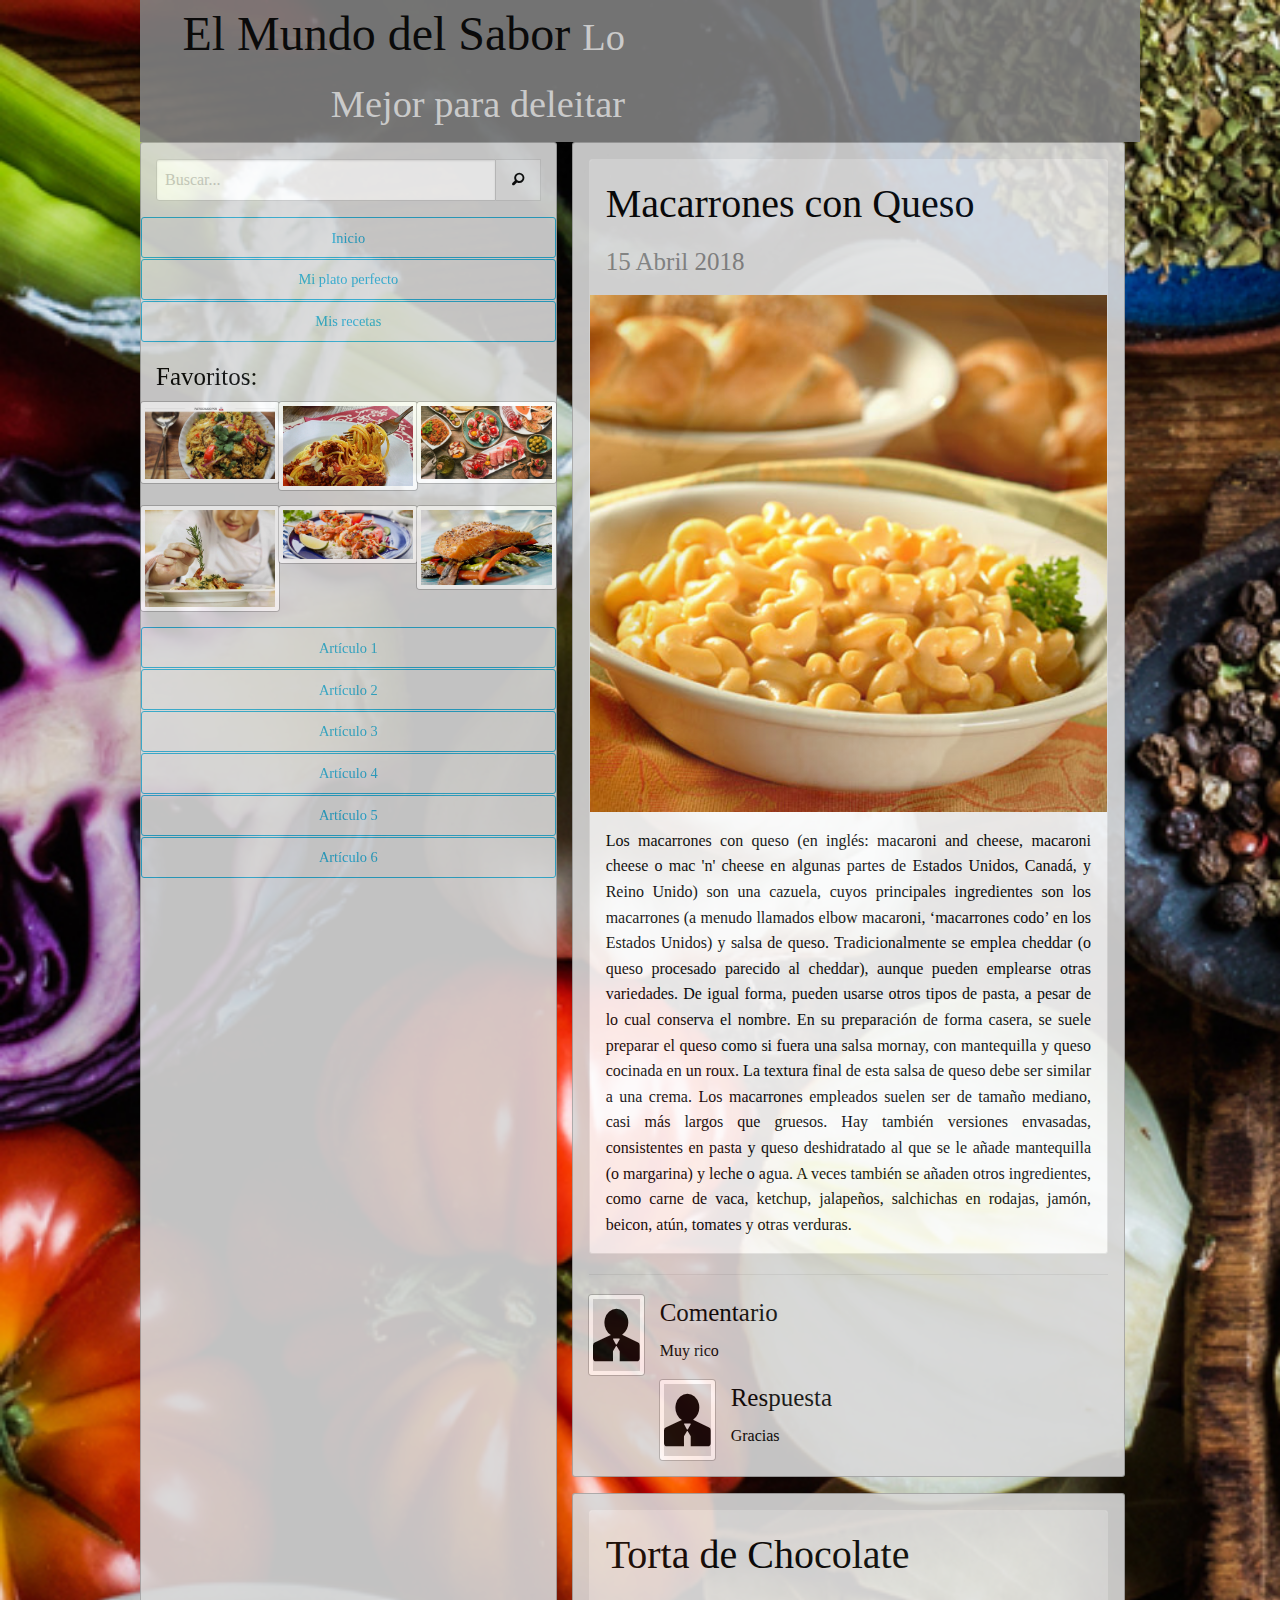
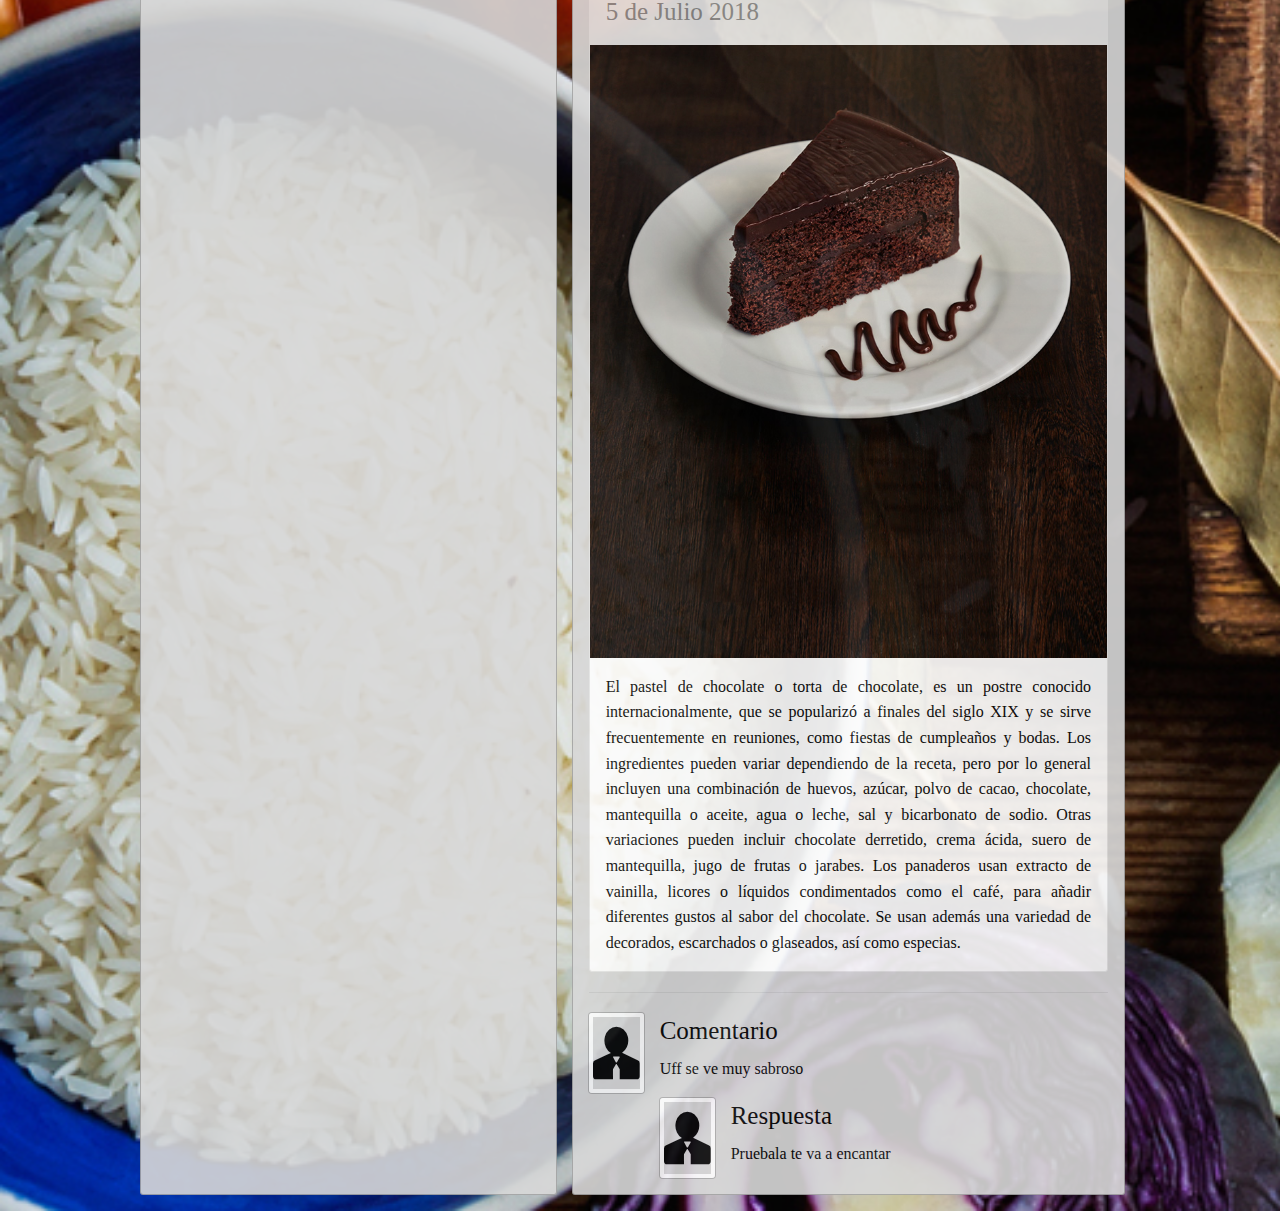
<file: Blog de gastronomia/index.html>
<!DOCTYPE html>
<html>
  <head>
    <meta charset="utf-8">
    <meta name="viewport" content="width=device-width, initial-scale=1.0">
    <link rel="stylesheet" href="css/foundation.min.css">
    <link rel="stylesheet" href="foundation-icons/foundation-icons.css">
    <link rel="stylesheet" href="css/app.css">
    <title>Blog de Gastronomia</title>
  </head>
  <body>
    <header class="row">
      <div class="column small-6">
        <h1 class="text-right">El Mundo del Sabor <small class="text-right">Lo Mejor para deleitar</small> </h1>
      </div>
    </header>
    <section class="row" >
      <aside class="columns large-5 medium-5 hide-for-small-only callout " id="columna1">
        <div class="row" >
          <div class="input-group column medium-12">
            <input class="input-group-field" placeholder="Buscar..." type="search">
            <span class="input-group-label"><i class="fi-magnifying-glass"></i></span>
        </div>
        <nav class="column medium-12">
          <div class="row button-group">
            <a class="hollow button expanded text-left">Inicio</a>
            <a class="hollow button expanded">Mi plato perfecto</a>
            <a class="hollow button expanded">Mis recetas</a>
          </div>
        </nav>
        <section class="column medium-12">
          <h4 clas="row">Favoritos:</h4>
          <div class="row">
            <div class="colum large-4">
              <img class="thumbnail" src="img/gastro1.jpg" alt="">
            </div>
            <div class="colum large-4">
              <img class="thumbnail" src="img/gastro7.jpg" alt="">
            </div>
            <div class="colum large-4">
              <img class="thumbnail" src="img/gastro2.jpg" alt="">
            </div>
          </div>
          <div class="row">
            <div class="colum large-4">
              <img class="thumbnail" src="img/gastro4.jpg" alt="">
            </div>
            <div class="colum large-4">
              <img class="thumbnail" src="img/gastro5.jpg" alt="">
            </div>
            <div class="colum large-4">
              <img class="thumbnail" src="img/gastro6.jpg" alt="">
            </div>
          </div>
        </section>
          <nav class="column medium-12">
            <div class="row button-group">
              <a class="hollow button  expanded">Artículo 1</a>
              <a class="hollow button  expanded">Artículo 2</a>
              <a class="hollow button  expanded">Artículo 3</a>
              <a class="hollow button  expanded">Artículo 4</a>
              <a class="hollow button  expanded">Artículo 5</a>
              <a class="hollow button  expanded">Artículo 6</a>
            </div>
          </nav>
      </aside>
      <section class=" column large-7 medium-7 small-12">
        <article class="callout " id="columna2">
          <div class="card">
            <div class=" row card-divider">
              <h2 class="column large-12">Macarrones con Queso</h2>
              <h4 class="subheader column large-12">15 Abril 2018</h4>
            </div>
            <img src="img/macarrones.jpg">
            <div class="card-section">
              <p class="text-justify">Los macarrones con queso (en inglés: macaroni and cheese, macaroni cheese o mac 'n' cheese en algunas partes de Estados Unidos, Canadá, y Reino Unido) son una cazuela, cuyos principales ingredientes son los macarrones (a menudo llamados elbow macaroni, ‘macarrones codo’ en los Estados Unidos) y salsa de queso. Tradicionalmente se emplea cheddar (o queso procesado parecido al cheddar), aunque pueden emplearse otras variedades. De igual forma, pueden usarse otros tipos de pasta, a pesar de lo cual conserva el nombre.

En su preparación de forma casera, se suele preparar el queso como si fuera una salsa mornay, con mantequilla y queso cocinada en un roux. La textura final de esta salsa de queso debe ser similar a una crema. Los macarrones empleados suelen ser de tamaño mediano, casi más largos que gruesos.

Hay también versiones envasadas, consistentes en pasta y queso deshidratado al que se le añade mantequilla (o margarina) y leche o agua. A veces también se añaden otros ingredientes, como carne de vaca, ketchup, jalapeños, salchichas en rodajas, jamón, beicon, atún, tomates y otras verduras.</p>
            </div>
          </div>
          <hr>
          <div class="media-object">
            <div class="media-object-section">
              <div class="thumbnail">
                <i class="fi-torso-business size-72"></i>
              </div>
            </div>
            <div class="media-object-section">
              <h4>Comentario</h4>
              <p class="text-justify">Muy rico </p>

              <div class="media-object">
                <div class="media-object-section">
                  <div class="thumbnail">
                    <i class="step fi-torso-business size-72"></i>
                  </div>
                </div>
                <div class="media-object-section">
                  <h4>Respuesta</h4>
                  <p class="text-justify">Gracias </p>
              </div>

            </div>
          </div>
        </article>
        <article class="callout" id="columna2">
          <div class="card">
            <div class="row card-divider">
              <h2 class="column large-12">Torta de Chocolate</h2>
              <h4 class="subheader column large-12">5 de Julio 2018</h4>
            </div>
            <img src="img/torta.jpg">
            <div class="card-section">
              <p class="text-justify">El pastel de chocolate o torta de chocolate, es un postre conocido internacionalmente, que se popularizó a finales del siglo XIX y se sirve frecuentemente en reuniones, como fiestas de cumpleaños y bodas. Los ingredientes pueden variar dependiendo de la receta, pero por lo general incluyen una combinación de huevos, azúcar, polvo de cacao, chocolate, mantequilla o aceite, agua o leche, sal y bicarbonato de sodio. Otras variaciones pueden incluir chocolate derretido, crema ácida, suero de mantequilla, jugo de frutas o jarabes.

Los panaderos usan extracto de vainilla, licores o líquidos condimentados como el café, para añadir diferentes gustos al sabor del chocolate. Se usan además una variedad de decorados, escarchados o glaseados, así como especias.</p>
            </div>
          </div>
          <hr>
          <div class="media-object">
            <div class="media-object-section">
              <div class="thumbnail">
                <i class="fi-torso-business size-72"></i>
              </div>
            </div>
            <div class="media-object-section">
              <h4>Comentario</h4>
              <p class="text-justify">Uff se ve muy sabroso</p>

              <div class="media-object">
                <div class="media-object-section">
                  <div class="thumbnail">
                    <i class="step fi-torso-business size-72"></i>
                  </div>
                </div>
                <div class="media-object-section">
                  <h4>Respuesta</h4>
                  <p class="text-justify">Pruebala te va a encantar </p>
                </div>
              </div>

            </div>
          </div>


        </article>

      </section>
    </section>

  <script type="text/javascript" src="js/vendor/foundation.min.js" charset="utf-8"></script>
  <script type="text/javascript" src="js/vendor/jquery.js"></script>
  <script type="text/javascript" src="js/vendor/what-input.js"></script>


  </body>
  </html>
</file>
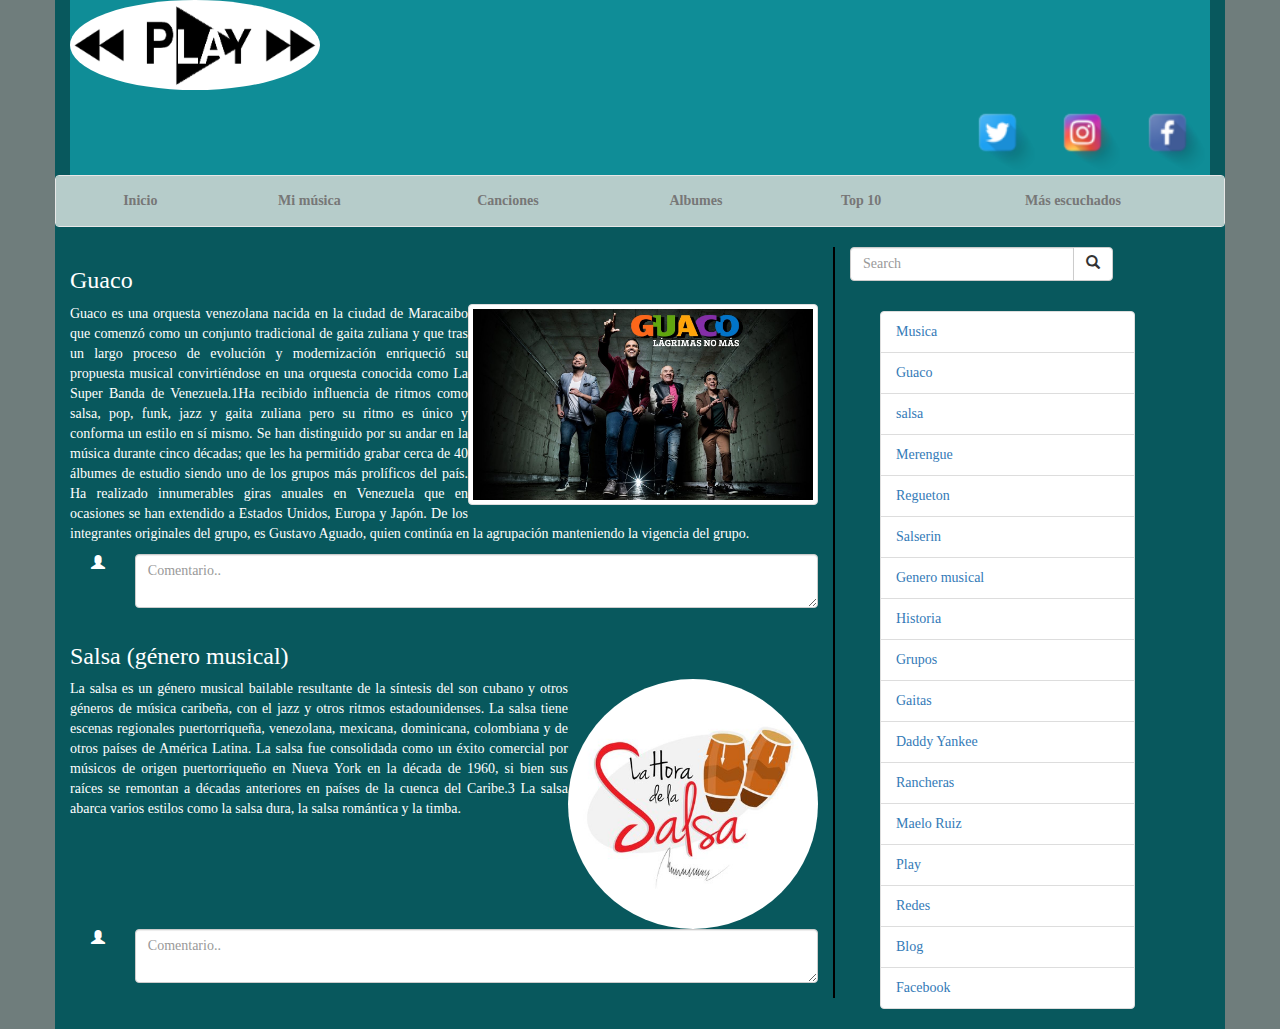
<file: Blog de Musica/musica.html>
<!DOCTYPE html>
<html lang="en" dir="ltr">
  <head>
    <meta charset="utf-8">
    <meta name='viewport' content='width=device-width initial-scale=1'>
    <meta name='mobile-web-app-capable' content='yes'>
    <link rel='stylesheet' href='css/bootstrap.min.css'>
    <link rel="stylesheet" href="css/musica.css">

    <script src='js/bootstrap.min.js'></script>
    <title>Blog Musical</title>
  </head>
  <body>
    <div class="container" id="pagina">
      <header>
      <div class="row">
        <div class="col-sm-12" id="parte1">
        <img class="img-circle img-logo " src="img/music.jpg" width="250px"/>
            <ul class="menu align-right ">
              <a href="#"><img class="pull-right"src="img/fb.png " width="85px"/></a>
              <a href="#"><img class="pull-right" src="img/ig.png"width="85px"/></a>
              <a href="#"><img class="pull-right" src="img/tt.png"width="85px"/></a>
            </ul>
          </div>
        </div>
      </header>


        <div class="row">
        <nav id="menu-principal" class="navbar navbar-default">
          <div class="container-fluid" id="barra">
            <ul class="nav navbar-nav navbar-right" >
              <li class="activo text-center " ><a href="#"><strong>Inicio</strong></a></li>
              <li><a class="text-center" href="#"><strong>Mi música</strong></a></li>
              <li><a class="text-center" href="#"><strong>Canciones</strong></a></li>
              <li><a class="text-center" href="#"><strong>Albumes</strong></a></li>
              <li><a class="text-center" href="#"><strong>Top 10</strong></a></li>
              <li><a class="text-center" href="#"><strong>Más escuchados</strong></a></li>
            </ul>
          </div>
        </nav>
      </div>

        <div class="row contenido" >

          <section class="col-md-8" id="articulos" >
            <article class="clearfix">
              <h3 class="titulo-post"> Guaco</h3>
              <a href="#" class="img-post pull-right">
                <img class="img-thumbnail img-responsive" src="img/guaco.jpg" alt="musica" width="350px"/>
              </a>
              <p class="text-justify">
                Guaco es una orquesta venezolana nacida en la ciudad de Maracaibo que comenzó como un conjunto tradicional de gaita zuliana y que tras un largo proceso de evolución y modernización enriqueció su propuesta musical convirtiéndose en una orquesta conocida como La Super Banda de Venezuela.1​

Ha recibido influencia de ritmos como salsa, pop, funk, jazz y gaita zuliana pero su ritmo es único y conforma un estilo en sí mismo. Se han distinguido por su andar en la música durante cinco décadas; que les ha permitido grabar cerca de 40 álbumes de estudio siendo uno de los grupos más prolíficos del país. Ha realizado innumerables giras anuales en Venezuela que en ocasiones se han extendido a Estados Unidos, Europa y Japón.

De los integrantes originales del grupo, es Gustavo Aguado, quien continúa en la agrupación manteniendo la vigencia del grupo.
              </p>
              <div class="clearfix"></div>
              <div class="row form-group">
                <div class="col-xs-2 col-sm-1 text-right">
                  <span class="glyphicon glyphicon-user comment-icon"></span>
                </div>
                <div class="col-xs-10 col-sm-11">
                  <textarea name="name" class="form-control" placeholder="Comentario.."></textarea>
                </div>
              </div>

            </article>

            <article class="clearfix">
              <h3 class="titulo-post"> Salsa (género musical)</h3>
              <a href="#" class="img-post pull-right">
                <img class="img-circle img-responsive" src="img/salsa.jpg" alt="musica" width="250px"/>
              </a>
              <p class="text-justify">
                La salsa es un género musical bailable resultante de la síntesis del son cubano y otros géneros de música caribeña, con el jazz y otros ritmos estadounidenses. La salsa tiene escenas regionales puertorriqueña, venezolana, mexicana, dominicana, colombiana y de otros países de América Latina. La salsa fue consolidada como un éxito comercial por músicos de origen puertorriqueño en Nueva York en la década de 1960, si bien sus raíces se remontan a décadas anteriores en países de la cuenca del Caribe.3​ La salsa abarca varios estilos como la salsa dura, la salsa romántica y la timba.
              </p>
              <div class="clearfix"></div>
              <div class="row form-group">
                <div class="col-xs-2 col-sm-1 text-right">
                  <span class="glyphicon glyphicon-user comment-icon"></span>
                </div>
                <div class="col-xs-10 col-sm-11">
                  <textarea name="name" class="form-control" placeholder="Comentario.."></textarea>
                </div>
              </div>
            </article>

          </section>


  <div class="col-md-3">
    <form>
    <div class="input-group">
      <input type="text" class="form-control" placeholder="Search" name="search">
      <div class="input-group-btn">
        <button class="btn btn-default" type="submit"><i class="glyphicon glyphicon-search"></i></button>
      </div>
    </div>
  </form>

  <div class="container" id="busqueda">
    <div class="col-md-3">
    <ul class="list-group">
  <li class="list-group-item"><a href="#">Musica</a></li>
  <li class="list-group-item"><a href="#">Guaco</a></li>
  <li class="list-group-item"><a href="#">salsa</a></li>
  <li class="list-group-item"><a href="#">Merengue</a></li>
  <li class="list-group-item"><a href="#">Regueton</a></li>
  <li class="list-group-item"><a href="#">Salserin</a></li>
  <li class="list-group-item"><a href="#">Genero musical</a></li>
  <li class="list-group-item"><a href="#">Historia</a></li>
  <li class="list-group-item"><a href="#">Grupos</a></li>
  <li class="list-group-item"><a href="#">Gaitas</a></li>
  <li class="list-group-item"><a href="#">Daddy Yankee</a></li>
  <li class="list-group-item"><a href="#">Rancheras</a></li>
  <li class="list-group-item"><a href="#">Maelo Ruiz</a></li>
  <li class="list-group-item"><a href="#">Play</a></li>
  <li class="list-group-item"><a href="#">Redes</a></li>
  <li class="list-group-item"><a href="#">Blog</a></li>
  <li class="list-group-item"><a href="#">Facebook</a></li>
</ul>

 </div>
</div>








     </div>
  </div>
 </div>

  </body>
</html>
</file>
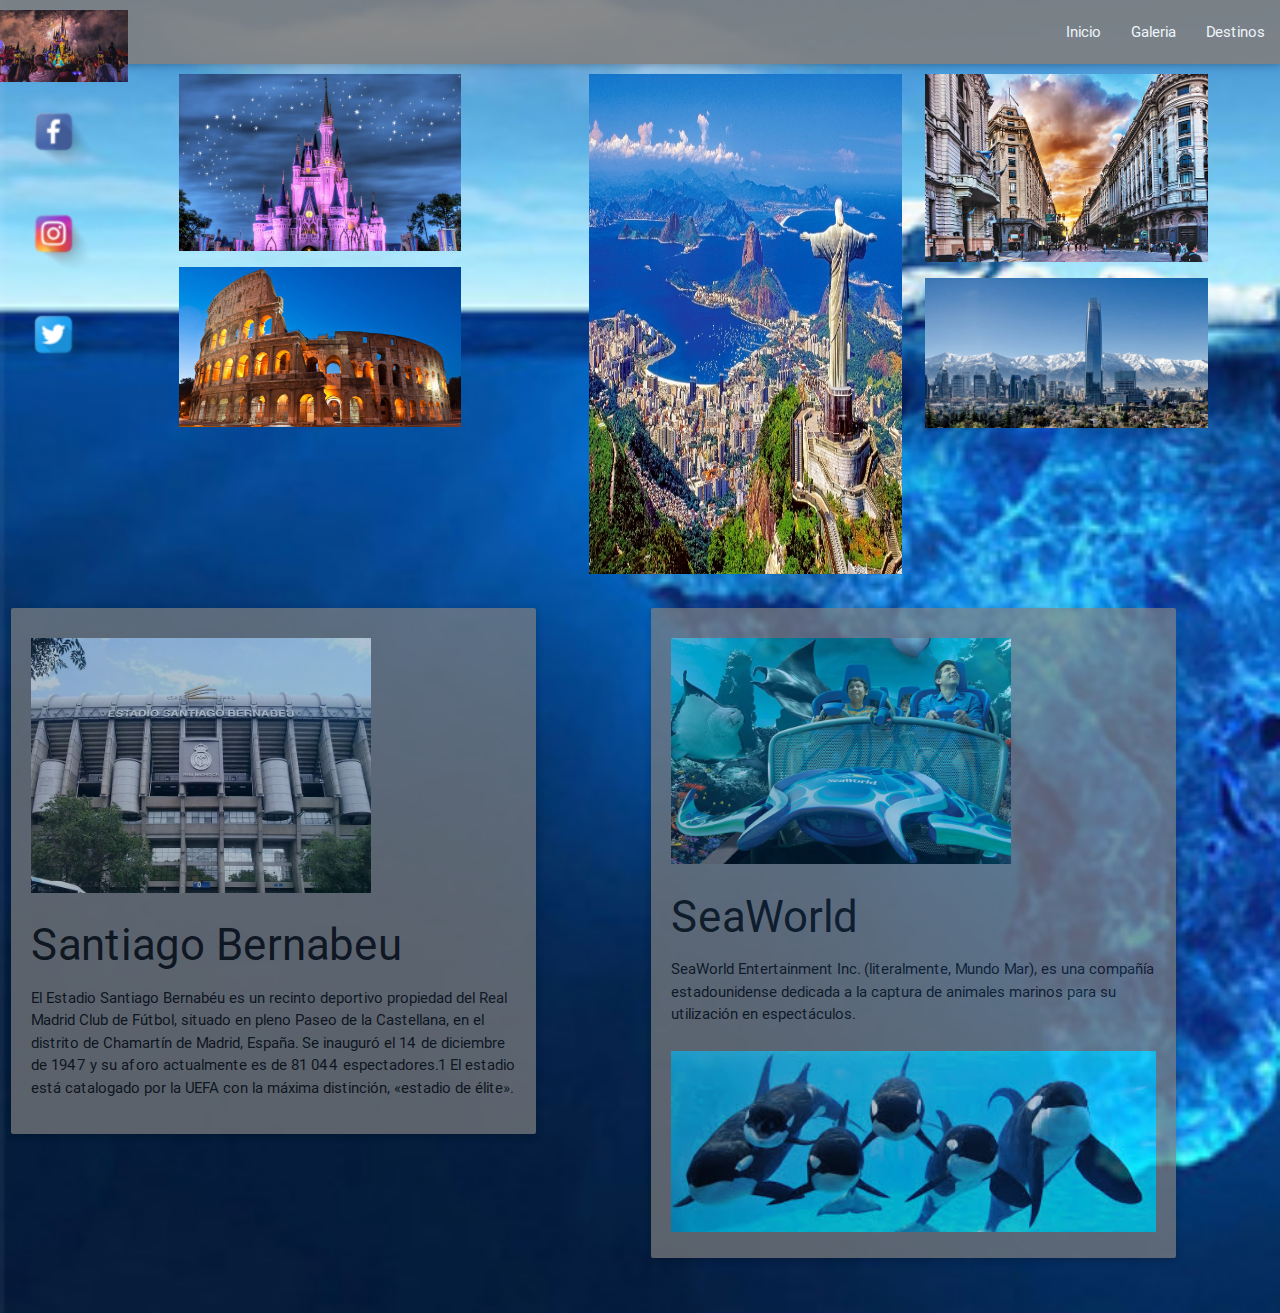
<file: Blog de Turismo/turismo.html>
<!DOCTYPE html>
<html lang="en" dir="ltr">
  <head>
    <meta charset="utf-8">
    <meta name="viewport" content="width=device-width, initial-scale=1, maximum-scale=1.0"/>
    <!--Importar la fuente de los íconos de Google-->
    <link href="https://fonts.googleapis.com/icon?family=Material+Icons" rel="stylesheet">
    <!--Importar la hojas de estilos de materialize css-->
    <link href="css/materialize.css" type="text/css" rel="stylesheet" media="screen,projection"/>
    <link href="css/turismo.css" rel="stylesheet">
   <title>Blog de Turismo</title>
  </head>
  <body>
    <script type="text/javascript" src="https://code.jquery.com/jquery-2.1.1.min.js"></script>
    <script type="text/javascript" src="js/materialize.min.js"></script>

<div class="row">
    <nav>
    <div class="nav-wrapper">
      <a href="#" class="brand-logo letf barra-superior"><img src="img/logo.jpg" width="10%"/></a>
      <ul id="nav-mobile" class="right hide-on-med-and-down">
        <li><a href="#">Inicio</a></li>
        <li><a href="#">Galeria</a></li>
        <li><a href="#">Destinos</a></li>
      </ul>
    </div>
  </nav>

  <div class="row">
  <div class=" m1 l1 offset-s1 col hide-on-med-and-down" id="columna1">
    <div class="valing-wrapper" id="contenedor-vertical">
    <ul >
      <a href="#"><img class="pull-right"src="img/fb.png " width="85px"/></a>
      <a href="#"><img class="pull-right" src="img/ig.png"width="85px"/></a>
      <a href="#"><img class="pull-right" src="img/tt.png"width="85px"/></a>
    </ul>
  </div>

  </div>

  <div class="s4 m12 l4 col">
    <div class="container">
    <img src="img/disney.jpg" width="100%" id="img1"/>
  </div>
  <div class="container">
      <img src="img/roma.jpg" width="100%" id="img2"/>
    </div>

  </div>

  <div class="s3 m12 l3 col">
    <div class="container">
        <img src="img/cristo.jpg" width="150%" height="400%" id="img3" />
      </div>
    </div>

  <div class="s4 m12 l4 col">
    <div class="container">
    <img src="img/Argentina.jpg" width="100%"/>
  </div>
  <div class="container">
      <img src="img/chile.jpg" width="100%"/>
    </div>
  </div>

</div>

<div class="row">
    <div class="s6 m12 l6 col">
      <div class="card-panel">
          <img src="img/bernabeu.jpg" width="70%"/>
          <h3> Santiago Bernabeu</h3>
          <p class="justify responsive-text">El Estadio Santiago Bernabéu es un recinto deportivo propiedad del Real Madrid Club de Fútbol, situado en pleno Paseo de la Castellana, en el distrito de Chamartín de Madrid, España. Se inauguró el 14 de diciembre de 1947 y su aforo actualmente es de 81 044 espectadores.1​ El estadio está catalogado por la UEFA con la máxima distinción, «estadio de élite».</p>
        </div>
      </div>








      <div class="s6 m6 65 col">
        <div class="card-panel">
            <img src="img/seaworld.jpg" width="70%"/>
            <h3> SeaWorld</h3>
            <p class="justify responsive-text">SeaWorld Entertainment Inc. (literalmente, Mundo Mar), es una compañía estadounidense dedicada a la captura de animales marinos para su utilización en espectáculos.</p>
            <img src="img/orcas.jpg" width="100%"/>
          </div>
          </div>


        </div>
      </div>












  </body>
</html>
</file>
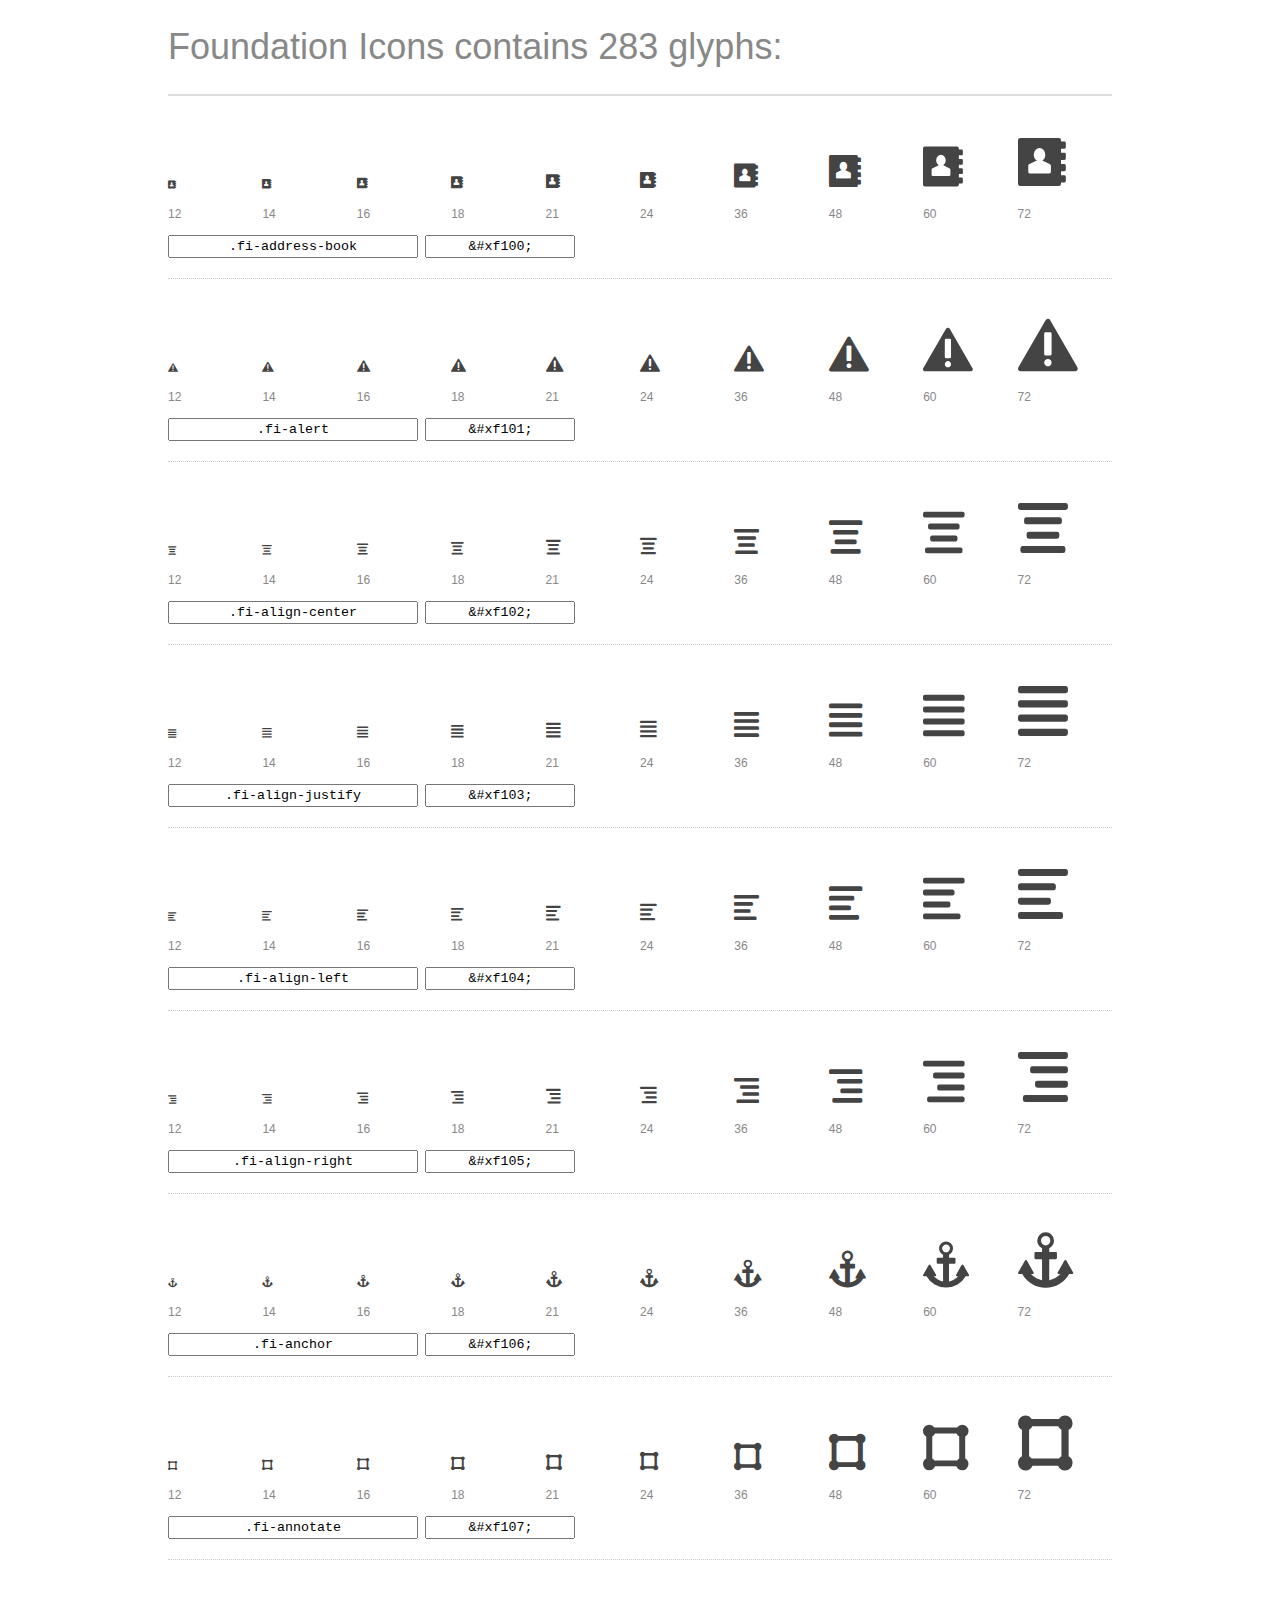
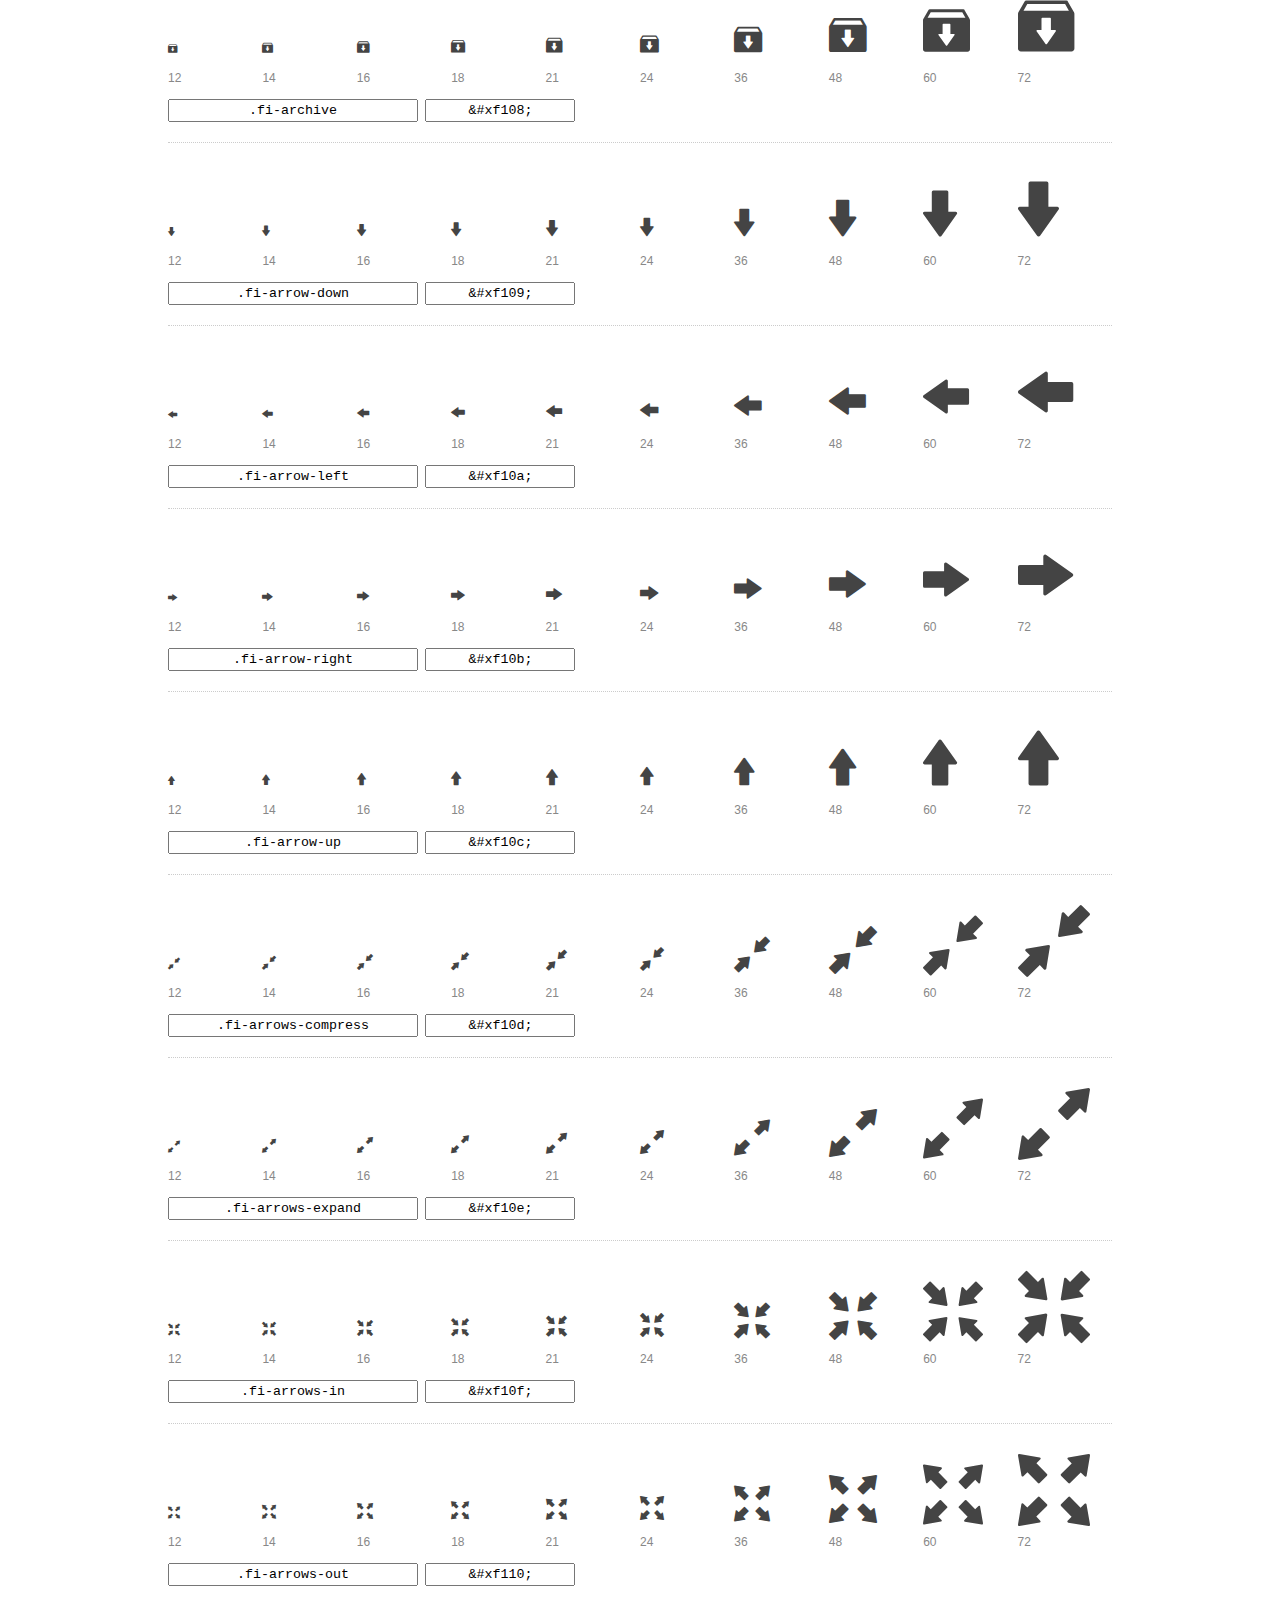
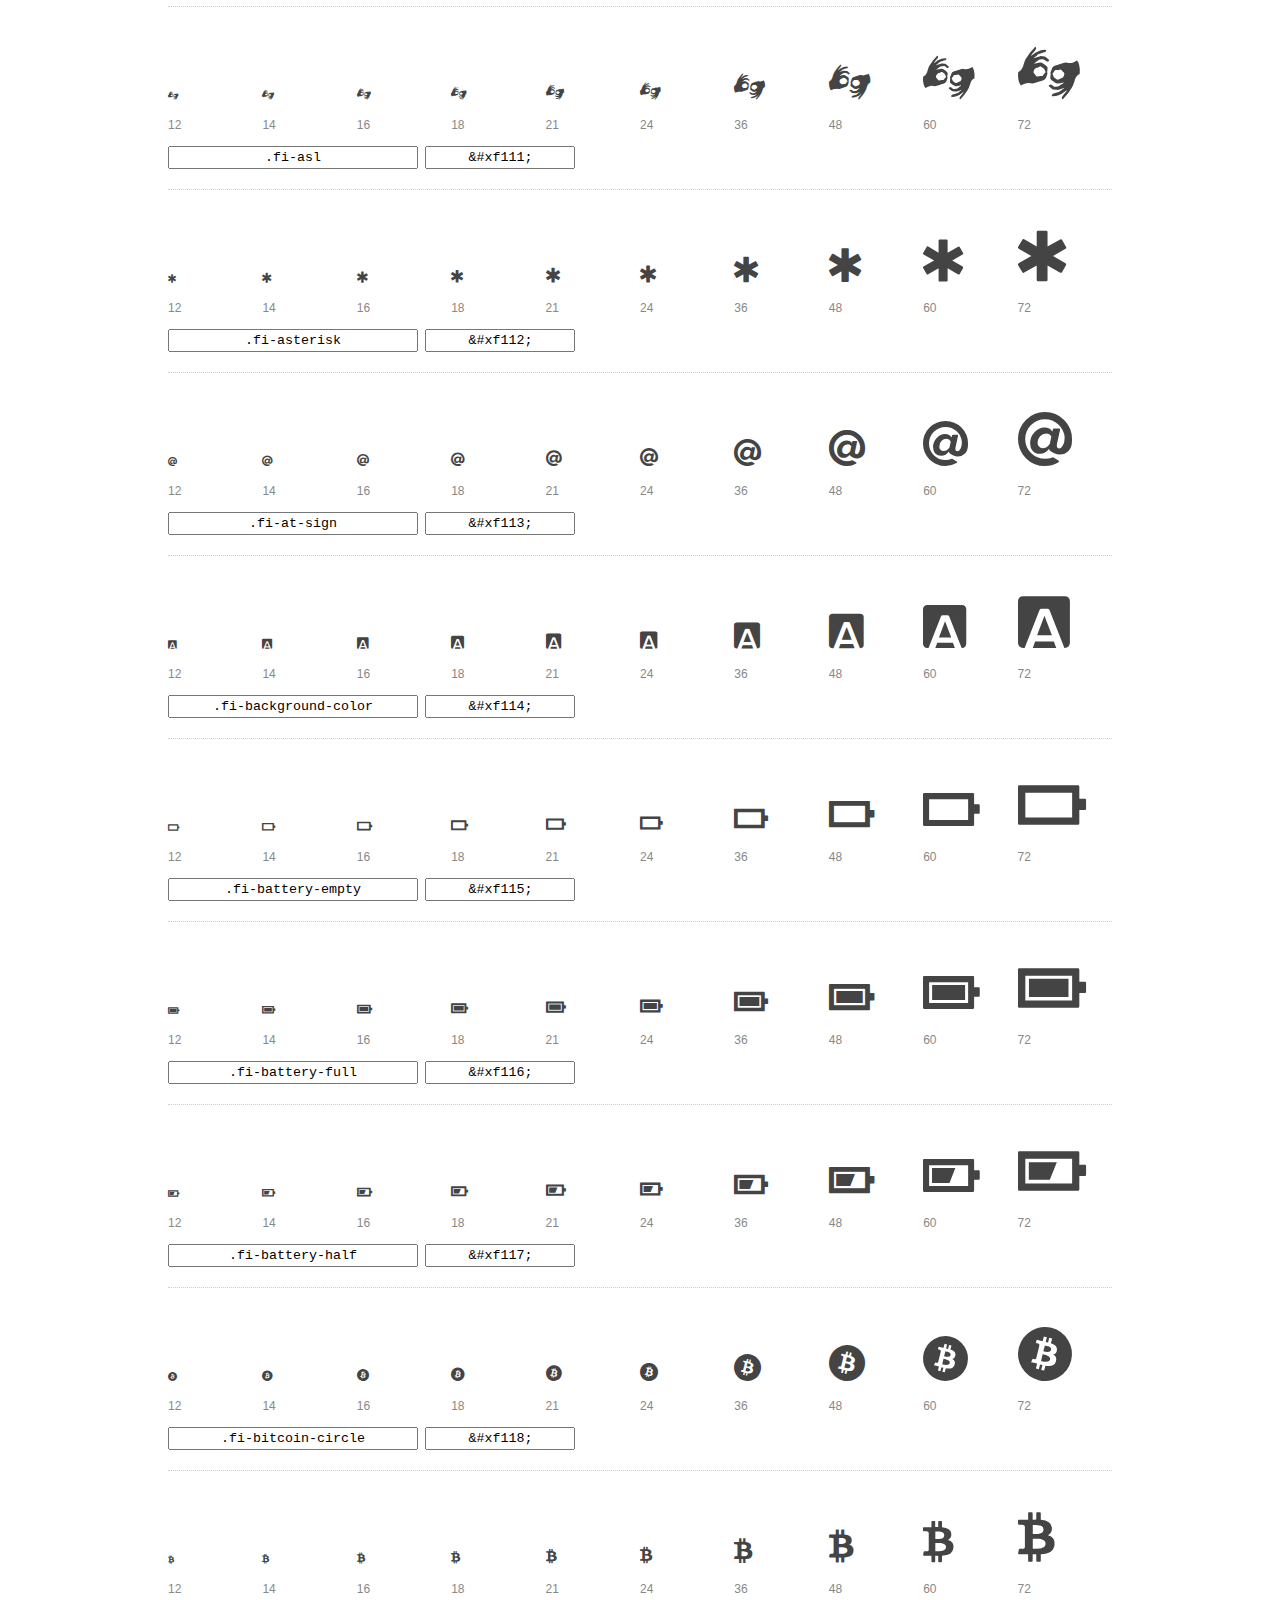
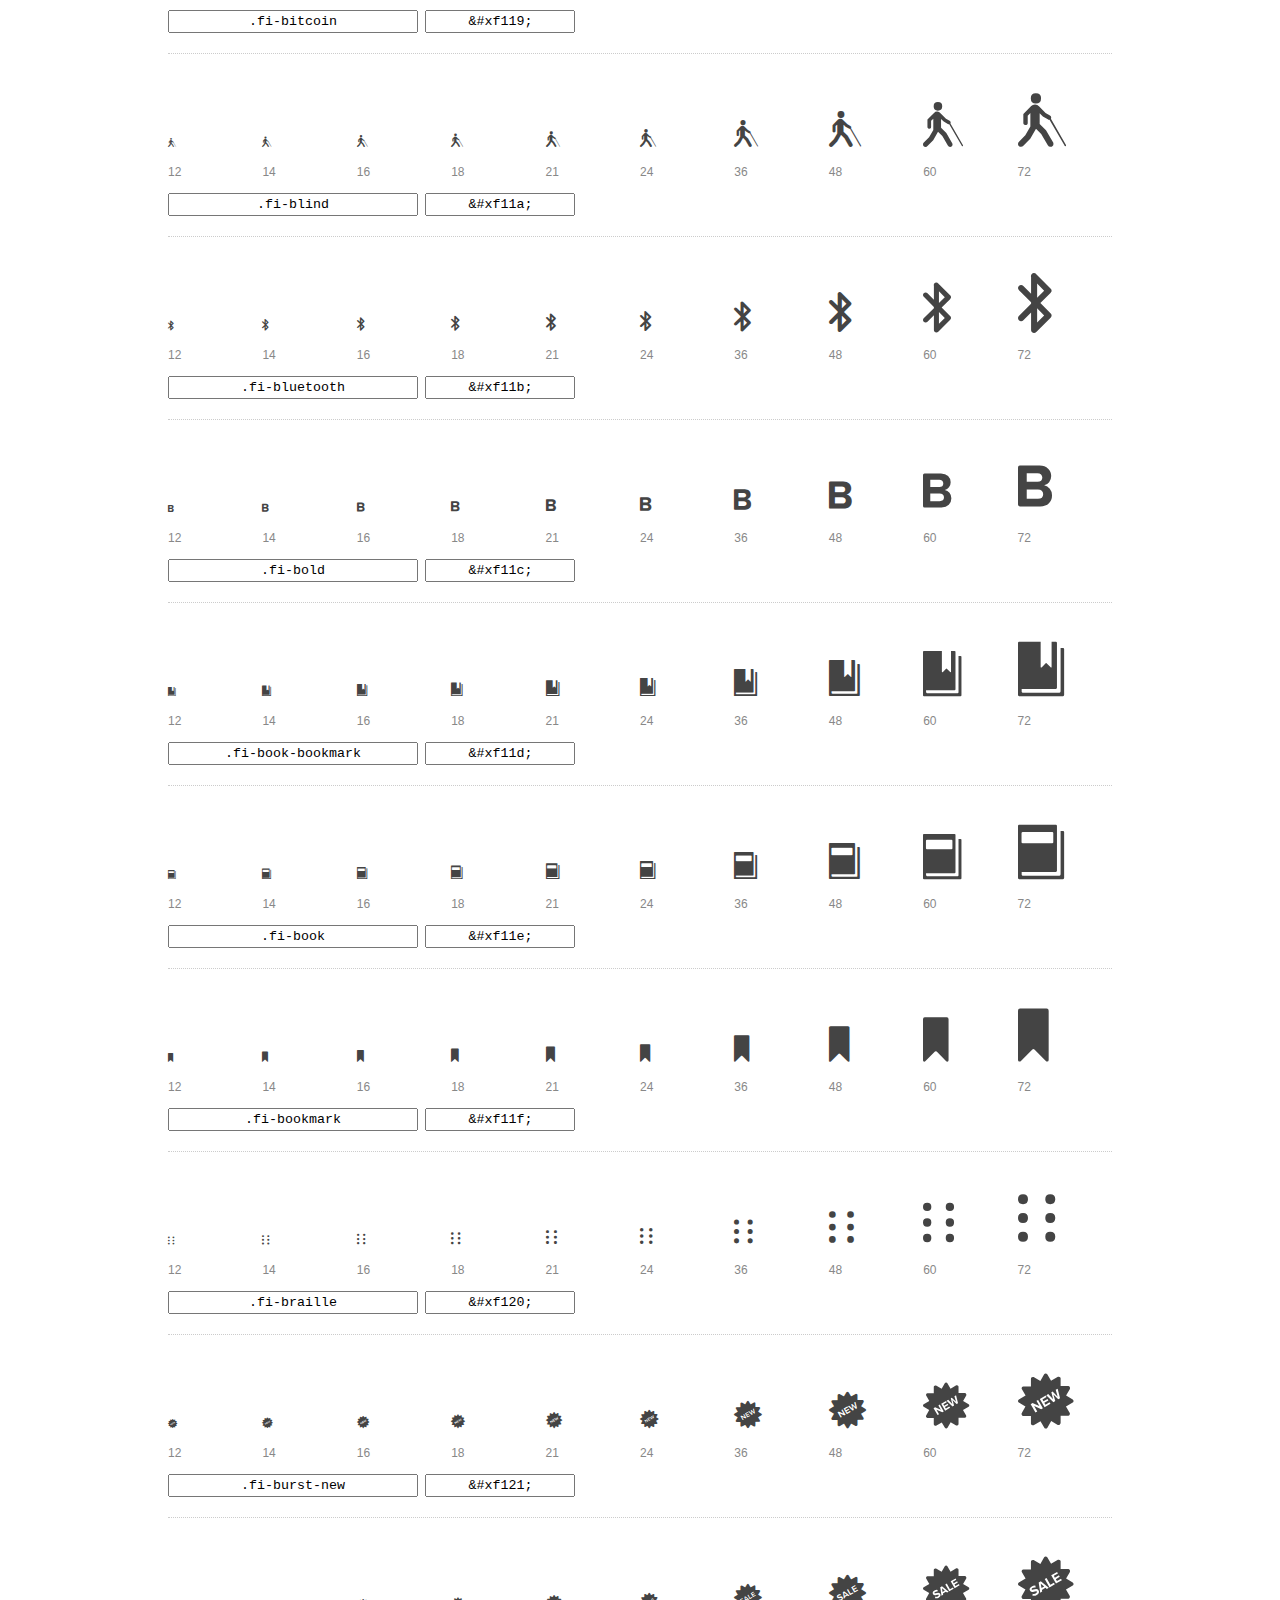
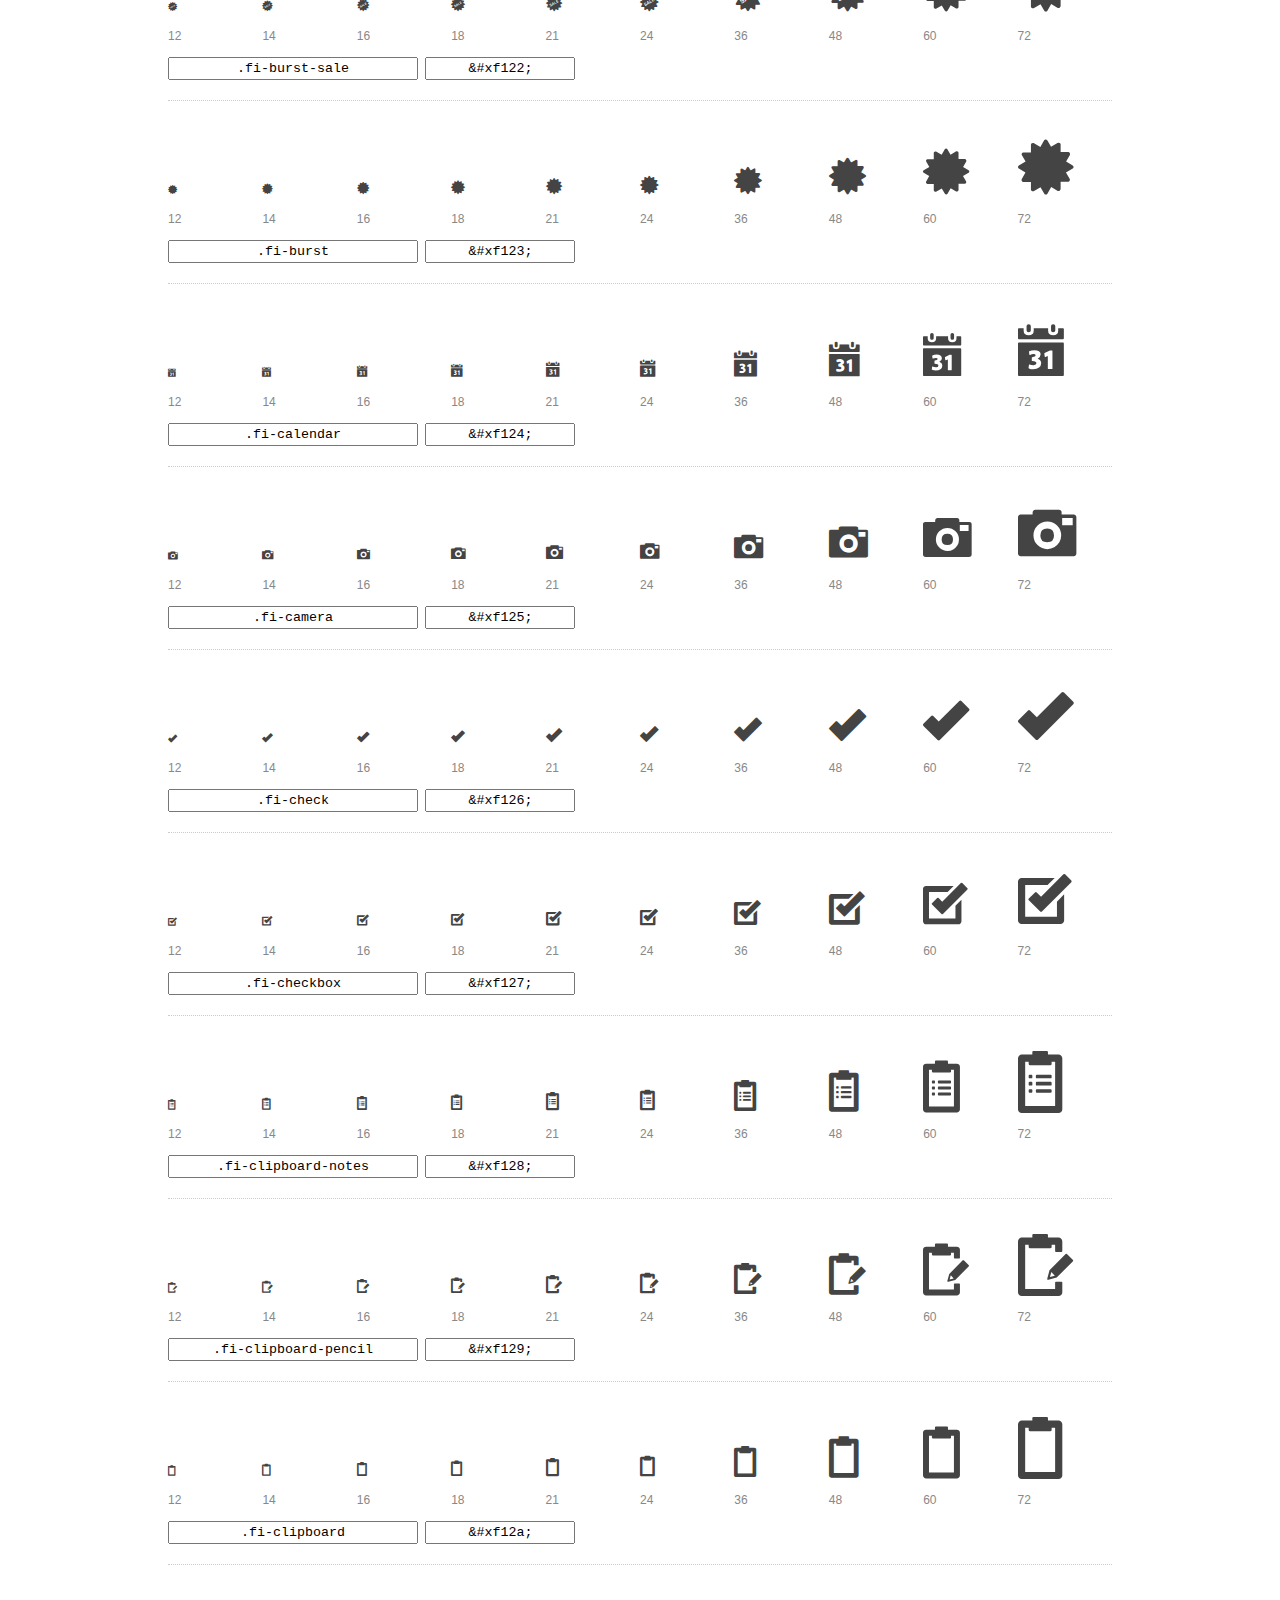
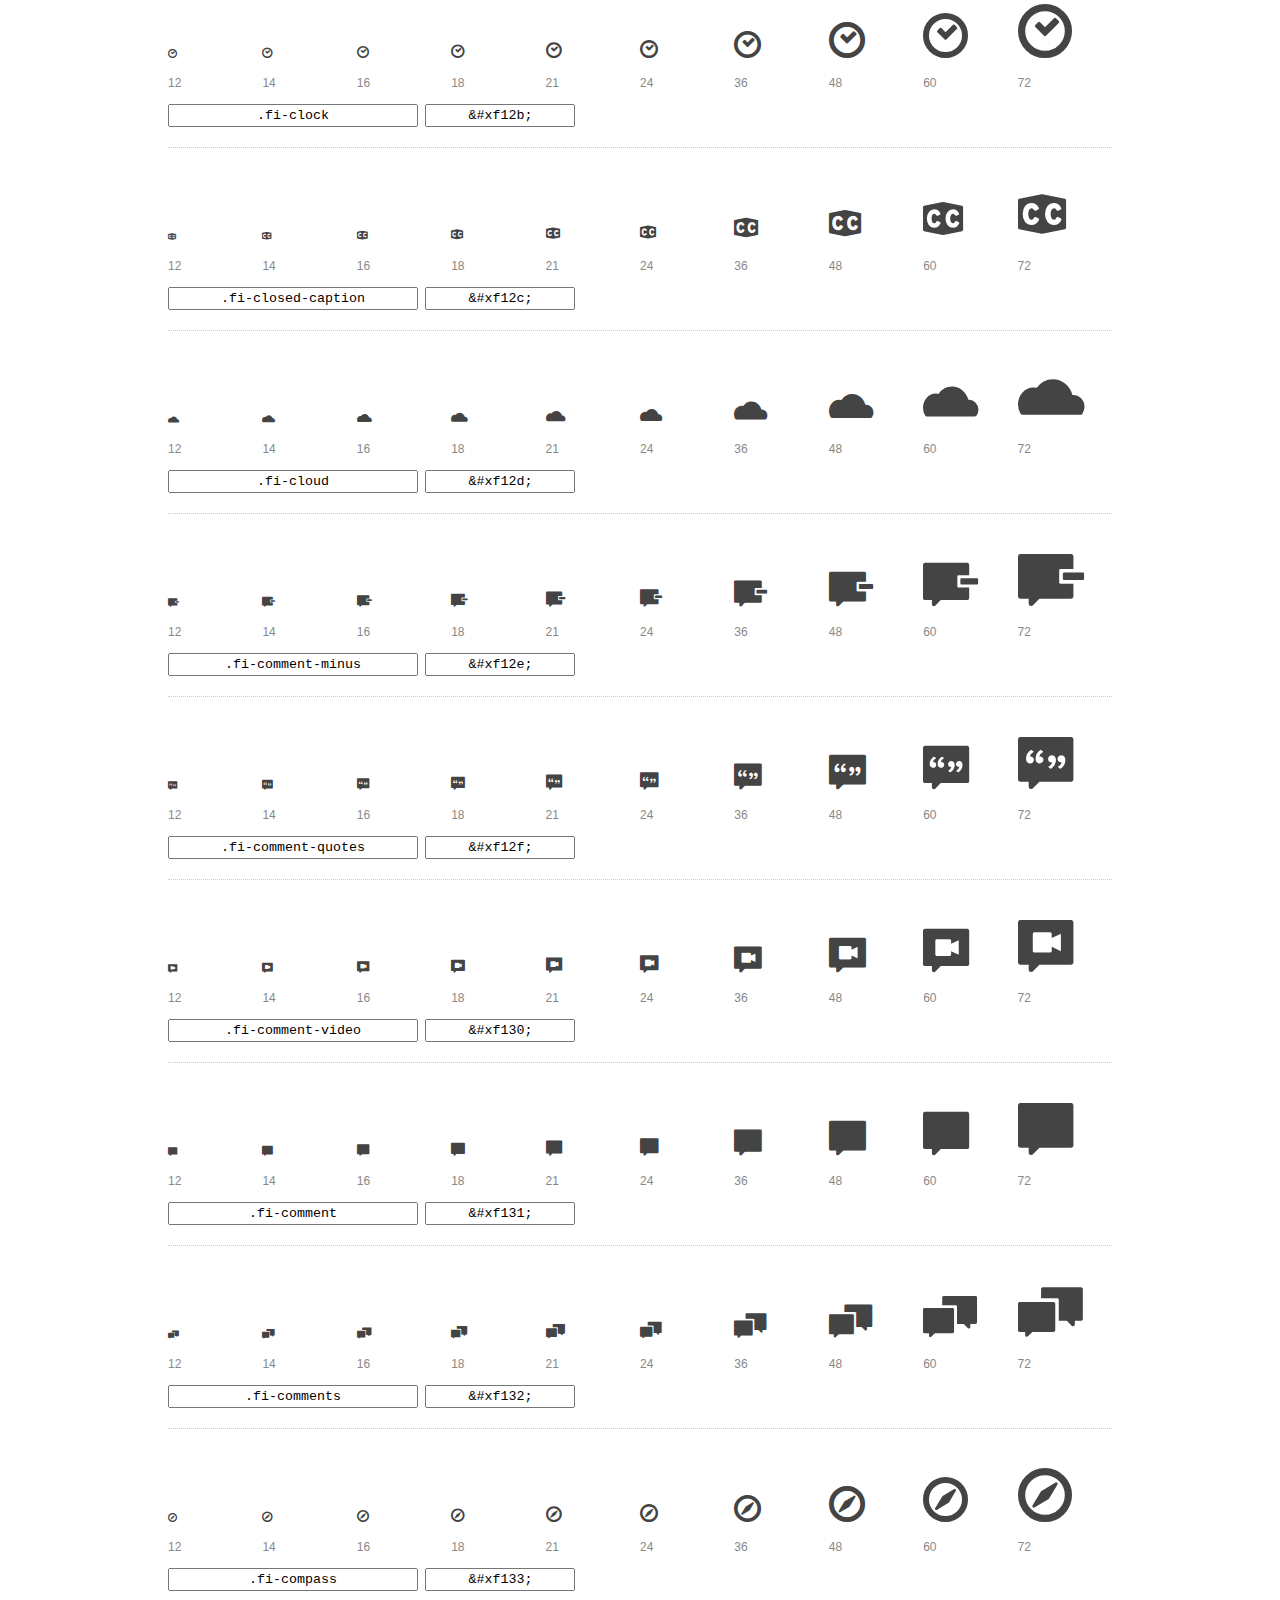
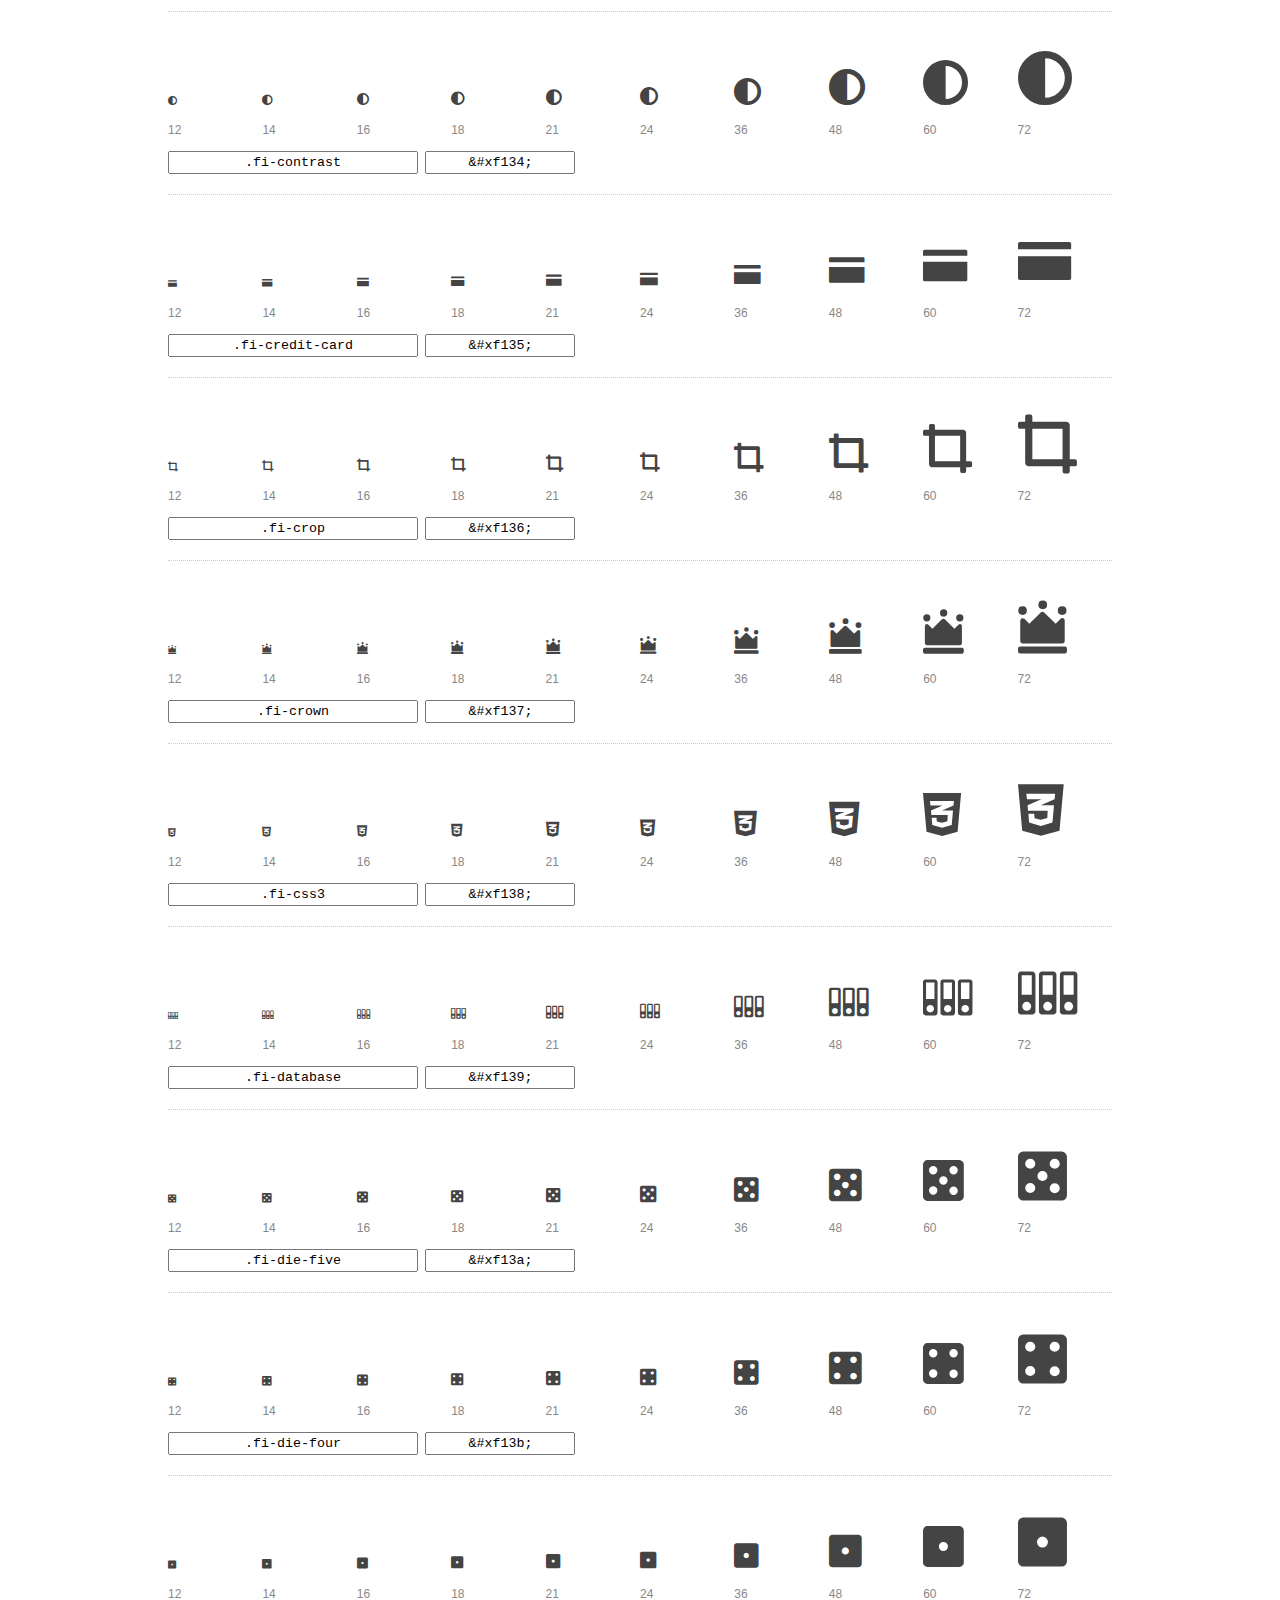
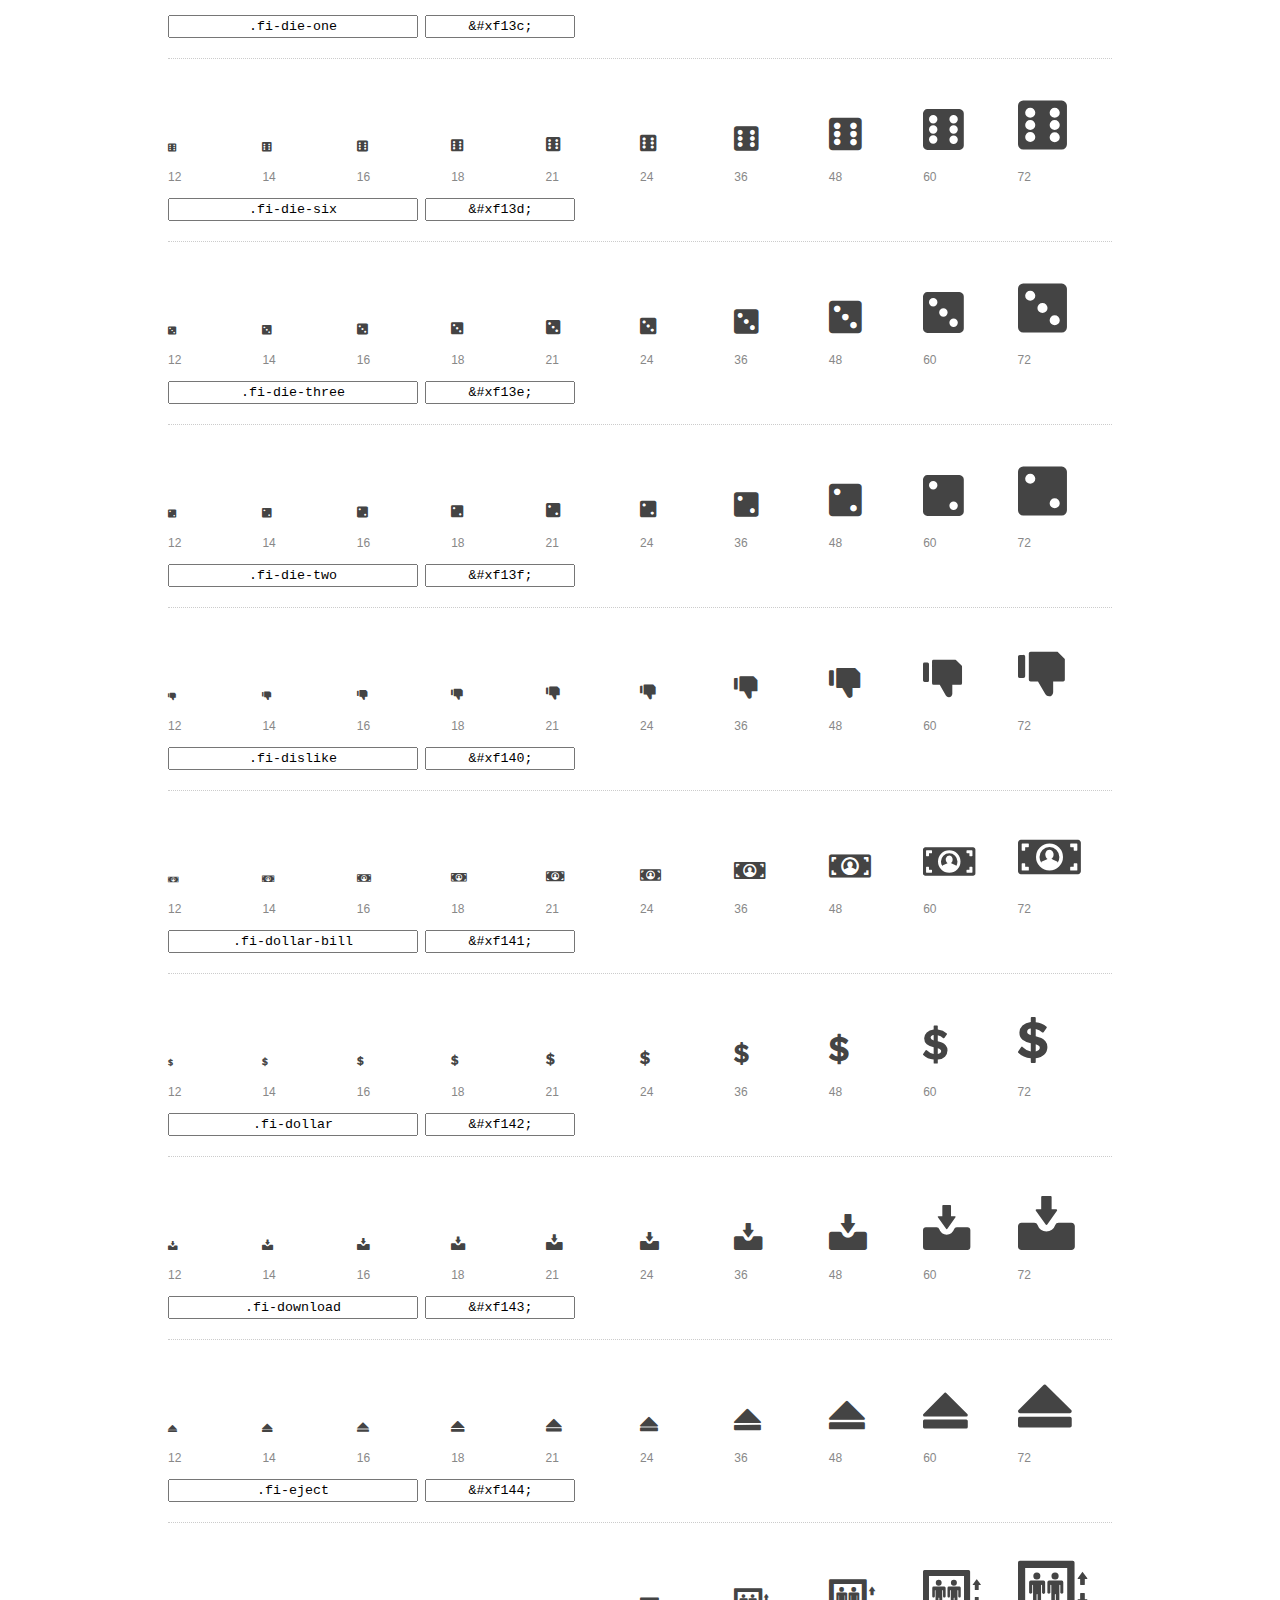
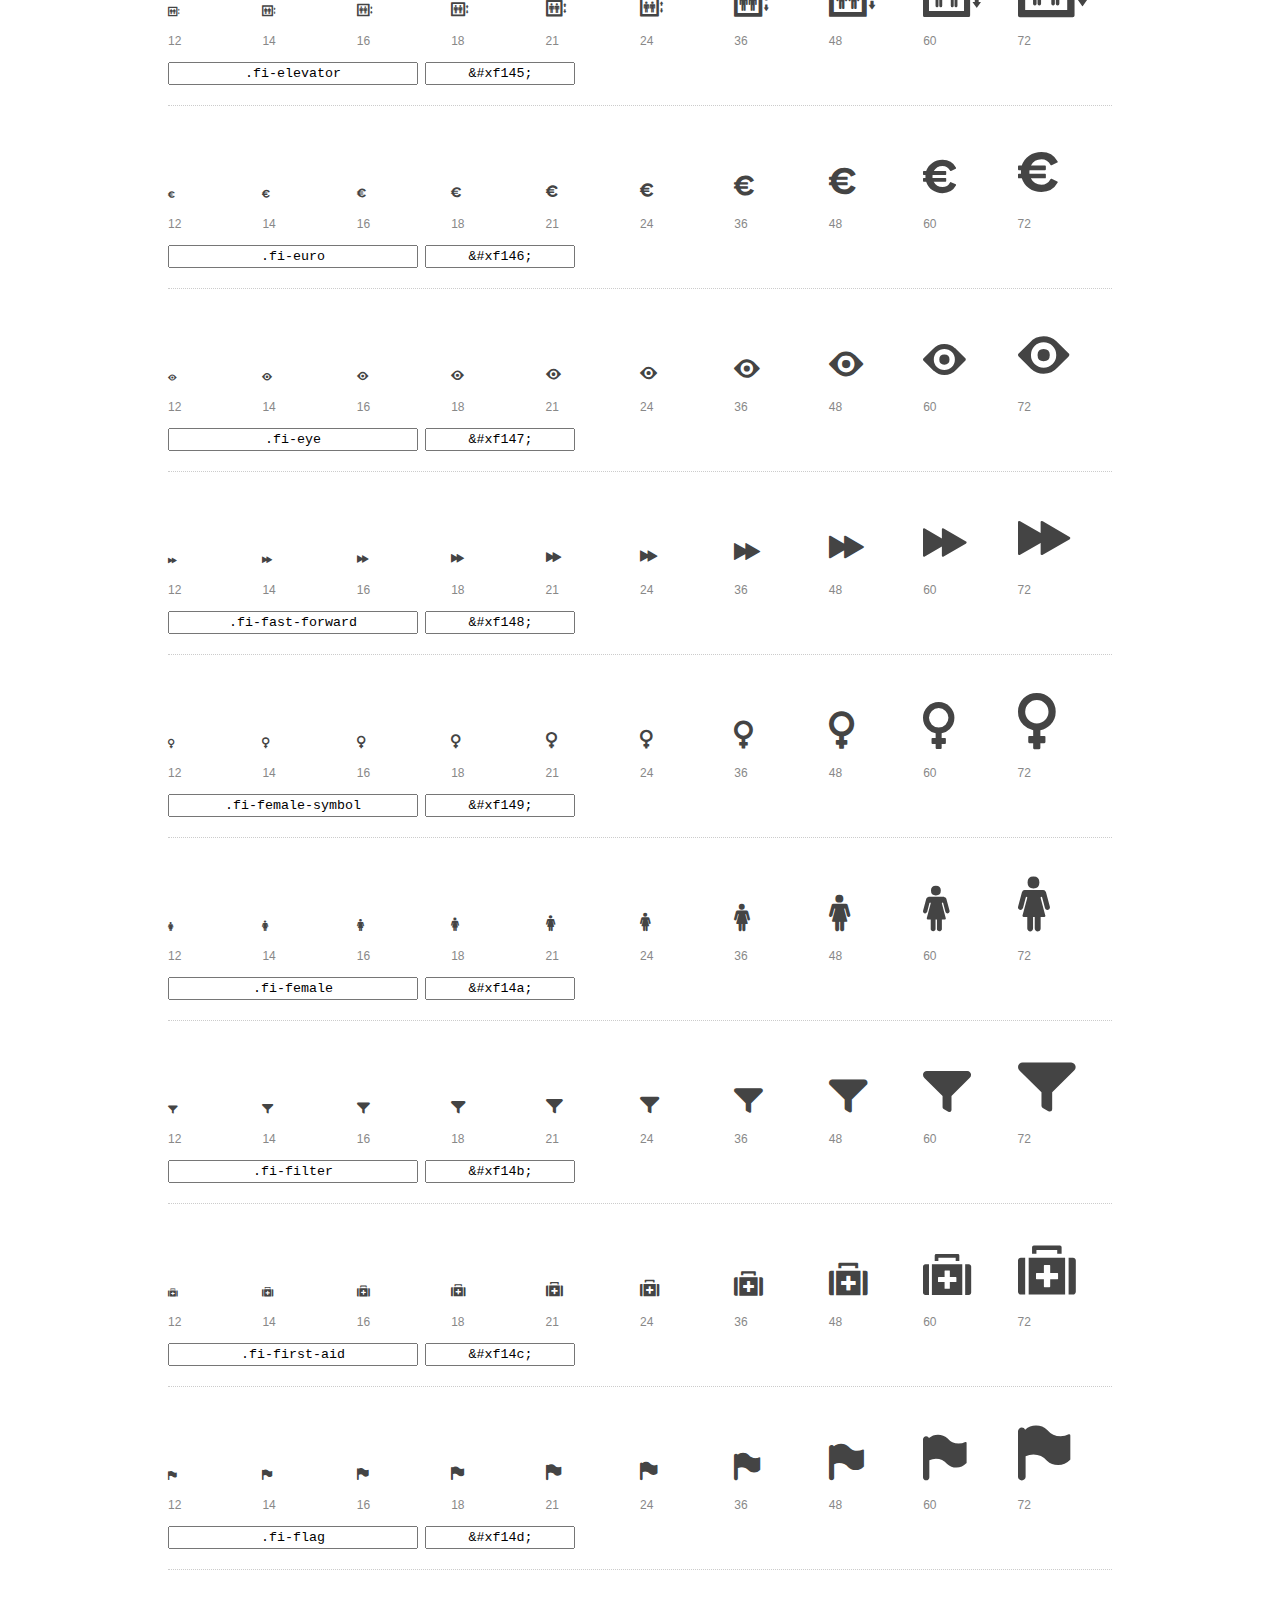
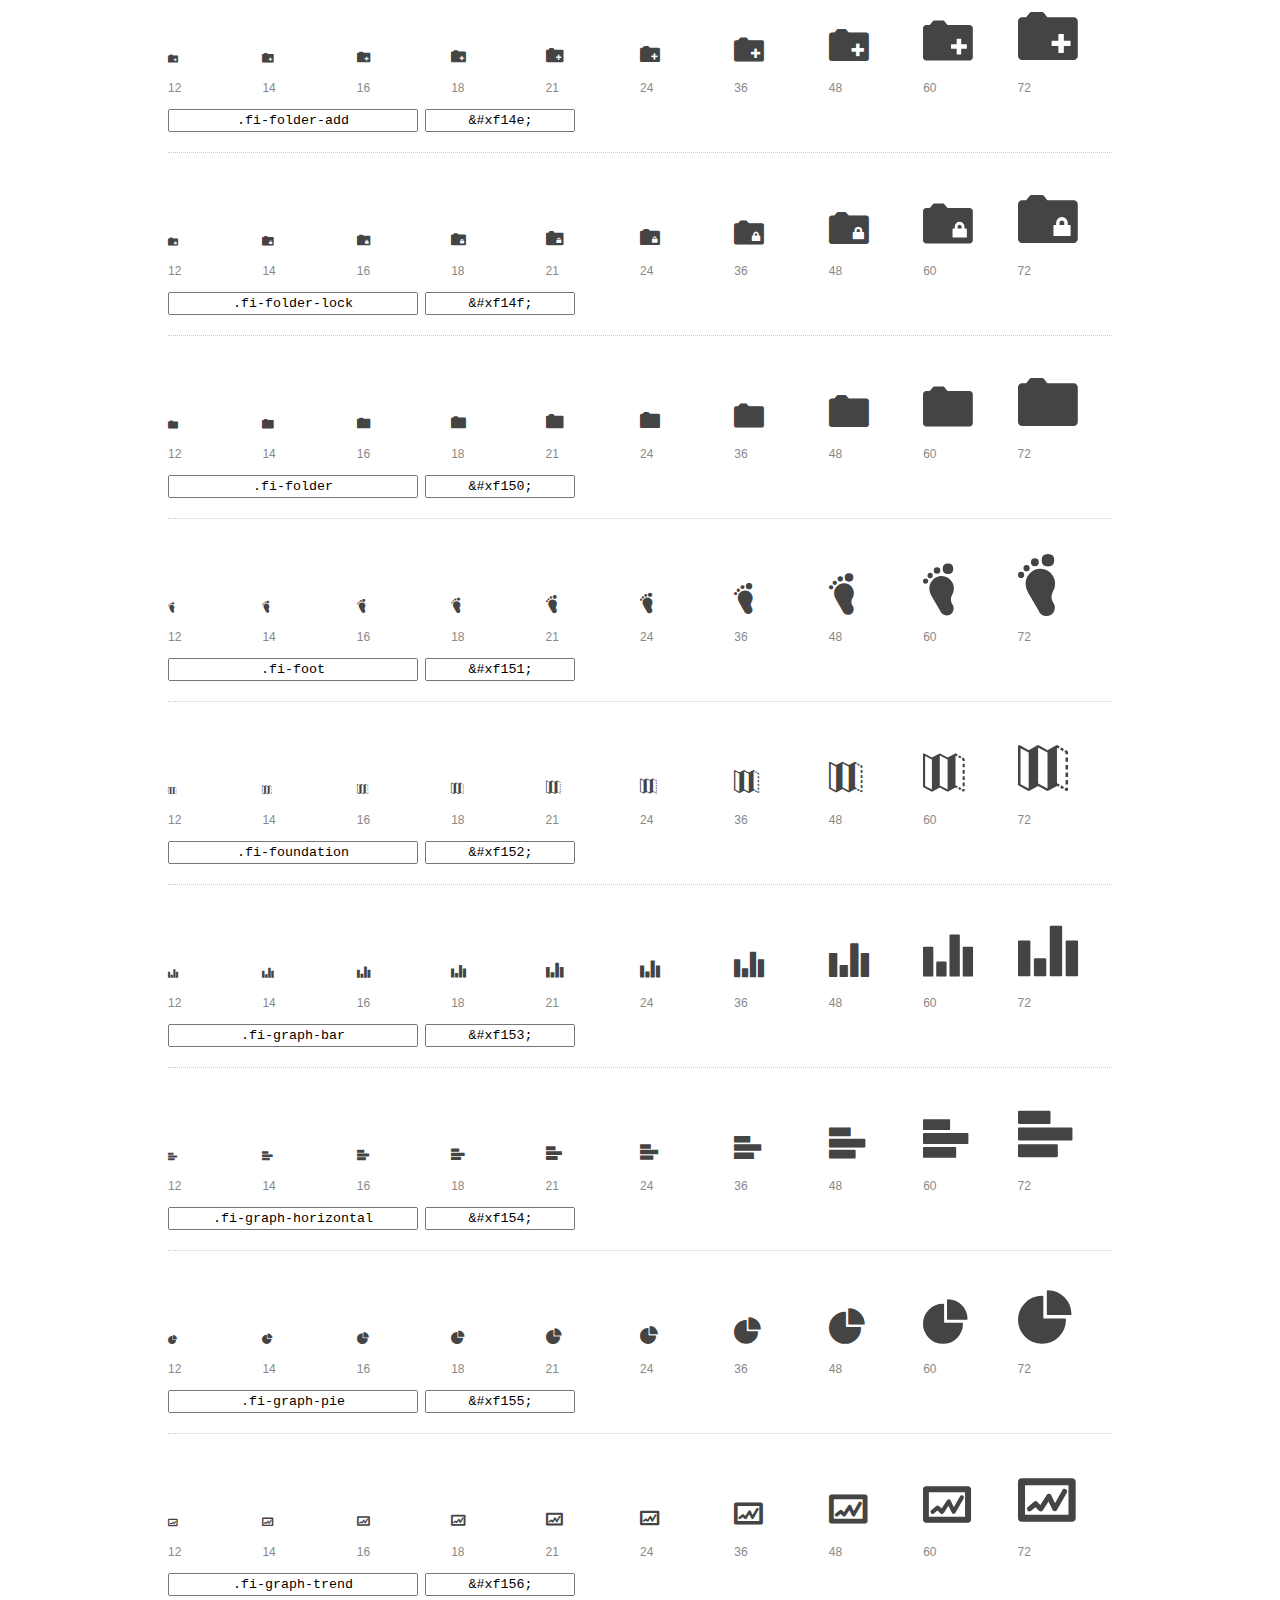
<file: Blog de gastronomia/foundation-icons/preview.html>
<!DOCTYPE html>
<html>
  <head>
    <title>Foundation Icons glyphs preview</title>
    <link rel="stylesheet" href="foundation-icons.css" />

    <style>
      * {
        -moz-box-sizing: border-box;
        -webkit-box-sizing: border-box;
        box-sizing: border-box;
        margin: 0;
        padding: 0;
      }

      body {
        background: #fff;
        color: #444;
        font: 16px/1.5 "Helvetica Neue", Helvetica, Arial, sans-serif;
      }

      a, 
      a:visited {
        color: #888;
        text-decoration: underline;
      }
      a:hover, 
      a:focus { color: #000; }

      h1 {
        border-bottom: 2px solid #ddd;
        color: #888;
        font-size: 36px;
        font-weight: 300;
        margin-bottom: 20px;
        padding: 20px 0;
      }

      .container {
        margin: 0 auto;
        min-width: 880px;
        padding: 0 40px;
        width: 80%;
      }

      .glyph {
        border-bottom: 1px dotted #ccc;
        padding: 10px 0 20px;
        margin-bottom: 20px;
      }

      .preview-glyphs { vertical-align: bottom; } 

      .preview-scale { 
        color: #888;
        font-size: 12px; 
        margin-top: 5px;
      }

      .step {
        display: inline-block;
        line-height: 1;
        width: 10%;
      }

      
      .size-12 { font-size: 12px; }
      
      .size-14 { font-size: 14px; }
      
      .size-16 { font-size: 16px; }
      
      .size-18 { font-size: 18px; }
      
      .size-21 { font-size: 21px; }
      
      .size-24 { font-size: 24px; }
      
      .size-36 { font-size: 36px; }
      
      .size-48 { font-size: 48px; }
      
      .size-60 { font-size: 60px; }
      
      .size-72 { font-size: 72px; }
      

      .usage { margin-top: 10px; }

      .usage input {
        font-family: monospace;
        margin-right: 3px;
        padding: 2px 5px;
        text-align: center;
      }

      .usage .point { width: 150px; }

      .usage .class { width: 250px; }

      .footer {
        color: #888;
        font-size: 12px;
        padding: 20px 0;
      }
    </style>

    <!--[if lte IE 8]><script src="http://html5shiv.googlecode.com/svn/trunk/html5.js"></script><![endif]-->
  </head>

  <body>
    <div class="container">
      <h1>Foundation Icons contains 283 glyphs:</h1> 

      
      <div class="glyph">
        <div class="preview-glyphs">
          <i class="step fi-address-book size-12"></i><i class="step fi-address-book size-14"></i><i class="step fi-address-book size-16"></i><i class="step fi-address-book size-18"></i><i class="step fi-address-book size-21"></i><i class="step fi-address-book size-24"></i><i class="step fi-address-book size-36"></i><i class="step fi-address-book size-48"></i><i class="step fi-address-book size-60"></i><i class="step fi-address-book size-72"></i>
        </div>
        <div class="preview-scale">
          <span class="step">12</span><span class="step">14</span><span class="step">16</span><span class="step">18</span><span class="step">21</span><span class="step">24</span><span class="step">36</span><span class="step">48</span><span class="step">60</span><span class="step">72</span> 
        </div>
        <div class="usage">
          <input class="class" type="text" readonly="readonly" onClick="this.select();" value=".fi-address-book" />
          <input class="point" type="text" readonly="readonly" onClick="this.select();" value="&amp;#xf100;" />
        </div>
      </div>
      
      <div class="glyph">
        <div class="preview-glyphs">
          <i class="step fi-alert size-12"></i><i class="step fi-alert size-14"></i><i class="step fi-alert size-16"></i><i class="step fi-alert size-18"></i><i class="step fi-alert size-21"></i><i class="step fi-alert size-24"></i><i class="step fi-alert size-36"></i><i class="step fi-alert size-48"></i><i class="step fi-alert size-60"></i><i class="step fi-alert size-72"></i>
        </div>
        <div class="preview-scale">
          <span class="step">12</span><span class="step">14</span><span class="step">16</span><span class="step">18</span><span class="step">21</span><span class="step">24</span><span class="step">36</span><span class="step">48</span><span class="step">60</span><span class="step">72</span> 
        </div>
        <div class="usage">
          <input class="class" type="text" readonly="readonly" onClick="this.select();" value=".fi-alert" />
          <input class="point" type="text" readonly="readonly" onClick="this.select();" value="&amp;#xf101;" />
        </div>
      </div>
      
      <div class="glyph">
        <div class="preview-glyphs">
          <i class="step fi-align-center size-12"></i><i class="step fi-align-center size-14"></i><i class="step fi-align-center size-16"></i><i class="step fi-align-center size-18"></i><i class="step fi-align-center size-21"></i><i class="step fi-align-center size-24"></i><i class="step fi-align-center size-36"></i><i class="step fi-align-center size-48"></i><i class="step fi-align-center size-60"></i><i class="step fi-align-center size-72"></i>
        </div>
        <div class="preview-scale">
          <span class="step">12</span><span class="step">14</span><span class="step">16</span><span class="step">18</span><span class="step">21</span><span class="step">24</span><span class="step">36</span><span class="step">48</span><span class="step">60</span><span class="step">72</span> 
        </div>
        <div class="usage">
          <input class="class" type="text" readonly="readonly" onClick="this.select();" value=".fi-align-center" />
          <input class="point" type="text" readonly="readonly" onClick="this.select();" value="&amp;#xf102;" />
        </div>
      </div>
      
      <div class="glyph">
        <div class="preview-glyphs">
          <i class="step fi-align-justify size-12"></i><i class="step fi-align-justify size-14"></i><i class="step fi-align-justify size-16"></i><i class="step fi-align-justify size-18"></i><i class="step fi-align-justify size-21"></i><i class="step fi-align-justify size-24"></i><i class="step fi-align-justify size-36"></i><i class="step fi-align-justify size-48"></i><i class="step fi-align-justify size-60"></i><i class="step fi-align-justify size-72"></i>
        </div>
        <div class="preview-scale">
          <span class="step">12</span><span class="step">14</span><span class="step">16</span><span class="step">18</span><span class="step">21</span><span class="step">24</span><span class="step">36</span><span class="step">48</span><span class="step">60</span><span class="step">72</span> 
        </div>
        <div class="usage">
          <input class="class" type="text" readonly="readonly" onClick="this.select();" value=".fi-align-justify" />
          <input class="point" type="text" readonly="readonly" onClick="this.select();" value="&amp;#xf103;" />
        </div>
      </div>
      
      <div class="glyph">
        <div class="preview-glyphs">
          <i class="step fi-align-left size-12"></i><i class="step fi-align-left size-14"></i><i class="step fi-align-left size-16"></i><i class="step fi-align-left size-18"></i><i class="step fi-align-left size-21"></i><i class="step fi-align-left size-24"></i><i class="step fi-align-left size-36"></i><i class="step fi-align-left size-48"></i><i class="step fi-align-left size-60"></i><i class="step fi-align-left size-72"></i>
        </div>
        <div class="preview-scale">
          <span class="step">12</span><span class="step">14</span><span class="step">16</span><span class="step">18</span><span class="step">21</span><span class="step">24</span><span class="step">36</span><span class="step">48</span><span class="step">60</span><span class="step">72</span> 
        </div>
        <div class="usage">
          <input class="class" type="text" readonly="readonly" onClick="this.select();" value=".fi-align-left" />
          <input class="point" type="text" readonly="readonly" onClick="this.select();" value="&amp;#xf104;" />
        </div>
      </div>
      
      <div class="glyph">
        <div class="preview-glyphs">
          <i class="step fi-align-right size-12"></i><i class="step fi-align-right size-14"></i><i class="step fi-align-right size-16"></i><i class="step fi-align-right size-18"></i><i class="step fi-align-right size-21"></i><i class="step fi-align-right size-24"></i><i class="step fi-align-right size-36"></i><i class="step fi-align-right size-48"></i><i class="step fi-align-right size-60"></i><i class="step fi-align-right size-72"></i>
        </div>
        <div class="preview-scale">
          <span class="step">12</span><span class="step">14</span><span class="step">16</span><span class="step">18</span><span class="step">21</span><span class="step">24</span><span class="step">36</span><span class="step">48</span><span class="step">60</span><span class="step">72</span> 
        </div>
        <div class="usage">
          <input class="class" type="text" readonly="readonly" onClick="this.select();" value=".fi-align-right" />
          <input class="point" type="text" readonly="readonly" onClick="this.select();" value="&amp;#xf105;" />
        </div>
      </div>
      
      <div class="glyph">
        <div class="preview-glyphs">
          <i class="step fi-anchor size-12"></i><i class="step fi-anchor size-14"></i><i class="step fi-anchor size-16"></i><i class="step fi-anchor size-18"></i><i class="step fi-anchor size-21"></i><i class="step fi-anchor size-24"></i><i class="step fi-anchor size-36"></i><i class="step fi-anchor size-48"></i><i class="step fi-anchor size-60"></i><i class="step fi-anchor size-72"></i>
        </div>
        <div class="preview-scale">
          <span class="step">12</span><span class="step">14</span><span class="step">16</span><span class="step">18</span><span class="step">21</span><span class="step">24</span><span class="step">36</span><span class="step">48</span><span class="step">60</span><span class="step">72</span> 
        </div>
        <div class="usage">
          <input class="class" type="text" readonly="readonly" onClick="this.select();" value=".fi-anchor" />
          <input class="point" type="text" readonly="readonly" onClick="this.select();" value="&amp;#xf106;" />
        </div>
      </div>
      
      <div class="glyph">
        <div class="preview-glyphs">
          <i class="step fi-annotate size-12"></i><i class="step fi-annotate size-14"></i><i class="step fi-annotate size-16"></i><i class="step fi-annotate size-18"></i><i class="step fi-annotate size-21"></i><i class="step fi-annotate size-24"></i><i class="step fi-annotate size-36"></i><i class="step fi-annotate size-48"></i><i class="step fi-annotate size-60"></i><i class="step fi-annotate size-72"></i>
        </div>
        <div class="preview-scale">
          <span class="step">12</span><span class="step">14</span><span class="step">16</span><span class="step">18</span><span class="step">21</span><span class="step">24</span><span class="step">36</span><span class="step">48</span><span class="step">60</span><span class="step">72</span> 
        </div>
        <div class="usage">
          <input class="class" type="text" readonly="readonly" onClick="this.select();" value=".fi-annotate" />
          <input class="point" type="text" readonly="readonly" onClick="this.select();" value="&amp;#xf107;" />
        </div>
      </div>
      
      <div class="glyph">
        <div class="preview-glyphs">
          <i class="step fi-archive size-12"></i><i class="step fi-archive size-14"></i><i class="step fi-archive size-16"></i><i class="step fi-archive size-18"></i><i class="step fi-archive size-21"></i><i class="step fi-archive size-24"></i><i class="step fi-archive size-36"></i><i class="step fi-archive size-48"></i><i class="step fi-archive size-60"></i><i class="step fi-archive size-72"></i>
        </div>
        <div class="preview-scale">
          <span class="step">12</span><span class="step">14</span><span class="step">16</span><span class="step">18</span><span class="step">21</span><span class="step">24</span><span class="step">36</span><span class="step">48</span><span class="step">60</span><span class="step">72</span> 
        </div>
        <div class="usage">
          <input class="class" type="text" readonly="readonly" onClick="this.select();" value=".fi-archive" />
          <input class="point" type="text" readonly="readonly" onClick="this.select();" value="&amp;#xf108;" />
        </div>
      </div>
      
      <div class="glyph">
        <div class="preview-glyphs">
          <i class="step fi-arrow-down size-12"></i><i class="step fi-arrow-down size-14"></i><i class="step fi-arrow-down size-16"></i><i class="step fi-arrow-down size-18"></i><i class="step fi-arrow-down size-21"></i><i class="step fi-arrow-down size-24"></i><i class="step fi-arrow-down size-36"></i><i class="step fi-arrow-down size-48"></i><i class="step fi-arrow-down size-60"></i><i class="step fi-arrow-down size-72"></i>
        </div>
        <div class="preview-scale">
          <span class="step">12</span><span class="step">14</span><span class="step">16</span><span class="step">18</span><span class="step">21</span><span class="step">24</span><span class="step">36</span><span class="step">48</span><span class="step">60</span><span class="step">72</span> 
        </div>
        <div class="usage">
          <input class="class" type="text" readonly="readonly" onClick="this.select();" value=".fi-arrow-down" />
          <input class="point" type="text" readonly="readonly" onClick="this.select();" value="&amp;#xf109;" />
        </div>
      </div>
      
      <div class="glyph">
        <div class="preview-glyphs">
          <i class="step fi-arrow-left size-12"></i><i class="step fi-arrow-left size-14"></i><i class="step fi-arrow-left size-16"></i><i class="step fi-arrow-left size-18"></i><i class="step fi-arrow-left size-21"></i><i class="step fi-arrow-left size-24"></i><i class="step fi-arrow-left size-36"></i><i class="step fi-arrow-left size-48"></i><i class="step fi-arrow-left size-60"></i><i class="step fi-arrow-left size-72"></i>
        </div>
        <div class="preview-scale">
          <span class="step">12</span><span class="step">14</span><span class="step">16</span><span class="step">18</span><span class="step">21</span><span class="step">24</span><span class="step">36</span><span class="step">48</span><span class="step">60</span><span class="step">72</span> 
        </div>
        <div class="usage">
          <input class="class" type="text" readonly="readonly" onClick="this.select();" value=".fi-arrow-left" />
          <input class="point" type="text" readonly="readonly" onClick="this.select();" value="&amp;#xf10a;" />
        </div>
      </div>
      
      <div class="glyph">
        <div class="preview-glyphs">
          <i class="step fi-arrow-right size-12"></i><i class="step fi-arrow-right size-14"></i><i class="step fi-arrow-right size-16"></i><i class="step fi-arrow-right size-18"></i><i class="step fi-arrow-right size-21"></i><i class="step fi-arrow-right size-24"></i><i class="step fi-arrow-right size-36"></i><i class="step fi-arrow-right size-48"></i><i class="step fi-arrow-right size-60"></i><i class="step fi-arrow-right size-72"></i>
        </div>
        <div class="preview-scale">
          <span class="step">12</span><span class="step">14</span><span class="step">16</span><span class="step">18</span><span class="step">21</span><span class="step">24</span><span class="step">36</span><span class="step">48</span><span class="step">60</span><span class="step">72</span> 
        </div>
        <div class="usage">
          <input class="class" type="text" readonly="readonly" onClick="this.select();" value=".fi-arrow-right" />
          <input class="point" type="text" readonly="readonly" onClick="this.select();" value="&amp;#xf10b;" />
        </div>
      </div>
      
      <div class="glyph">
        <div class="preview-glyphs">
          <i class="step fi-arrow-up size-12"></i><i class="step fi-arrow-up size-14"></i><i class="step fi-arrow-up size-16"></i><i class="step fi-arrow-up size-18"></i><i class="step fi-arrow-up size-21"></i><i class="step fi-arrow-up size-24"></i><i class="step fi-arrow-up size-36"></i><i class="step fi-arrow-up size-48"></i><i class="step fi-arrow-up size-60"></i><i class="step fi-arrow-up size-72"></i>
        </div>
        <div class="preview-scale">
          <span class="step">12</span><span class="step">14</span><span class="step">16</span><span class="step">18</span><span class="step">21</span><span class="step">24</span><span class="step">36</span><span class="step">48</span><span class="step">60</span><span class="step">72</span> 
        </div>
        <div class="usage">
          <input class="class" type="text" readonly="readonly" onClick="this.select();" value=".fi-arrow-up" />
          <input class="point" type="text" readonly="readonly" onClick="this.select();" value="&amp;#xf10c;" />
        </div>
      </div>
      
      <div class="glyph">
        <div class="preview-glyphs">
          <i class="step fi-arrows-compress size-12"></i><i class="step fi-arrows-compress size-14"></i><i class="step fi-arrows-compress size-16"></i><i class="step fi-arrows-compress size-18"></i><i class="step fi-arrows-compress size-21"></i><i class="step fi-arrows-compress size-24"></i><i class="step fi-arrows-compress size-36"></i><i class="step fi-arrows-compress size-48"></i><i class="step fi-arrows-compress size-60"></i><i class="step fi-arrows-compress size-72"></i>
        </div>
        <div class="preview-scale">
          <span class="step">12</span><span class="step">14</span><span class="step">16</span><span class="step">18</span><span class="step">21</span><span class="step">24</span><span class="step">36</span><span class="step">48</span><span class="step">60</span><span class="step">72</span> 
        </div>
        <div class="usage">
          <input class="class" type="text" readonly="readonly" onClick="this.select();" value=".fi-arrows-compress" />
          <input class="point" type="text" readonly="readonly" onClick="this.select();" value="&amp;#xf10d;" />
        </div>
      </div>
      
      <div class="glyph">
        <div class="preview-glyphs">
          <i class="step fi-arrows-expand size-12"></i><i class="step fi-arrows-expand size-14"></i><i class="step fi-arrows-expand size-16"></i><i class="step fi-arrows-expand size-18"></i><i class="step fi-arrows-expand size-21"></i><i class="step fi-arrows-expand size-24"></i><i class="step fi-arrows-expand size-36"></i><i class="step fi-arrows-expand size-48"></i><i class="step fi-arrows-expand size-60"></i><i class="step fi-arrows-expand size-72"></i>
        </div>
        <div class="preview-scale">
          <span class="step">12</span><span class="step">14</span><span class="step">16</span><span class="step">18</span><span class="step">21</span><span class="step">24</span><span class="step">36</span><span class="step">48</span><span class="step">60</span><span class="step">72</span> 
        </div>
        <div class="usage">
          <input class="class" type="text" readonly="readonly" onClick="this.select();" value=".fi-arrows-expand" />
          <input class="point" type="text" readonly="readonly" onClick="this.select();" value="&amp;#xf10e;" />
        </div>
      </div>
      
      <div class="glyph">
        <div class="preview-glyphs">
          <i class="step fi-arrows-in size-12"></i><i class="step fi-arrows-in size-14"></i><i class="step fi-arrows-in size-16"></i><i class="step fi-arrows-in size-18"></i><i class="step fi-arrows-in size-21"></i><i class="step fi-arrows-in size-24"></i><i class="step fi-arrows-in size-36"></i><i class="step fi-arrows-in size-48"></i><i class="step fi-arrows-in size-60"></i><i class="step fi-arrows-in size-72"></i>
        </div>
        <div class="preview-scale">
          <span class="step">12</span><span class="step">14</span><span class="step">16</span><span class="step">18</span><span class="step">21</span><span class="step">24</span><span class="step">36</span><span class="step">48</span><span class="step">60</span><span class="step">72</span> 
        </div>
        <div class="usage">
          <input class="class" type="text" readonly="readonly" onClick="this.select();" value=".fi-arrows-in" />
          <input class="point" type="text" readonly="readonly" onClick="this.select();" value="&amp;#xf10f;" />
        </div>
      </div>
      
      <div class="glyph">
        <div class="preview-glyphs">
          <i class="step fi-arrows-out size-12"></i><i class="step fi-arrows-out size-14"></i><i class="step fi-arrows-out size-16"></i><i class="step fi-arrows-out size-18"></i><i class="step fi-arrows-out size-21"></i><i class="step fi-arrows-out size-24"></i><i class="step fi-arrows-out size-36"></i><i class="step fi-arrows-out size-48"></i><i class="step fi-arrows-out size-60"></i><i class="step fi-arrows-out size-72"></i>
        </div>
        <div class="preview-scale">
          <span class="step">12</span><span class="step">14</span><span class="step">16</span><span class="step">18</span><span class="step">21</span><span class="step">24</span><span class="step">36</span><span class="step">48</span><span class="step">60</span><span class="step">72</span> 
        </div>
        <div class="usage">
          <input class="class" type="text" readonly="readonly" onClick="this.select();" value=".fi-arrows-out" />
          <input class="point" type="text" readonly="readonly" onClick="this.select();" value="&amp;#xf110;" />
        </div>
      </div>
      
      <div class="glyph">
        <div class="preview-glyphs">
          <i class="step fi-asl size-12"></i><i class="step fi-asl size-14"></i><i class="step fi-asl size-16"></i><i class="step fi-asl size-18"></i><i class="step fi-asl size-21"></i><i class="step fi-asl size-24"></i><i class="step fi-asl size-36"></i><i class="step fi-asl size-48"></i><i class="step fi-asl size-60"></i><i class="step fi-asl size-72"></i>
        </div>
        <div class="preview-scale">
          <span class="step">12</span><span class="step">14</span><span class="step">16</span><span class="step">18</span><span class="step">21</span><span class="step">24</span><span class="step">36</span><span class="step">48</span><span class="step">60</span><span class="step">72</span> 
        </div>
        <div class="usage">
          <input class="class" type="text" readonly="readonly" onClick="this.select();" value=".fi-asl" />
          <input class="point" type="text" readonly="readonly" onClick="this.select();" value="&amp;#xf111;" />
        </div>
      </div>
      
      <div class="glyph">
        <div class="preview-glyphs">
          <i class="step fi-asterisk size-12"></i><i class="step fi-asterisk size-14"></i><i class="step fi-asterisk size-16"></i><i class="step fi-asterisk size-18"></i><i class="step fi-asterisk size-21"></i><i class="step fi-asterisk size-24"></i><i class="step fi-asterisk size-36"></i><i class="step fi-asterisk size-48"></i><i class="step fi-asterisk size-60"></i><i class="step fi-asterisk size-72"></i>
        </div>
        <div class="preview-scale">
          <span class="step">12</span><span class="step">14</span><span class="step">16</span><span class="step">18</span><span class="step">21</span><span class="step">24</span><span class="step">36</span><span class="step">48</span><span class="step">60</span><span class="step">72</span> 
        </div>
        <div class="usage">
          <input class="class" type="text" readonly="readonly" onClick="this.select();" value=".fi-asterisk" />
          <input class="point" type="text" readonly="readonly" onClick="this.select();" value="&amp;#xf112;" />
        </div>
      </div>
      
      <div class="glyph">
        <div class="preview-glyphs">
          <i class="step fi-at-sign size-12"></i><i class="step fi-at-sign size-14"></i><i class="step fi-at-sign size-16"></i><i class="step fi-at-sign size-18"></i><i class="step fi-at-sign size-21"></i><i class="step fi-at-sign size-24"></i><i class="step fi-at-sign size-36"></i><i class="step fi-at-sign size-48"></i><i class="step fi-at-sign size-60"></i><i class="step fi-at-sign size-72"></i>
        </div>
        <div class="preview-scale">
          <span class="step">12</span><span class="step">14</span><span class="step">16</span><span class="step">18</span><span class="step">21</span><span class="step">24</span><span class="step">36</span><span class="step">48</span><span class="step">60</span><span class="step">72</span> 
        </div>
        <div class="usage">
          <input class="class" type="text" readonly="readonly" onClick="this.select();" value=".fi-at-sign" />
          <input class="point" type="text" readonly="readonly" onClick="this.select();" value="&amp;#xf113;" />
        </div>
      </div>
      
      <div class="glyph">
        <div class="preview-glyphs">
          <i class="step fi-background-color size-12"></i><i class="step fi-background-color size-14"></i><i class="step fi-background-color size-16"></i><i class="step fi-background-color size-18"></i><i class="step fi-background-color size-21"></i><i class="step fi-background-color size-24"></i><i class="step fi-background-color size-36"></i><i class="step fi-background-color size-48"></i><i class="step fi-background-color size-60"></i><i class="step fi-background-color size-72"></i>
        </div>
        <div class="preview-scale">
          <span class="step">12</span><span class="step">14</span><span class="step">16</span><span class="step">18</span><span class="step">21</span><span class="step">24</span><span class="step">36</span><span class="step">48</span><span class="step">60</span><span class="step">72</span> 
        </div>
        <div class="usage">
          <input class="class" type="text" readonly="readonly" onClick="this.select();" value=".fi-background-color" />
          <input class="point" type="text" readonly="readonly" onClick="this.select();" value="&amp;#xf114;" />
        </div>
      </div>
      
      <div class="glyph">
        <div class="preview-glyphs">
          <i class="step fi-battery-empty size-12"></i><i class="step fi-battery-empty size-14"></i><i class="step fi-battery-empty size-16"></i><i class="step fi-battery-empty size-18"></i><i class="step fi-battery-empty size-21"></i><i class="step fi-battery-empty size-24"></i><i class="step fi-battery-empty size-36"></i><i class="step fi-battery-empty size-48"></i><i class="step fi-battery-empty size-60"></i><i class="step fi-battery-empty size-72"></i>
        </div>
        <div class="preview-scale">
          <span class="step">12</span><span class="step">14</span><span class="step">16</span><span class="step">18</span><span class="step">21</span><span class="step">24</span><span class="step">36</span><span class="step">48</span><span class="step">60</span><span class="step">72</span> 
        </div>
        <div class="usage">
          <input class="class" type="text" readonly="readonly" onClick="this.select();" value=".fi-battery-empty" />
          <input class="point" type="text" readonly="readonly" onClick="this.select();" value="&amp;#xf115;" />
        </div>
      </div>
      
      <div class="glyph">
        <div class="preview-glyphs">
          <i class="step fi-battery-full size-12"></i><i class="step fi-battery-full size-14"></i><i class="step fi-battery-full size-16"></i><i class="step fi-battery-full size-18"></i><i class="step fi-battery-full size-21"></i><i class="step fi-battery-full size-24"></i><i class="step fi-battery-full size-36"></i><i class="step fi-battery-full size-48"></i><i class="step fi-battery-full size-60"></i><i class="step fi-battery-full size-72"></i>
        </div>
        <div class="preview-scale">
          <span class="step">12</span><span class="step">14</span><span class="step">16</span><span class="step">18</span><span class="step">21</span><span class="step">24</span><span class="step">36</span><span class="step">48</span><span class="step">60</span><span class="step">72</span> 
        </div>
        <div class="usage">
          <input class="class" type="text" readonly="readonly" onClick="this.select();" value=".fi-battery-full" />
          <input class="point" type="text" readonly="readonly" onClick="this.select();" value="&amp;#xf116;" />
        </div>
      </div>
      
      <div class="glyph">
        <div class="preview-glyphs">
          <i class="step fi-battery-half size-12"></i><i class="step fi-battery-half size-14"></i><i class="step fi-battery-half size-16"></i><i class="step fi-battery-half size-18"></i><i class="step fi-battery-half size-21"></i><i class="step fi-battery-half size-24"></i><i class="step fi-battery-half size-36"></i><i class="step fi-battery-half size-48"></i><i class="step fi-battery-half size-60"></i><i class="step fi-battery-half size-72"></i>
        </div>
        <div class="preview-scale">
          <span class="step">12</span><span class="step">14</span><span class="step">16</span><span class="step">18</span><span class="step">21</span><span class="step">24</span><span class="step">36</span><span class="step">48</span><span class="step">60</span><span class="step">72</span> 
        </div>
        <div class="usage">
          <input class="class" type="text" readonly="readonly" onClick="this.select();" value=".fi-battery-half" />
          <input class="point" type="text" readonly="readonly" onClick="this.select();" value="&amp;#xf117;" />
        </div>
      </div>
      
      <div class="glyph">
        <div class="preview-glyphs">
          <i class="step fi-bitcoin-circle size-12"></i><i class="step fi-bitcoin-circle size-14"></i><i class="step fi-bitcoin-circle size-16"></i><i class="step fi-bitcoin-circle size-18"></i><i class="step fi-bitcoin-circle size-21"></i><i class="step fi-bitcoin-circle size-24"></i><i class="step fi-bitcoin-circle size-36"></i><i class="step fi-bitcoin-circle size-48"></i><i class="step fi-bitcoin-circle size-60"></i><i class="step fi-bitcoin-circle size-72"></i>
        </div>
        <div class="preview-scale">
          <span class="step">12</span><span class="step">14</span><span class="step">16</span><span class="step">18</span><span class="step">21</span><span class="step">24</span><span class="step">36</span><span class="step">48</span><span class="step">60</span><span class="step">72</span> 
        </div>
        <div class="usage">
          <input class="class" type="text" readonly="readonly" onClick="this.select();" value=".fi-bitcoin-circle" />
          <input class="point" type="text" readonly="readonly" onClick="this.select();" value="&amp;#xf118;" />
        </div>
      </div>
      
      <div class="glyph">
        <div class="preview-glyphs">
          <i class="step fi-bitcoin size-12"></i><i class="step fi-bitcoin size-14"></i><i class="step fi-bitcoin size-16"></i><i class="step fi-bitcoin size-18"></i><i class="step fi-bitcoin size-21"></i><i class="step fi-bitcoin size-24"></i><i class="step fi-bitcoin size-36"></i><i class="step fi-bitcoin size-48"></i><i class="step fi-bitcoin size-60"></i><i class="step fi-bitcoin size-72"></i>
        </div>
        <div class="preview-scale">
          <span class="step">12</span><span class="step">14</span><span class="step">16</span><span class="step">18</span><span class="step">21</span><span class="step">24</span><span class="step">36</span><span class="step">48</span><span class="step">60</span><span class="step">72</span> 
        </div>
        <div class="usage">
          <input class="class" type="text" readonly="readonly" onClick="this.select();" value=".fi-bitcoin" />
          <input class="point" type="text" readonly="readonly" onClick="this.select();" value="&amp;#xf119;" />
        </div>
      </div>
      
      <div class="glyph">
        <div class="preview-glyphs">
          <i class="step fi-blind size-12"></i><i class="step fi-blind size-14"></i><i class="step fi-blind size-16"></i><i class="step fi-blind size-18"></i><i class="step fi-blind size-21"></i><i class="step fi-blind size-24"></i><i class="step fi-blind size-36"></i><i class="step fi-blind size-48"></i><i class="step fi-blind size-60"></i><i class="step fi-blind size-72"></i>
        </div>
        <div class="preview-scale">
          <span class="step">12</span><span class="step">14</span><span class="step">16</span><span class="step">18</span><span class="step">21</span><span class="step">24</span><span class="step">36</span><span class="step">48</span><span class="step">60</span><span class="step">72</span> 
        </div>
        <div class="usage">
          <input class="class" type="text" readonly="readonly" onClick="this.select();" value=".fi-blind" />
          <input class="point" type="text" readonly="readonly" onClick="this.select();" value="&amp;#xf11a;" />
        </div>
      </div>
      
      <div class="glyph">
        <div class="preview-glyphs">
          <i class="step fi-bluetooth size-12"></i><i class="step fi-bluetooth size-14"></i><i class="step fi-bluetooth size-16"></i><i class="step fi-bluetooth size-18"></i><i class="step fi-bluetooth size-21"></i><i class="step fi-bluetooth size-24"></i><i class="step fi-bluetooth size-36"></i><i class="step fi-bluetooth size-48"></i><i class="step fi-bluetooth size-60"></i><i class="step fi-bluetooth size-72"></i>
        </div>
        <div class="preview-scale">
          <span class="step">12</span><span class="step">14</span><span class="step">16</span><span class="step">18</span><span class="step">21</span><span class="step">24</span><span class="step">36</span><span class="step">48</span><span class="step">60</span><span class="step">72</span> 
        </div>
        <div class="usage">
          <input class="class" type="text" readonly="readonly" onClick="this.select();" value=".fi-bluetooth" />
          <input class="point" type="text" readonly="readonly" onClick="this.select();" value="&amp;#xf11b;" />
        </div>
      </div>
      
      <div class="glyph">
        <div class="preview-glyphs">
          <i class="step fi-bold size-12"></i><i class="step fi-bold size-14"></i><i class="step fi-bold size-16"></i><i class="step fi-bold size-18"></i><i class="step fi-bold size-21"></i><i class="step fi-bold size-24"></i><i class="step fi-bold size-36"></i><i class="step fi-bold size-48"></i><i class="step fi-bold size-60"></i><i class="step fi-bold size-72"></i>
        </div>
        <div class="preview-scale">
          <span class="step">12</span><span class="step">14</span><span class="step">16</span><span class="step">18</span><span class="step">21</span><span class="step">24</span><span class="step">36</span><span class="step">48</span><span class="step">60</span><span class="step">72</span> 
        </div>
        <div class="usage">
          <input class="class" type="text" readonly="readonly" onClick="this.select();" value=".fi-bold" />
          <input class="point" type="text" readonly="readonly" onClick="this.select();" value="&amp;#xf11c;" />
        </div>
      </div>
      
      <div class="glyph">
        <div class="preview-glyphs">
          <i class="step fi-book-bookmark size-12"></i><i class="step fi-book-bookmark size-14"></i><i class="step fi-book-bookmark size-16"></i><i class="step fi-book-bookmark size-18"></i><i class="step fi-book-bookmark size-21"></i><i class="step fi-book-bookmark size-24"></i><i class="step fi-book-bookmark size-36"></i><i class="step fi-book-bookmark size-48"></i><i class="step fi-book-bookmark size-60"></i><i class="step fi-book-bookmark size-72"></i>
        </div>
        <div class="preview-scale">
          <span class="step">12</span><span class="step">14</span><span class="step">16</span><span class="step">18</span><span class="step">21</span><span class="step">24</span><span class="step">36</span><span class="step">48</span><span class="step">60</span><span class="step">72</span> 
        </div>
        <div class="usage">
          <input class="class" type="text" readonly="readonly" onClick="this.select();" value=".fi-book-bookmark" />
          <input class="point" type="text" readonly="readonly" onClick="this.select();" value="&amp;#xf11d;" />
        </div>
      </div>
      
      <div class="glyph">
        <div class="preview-glyphs">
          <i class="step fi-book size-12"></i><i class="step fi-book size-14"></i><i class="step fi-book size-16"></i><i class="step fi-book size-18"></i><i class="step fi-book size-21"></i><i class="step fi-book size-24"></i><i class="step fi-book size-36"></i><i class="step fi-book size-48"></i><i class="step fi-book size-60"></i><i class="step fi-book size-72"></i>
        </div>
        <div class="preview-scale">
          <span class="step">12</span><span class="step">14</span><span class="step">16</span><span class="step">18</span><span class="step">21</span><span class="step">24</span><span class="step">36</span><span class="step">48</span><span class="step">60</span><span class="step">72</span> 
        </div>
        <div class="usage">
          <input class="class" type="text" readonly="readonly" onClick="this.select();" value=".fi-book" />
          <input class="point" type="text" readonly="readonly" onClick="this.select();" value="&amp;#xf11e;" />
        </div>
      </div>
      
      <div class="glyph">
        <div class="preview-glyphs">
          <i class="step fi-bookmark size-12"></i><i class="step fi-bookmark size-14"></i><i class="step fi-bookmark size-16"></i><i class="step fi-bookmark size-18"></i><i class="step fi-bookmark size-21"></i><i class="step fi-bookmark size-24"></i><i class="step fi-bookmark size-36"></i><i class="step fi-bookmark size-48"></i><i class="step fi-bookmark size-60"></i><i class="step fi-bookmark size-72"></i>
        </div>
        <div class="preview-scale">
          <span class="step">12</span><span class="step">14</span><span class="step">16</span><span class="step">18</span><span class="step">21</span><span class="step">24</span><span class="step">36</span><span class="step">48</span><span class="step">60</span><span class="step">72</span> 
        </div>
        <div class="usage">
          <input class="class" type="text" readonly="readonly" onClick="this.select();" value=".fi-bookmark" />
          <input class="point" type="text" readonly="readonly" onClick="this.select();" value="&amp;#xf11f;" />
        </div>
      </div>
      
      <div class="glyph">
        <div class="preview-glyphs">
          <i class="step fi-braille size-12"></i><i class="step fi-braille size-14"></i><i class="step fi-braille size-16"></i><i class="step fi-braille size-18"></i><i class="step fi-braille size-21"></i><i class="step fi-braille size-24"></i><i class="step fi-braille size-36"></i><i class="step fi-braille size-48"></i><i class="step fi-braille size-60"></i><i class="step fi-braille size-72"></i>
        </div>
        <div class="preview-scale">
          <span class="step">12</span><span class="step">14</span><span class="step">16</span><span class="step">18</span><span class="step">21</span><span class="step">24</span><span class="step">36</span><span class="step">48</span><span class="step">60</span><span class="step">72</span> 
        </div>
        <div class="usage">
          <input class="class" type="text" readonly="readonly" onClick="this.select();" value=".fi-braille" />
          <input class="point" type="text" readonly="readonly" onClick="this.select();" value="&amp;#xf120;" />
        </div>
      </div>
      
      <div class="glyph">
        <div class="preview-glyphs">
          <i class="step fi-burst-new size-12"></i><i class="step fi-burst-new size-14"></i><i class="step fi-burst-new size-16"></i><i class="step fi-burst-new size-18"></i><i class="step fi-burst-new size-21"></i><i class="step fi-burst-new size-24"></i><i class="step fi-burst-new size-36"></i><i class="step fi-burst-new size-48"></i><i class="step fi-burst-new size-60"></i><i class="step fi-burst-new size-72"></i>
        </div>
        <div class="preview-scale">
          <span class="step">12</span><span class="step">14</span><span class="step">16</span><span class="step">18</span><span class="step">21</span><span class="step">24</span><span class="step">36</span><span class="step">48</span><span class="step">60</span><span class="step">72</span> 
        </div>
        <div class="usage">
          <input class="class" type="text" readonly="readonly" onClick="this.select();" value=".fi-burst-new" />
          <input class="point" type="text" readonly="readonly" onClick="this.select();" value="&amp;#xf121;" />
        </div>
      </div>
      
      <div class="glyph">
        <div class="preview-glyphs">
          <i class="step fi-burst-sale size-12"></i><i class="step fi-burst-sale size-14"></i><i class="step fi-burst-sale size-16"></i><i class="step fi-burst-sale size-18"></i><i class="step fi-burst-sale size-21"></i><i class="step fi-burst-sale size-24"></i><i class="step fi-burst-sale size-36"></i><i class="step fi-burst-sale size-48"></i><i class="step fi-burst-sale size-60"></i><i class="step fi-burst-sale size-72"></i>
        </div>
        <div class="preview-scale">
          <span class="step">12</span><span class="step">14</span><span class="step">16</span><span class="step">18</span><span class="step">21</span><span class="step">24</span><span class="step">36</span><span class="step">48</span><span class="step">60</span><span class="step">72</span> 
        </div>
        <div class="usage">
          <input class="class" type="text" readonly="readonly" onClick="this.select();" value=".fi-burst-sale" />
          <input class="point" type="text" readonly="readonly" onClick="this.select();" value="&amp;#xf122;" />
        </div>
      </div>
      
      <div class="glyph">
        <div class="preview-glyphs">
          <i class="step fi-burst size-12"></i><i class="step fi-burst size-14"></i><i class="step fi-burst size-16"></i><i class="step fi-burst size-18"></i><i class="step fi-burst size-21"></i><i class="step fi-burst size-24"></i><i class="step fi-burst size-36"></i><i class="step fi-burst size-48"></i><i class="step fi-burst size-60"></i><i class="step fi-burst size-72"></i>
        </div>
        <div class="preview-scale">
          <span class="step">12</span><span class="step">14</span><span class="step">16</span><span class="step">18</span><span class="step">21</span><span class="step">24</span><span class="step">36</span><span class="step">48</span><span class="step">60</span><span class="step">72</span> 
        </div>
        <div class="usage">
          <input class="class" type="text" readonly="readonly" onClick="this.select();" value=".fi-burst" />
          <input class="point" type="text" readonly="readonly" onClick="this.select();" value="&amp;#xf123;" />
        </div>
      </div>
      
      <div class="glyph">
        <div class="preview-glyphs">
          <i class="step fi-calendar size-12"></i><i class="step fi-calendar size-14"></i><i class="step fi-calendar size-16"></i><i class="step fi-calendar size-18"></i><i class="step fi-calendar size-21"></i><i class="step fi-calendar size-24"></i><i class="step fi-calendar size-36"></i><i class="step fi-calendar size-48"></i><i class="step fi-calendar size-60"></i><i class="step fi-calendar size-72"></i>
        </div>
        <div class="preview-scale">
          <span class="step">12</span><span class="step">14</span><span class="step">16</span><span class="step">18</span><span class="step">21</span><span class="step">24</span><span class="step">36</span><span class="step">48</span><span class="step">60</span><span class="step">72</span> 
        </div>
        <div class="usage">
          <input class="class" type="text" readonly="readonly" onClick="this.select();" value=".fi-calendar" />
          <input class="point" type="text" readonly="readonly" onClick="this.select();" value="&amp;#xf124;" />
        </div>
      </div>
      
      <div class="glyph">
        <div class="preview-glyphs">
          <i class="step fi-camera size-12"></i><i class="step fi-camera size-14"></i><i class="step fi-camera size-16"></i><i class="step fi-camera size-18"></i><i class="step fi-camera size-21"></i><i class="step fi-camera size-24"></i><i class="step fi-camera size-36"></i><i class="step fi-camera size-48"></i><i class="step fi-camera size-60"></i><i class="step fi-camera size-72"></i>
        </div>
        <div class="preview-scale">
          <span class="step">12</span><span class="step">14</span><span class="step">16</span><span class="step">18</span><span class="step">21</span><span class="step">24</span><span class="step">36</span><span class="step">48</span><span class="step">60</span><span class="step">72</span> 
        </div>
        <div class="usage">
          <input class="class" type="text" readonly="readonly" onClick="this.select();" value=".fi-camera" />
          <input class="point" type="text" readonly="readonly" onClick="this.select();" value="&amp;#xf125;" />
        </div>
      </div>
      
      <div class="glyph">
        <div class="preview-glyphs">
          <i class="step fi-check size-12"></i><i class="step fi-check size-14"></i><i class="step fi-check size-16"></i><i class="step fi-check size-18"></i><i class="step fi-check size-21"></i><i class="step fi-check size-24"></i><i class="step fi-check size-36"></i><i class="step fi-check size-48"></i><i class="step fi-check size-60"></i><i class="step fi-check size-72"></i>
        </div>
        <div class="preview-scale">
          <span class="step">12</span><span class="step">14</span><span class="step">16</span><span class="step">18</span><span class="step">21</span><span class="step">24</span><span class="step">36</span><span class="step">48</span><span class="step">60</span><span class="step">72</span> 
        </div>
        <div class="usage">
          <input class="class" type="text" readonly="readonly" onClick="this.select();" value=".fi-check" />
          <input class="point" type="text" readonly="readonly" onClick="this.select();" value="&amp;#xf126;" />
        </div>
      </div>
      
      <div class="glyph">
        <div class="preview-glyphs">
          <i class="step fi-checkbox size-12"></i><i class="step fi-checkbox size-14"></i><i class="step fi-checkbox size-16"></i><i class="step fi-checkbox size-18"></i><i class="step fi-checkbox size-21"></i><i class="step fi-checkbox size-24"></i><i class="step fi-checkbox size-36"></i><i class="step fi-checkbox size-48"></i><i class="step fi-checkbox size-60"></i><i class="step fi-checkbox size-72"></i>
        </div>
        <div class="preview-scale">
          <span class="step">12</span><span class="step">14</span><span class="step">16</span><span class="step">18</span><span class="step">21</span><span class="step">24</span><span class="step">36</span><span class="step">48</span><span class="step">60</span><span class="step">72</span> 
        </div>
        <div class="usage">
          <input class="class" type="text" readonly="readonly" onClick="this.select();" value=".fi-checkbox" />
          <input class="point" type="text" readonly="readonly" onClick="this.select();" value="&amp;#xf127;" />
        </div>
      </div>
      
      <div class="glyph">
        <div class="preview-glyphs">
          <i class="step fi-clipboard-notes size-12"></i><i class="step fi-clipboard-notes size-14"></i><i class="step fi-clipboard-notes size-16"></i><i class="step fi-clipboard-notes size-18"></i><i class="step fi-clipboard-notes size-21"></i><i class="step fi-clipboard-notes size-24"></i><i class="step fi-clipboard-notes size-36"></i><i class="step fi-clipboard-notes size-48"></i><i class="step fi-clipboard-notes size-60"></i><i class="step fi-clipboard-notes size-72"></i>
        </div>
        <div class="preview-scale">
          <span class="step">12</span><span class="step">14</span><span class="step">16</span><span class="step">18</span><span class="step">21</span><span class="step">24</span><span class="step">36</span><span class="step">48</span><span class="step">60</span><span class="step">72</span> 
        </div>
        <div class="usage">
          <input class="class" type="text" readonly="readonly" onClick="this.select();" value=".fi-clipboard-notes" />
          <input class="point" type="text" readonly="readonly" onClick="this.select();" value="&amp;#xf128;" />
        </div>
      </div>
      
      <div class="glyph">
        <div class="preview-glyphs">
          <i class="step fi-clipboard-pencil size-12"></i><i class="step fi-clipboard-pencil size-14"></i><i class="step fi-clipboard-pencil size-16"></i><i class="step fi-clipboard-pencil size-18"></i><i class="step fi-clipboard-pencil size-21"></i><i class="step fi-clipboard-pencil size-24"></i><i class="step fi-clipboard-pencil size-36"></i><i class="step fi-clipboard-pencil size-48"></i><i class="step fi-clipboard-pencil size-60"></i><i class="step fi-clipboard-pencil size-72"></i>
        </div>
        <div class="preview-scale">
          <span class="step">12</span><span class="step">14</span><span class="step">16</span><span class="step">18</span><span class="step">21</span><span class="step">24</span><span class="step">36</span><span class="step">48</span><span class="step">60</span><span class="step">72</span> 
        </div>
        <div class="usage">
          <input class="class" type="text" readonly="readonly" onClick="this.select();" value=".fi-clipboard-pencil" />
          <input class="point" type="text" readonly="readonly" onClick="this.select();" value="&amp;#xf129;" />
        </div>
      </div>
      
      <div class="glyph">
        <div class="preview-glyphs">
          <i class="step fi-clipboard size-12"></i><i class="step fi-clipboard size-14"></i><i class="step fi-clipboard size-16"></i><i class="step fi-clipboard size-18"></i><i class="step fi-clipboard size-21"></i><i class="step fi-clipboard size-24"></i><i class="step fi-clipboard size-36"></i><i class="step fi-clipboard size-48"></i><i class="step fi-clipboard size-60"></i><i class="step fi-clipboard size-72"></i>
        </div>
        <div class="preview-scale">
          <span class="step">12</span><span class="step">14</span><span class="step">16</span><span class="step">18</span><span class="step">21</span><span class="step">24</span><span class="step">36</span><span class="step">48</span><span class="step">60</span><span class="step">72</span> 
        </div>
        <div class="usage">
          <input class="class" type="text" readonly="readonly" onClick="this.select();" value=".fi-clipboard" />
          <input class="point" type="text" readonly="readonly" onClick="this.select();" value="&amp;#xf12a;" />
        </div>
      </div>
      
      <div class="glyph">
        <div class="preview-glyphs">
          <i class="step fi-clock size-12"></i><i class="step fi-clock size-14"></i><i class="step fi-clock size-16"></i><i class="step fi-clock size-18"></i><i class="step fi-clock size-21"></i><i class="step fi-clock size-24"></i><i class="step fi-clock size-36"></i><i class="step fi-clock size-48"></i><i class="step fi-clock size-60"></i><i class="step fi-clock size-72"></i>
        </div>
        <div class="preview-scale">
          <span class="step">12</span><span class="step">14</span><span class="step">16</span><span class="step">18</span><span class="step">21</span><span class="step">24</span><span class="step">36</span><span class="step">48</span><span class="step">60</span><span class="step">72</span> 
        </div>
        <div class="usage">
          <input class="class" type="text" readonly="readonly" onClick="this.select();" value=".fi-clock" />
          <input class="point" type="text" readonly="readonly" onClick="this.select();" value="&amp;#xf12b;" />
        </div>
      </div>
      
      <div class="glyph">
        <div class="preview-glyphs">
          <i class="step fi-closed-caption size-12"></i><i class="step fi-closed-caption size-14"></i><i class="step fi-closed-caption size-16"></i><i class="step fi-closed-caption size-18"></i><i class="step fi-closed-caption size-21"></i><i class="step fi-closed-caption size-24"></i><i class="step fi-closed-caption size-36"></i><i class="step fi-closed-caption size-48"></i><i class="step fi-closed-caption size-60"></i><i class="step fi-closed-caption size-72"></i>
        </div>
        <div class="preview-scale">
          <span class="step">12</span><span class="step">14</span><span class="step">16</span><span class="step">18</span><span class="step">21</span><span class="step">24</span><span class="step">36</span><span class="step">48</span><span class="step">60</span><span class="step">72</span> 
        </div>
        <div class="usage">
          <input class="class" type="text" readonly="readonly" onClick="this.select();" value=".fi-closed-caption" />
          <input class="point" type="text" readonly="readonly" onClick="this.select();" value="&amp;#xf12c;" />
        </div>
      </div>
      
      <div class="glyph">
        <div class="preview-glyphs">
          <i class="step fi-cloud size-12"></i><i class="step fi-cloud size-14"></i><i class="step fi-cloud size-16"></i><i class="step fi-cloud size-18"></i><i class="step fi-cloud size-21"></i><i class="step fi-cloud size-24"></i><i class="step fi-cloud size-36"></i><i class="step fi-cloud size-48"></i><i class="step fi-cloud size-60"></i><i class="step fi-cloud size-72"></i>
        </div>
        <div class="preview-scale">
          <span class="step">12</span><span class="step">14</span><span class="step">16</span><span class="step">18</span><span class="step">21</span><span class="step">24</span><span class="step">36</span><span class="step">48</span><span class="step">60</span><span class="step">72</span> 
        </div>
        <div class="usage">
          <input class="class" type="text" readonly="readonly" onClick="this.select();" value=".fi-cloud" />
          <input class="point" type="text" readonly="readonly" onClick="this.select();" value="&amp;#xf12d;" />
        </div>
      </div>
      
      <div class="glyph">
        <div class="preview-glyphs">
          <i class="step fi-comment-minus size-12"></i><i class="step fi-comment-minus size-14"></i><i class="step fi-comment-minus size-16"></i><i class="step fi-comment-minus size-18"></i><i class="step fi-comment-minus size-21"></i><i class="step fi-comment-minus size-24"></i><i class="step fi-comment-minus size-36"></i><i class="step fi-comment-minus size-48"></i><i class="step fi-comment-minus size-60"></i><i class="step fi-comment-minus size-72"></i>
        </div>
        <div class="preview-scale">
          <span class="step">12</span><span class="step">14</span><span class="step">16</span><span class="step">18</span><span class="step">21</span><span class="step">24</span><span class="step">36</span><span class="step">48</span><span class="step">60</span><span class="step">72</span> 
        </div>
        <div class="usage">
          <input class="class" type="text" readonly="readonly" onClick="this.select();" value=".fi-comment-minus" />
          <input class="point" type="text" readonly="readonly" onClick="this.select();" value="&amp;#xf12e;" />
        </div>
      </div>
      
      <div class="glyph">
        <div class="preview-glyphs">
          <i class="step fi-comment-quotes size-12"></i><i class="step fi-comment-quotes size-14"></i><i class="step fi-comment-quotes size-16"></i><i class="step fi-comment-quotes size-18"></i><i class="step fi-comment-quotes size-21"></i><i class="step fi-comment-quotes size-24"></i><i class="step fi-comment-quotes size-36"></i><i class="step fi-comment-quotes size-48"></i><i class="step fi-comment-quotes size-60"></i><i class="step fi-comment-quotes size-72"></i>
        </div>
        <div class="preview-scale">
          <span class="step">12</span><span class="step">14</span><span class="step">16</span><span class="step">18</span><span class="step">21</span><span class="step">24</span><span class="step">36</span><span class="step">48</span><span class="step">60</span><span class="step">72</span> 
        </div>
        <div class="usage">
          <input class="class" type="text" readonly="readonly" onClick="this.select();" value=".fi-comment-quotes" />
          <input class="point" type="text" readonly="readonly" onClick="this.select();" value="&amp;#xf12f;" />
        </div>
      </div>
      
      <div class="glyph">
        <div class="preview-glyphs">
          <i class="step fi-comment-video size-12"></i><i class="step fi-comment-video size-14"></i><i class="step fi-comment-video size-16"></i><i class="step fi-comment-video size-18"></i><i class="step fi-comment-video size-21"></i><i class="step fi-comment-video size-24"></i><i class="step fi-comment-video size-36"></i><i class="step fi-comment-video size-48"></i><i class="step fi-comment-video size-60"></i><i class="step fi-comment-video size-72"></i>
        </div>
        <div class="preview-scale">
          <span class="step">12</span><span class="step">14</span><span class="step">16</span><span class="step">18</span><span class="step">21</span><span class="step">24</span><span class="step">36</span><span class="step">48</span><span class="step">60</span><span class="step">72</span> 
        </div>
        <div class="usage">
          <input class="class" type="text" readonly="readonly" onClick="this.select();" value=".fi-comment-video" />
          <input class="point" type="text" readonly="readonly" onClick="this.select();" value="&amp;#xf130;" />
        </div>
      </div>
      
      <div class="glyph">
        <div class="preview-glyphs">
          <i class="step fi-comment size-12"></i><i class="step fi-comment size-14"></i><i class="step fi-comment size-16"></i><i class="step fi-comment size-18"></i><i class="step fi-comment size-21"></i><i class="step fi-comment size-24"></i><i class="step fi-comment size-36"></i><i class="step fi-comment size-48"></i><i class="step fi-comment size-60"></i><i class="step fi-comment size-72"></i>
        </div>
        <div class="preview-scale">
          <span class="step">12</span><span class="step">14</span><span class="step">16</span><span class="step">18</span><span class="step">21</span><span class="step">24</span><span class="step">36</span><span class="step">48</span><span class="step">60</span><span class="step">72</span> 
        </div>
        <div class="usage">
          <input class="class" type="text" readonly="readonly" onClick="this.select();" value=".fi-comment" />
          <input class="point" type="text" readonly="readonly" onClick="this.select();" value="&amp;#xf131;" />
        </div>
      </div>
      
      <div class="glyph">
        <div class="preview-glyphs">
          <i class="step fi-comments size-12"></i><i class="step fi-comments size-14"></i><i class="step fi-comments size-16"></i><i class="step fi-comments size-18"></i><i class="step fi-comments size-21"></i><i class="step fi-comments size-24"></i><i class="step fi-comments size-36"></i><i class="step fi-comments size-48"></i><i class="step fi-comments size-60"></i><i class="step fi-comments size-72"></i>
        </div>
        <div class="preview-scale">
          <span class="step">12</span><span class="step">14</span><span class="step">16</span><span class="step">18</span><span class="step">21</span><span class="step">24</span><span class="step">36</span><span class="step">48</span><span class="step">60</span><span class="step">72</span> 
        </div>
        <div class="usage">
          <input class="class" type="text" readonly="readonly" onClick="this.select();" value=".fi-comments" />
          <input class="point" type="text" readonly="readonly" onClick="this.select();" value="&amp;#xf132;" />
        </div>
      </div>
      
      <div class="glyph">
        <div class="preview-glyphs">
          <i class="step fi-compass size-12"></i><i class="step fi-compass size-14"></i><i class="step fi-compass size-16"></i><i class="step fi-compass size-18"></i><i class="step fi-compass size-21"></i><i class="step fi-compass size-24"></i><i class="step fi-compass size-36"></i><i class="step fi-compass size-48"></i><i class="step fi-compass size-60"></i><i class="step fi-compass size-72"></i>
        </div>
        <div class="preview-scale">
          <span class="step">12</span><span class="step">14</span><span class="step">16</span><span class="step">18</span><span class="step">21</span><span class="step">24</span><span class="step">36</span><span class="step">48</span><span class="step">60</span><span class="step">72</span> 
        </div>
        <div class="usage">
          <input class="class" type="text" readonly="readonly" onClick="this.select();" value=".fi-compass" />
          <input class="point" type="text" readonly="readonly" onClick="this.select();" value="&amp;#xf133;" />
        </div>
      </div>
      
      <div class="glyph">
        <div class="preview-glyphs">
          <i class="step fi-contrast size-12"></i><i class="step fi-contrast size-14"></i><i class="step fi-contrast size-16"></i><i class="step fi-contrast size-18"></i><i class="step fi-contrast size-21"></i><i class="step fi-contrast size-24"></i><i class="step fi-contrast size-36"></i><i class="step fi-contrast size-48"></i><i class="step fi-contrast size-60"></i><i class="step fi-contrast size-72"></i>
        </div>
        <div class="preview-scale">
          <span class="step">12</span><span class="step">14</span><span class="step">16</span><span class="step">18</span><span class="step">21</span><span class="step">24</span><span class="step">36</span><span class="step">48</span><span class="step">60</span><span class="step">72</span> 
        </div>
        <div class="usage">
          <input class="class" type="text" readonly="readonly" onClick="this.select();" value=".fi-contrast" />
          <input class="point" type="text" readonly="readonly" onClick="this.select();" value="&amp;#xf134;" />
        </div>
      </div>
      
      <div class="glyph">
        <div class="preview-glyphs">
          <i class="step fi-credit-card size-12"></i><i class="step fi-credit-card size-14"></i><i class="step fi-credit-card size-16"></i><i class="step fi-credit-card size-18"></i><i class="step fi-credit-card size-21"></i><i class="step fi-credit-card size-24"></i><i class="step fi-credit-card size-36"></i><i class="step fi-credit-card size-48"></i><i class="step fi-credit-card size-60"></i><i class="step fi-credit-card size-72"></i>
        </div>
        <div class="preview-scale">
          <span class="step">12</span><span class="step">14</span><span class="step">16</span><span class="step">18</span><span class="step">21</span><span class="step">24</span><span class="step">36</span><span class="step">48</span><span class="step">60</span><span class="step">72</span> 
        </div>
        <div class="usage">
          <input class="class" type="text" readonly="readonly" onClick="this.select();" value=".fi-credit-card" />
          <input class="point" type="text" readonly="readonly" onClick="this.select();" value="&amp;#xf135;" />
        </div>
      </div>
      
      <div class="glyph">
        <div class="preview-glyphs">
          <i class="step fi-crop size-12"></i><i class="step fi-crop size-14"></i><i class="step fi-crop size-16"></i><i class="step fi-crop size-18"></i><i class="step fi-crop size-21"></i><i class="step fi-crop size-24"></i><i class="step fi-crop size-36"></i><i class="step fi-crop size-48"></i><i class="step fi-crop size-60"></i><i class="step fi-crop size-72"></i>
        </div>
        <div class="preview-scale">
          <span class="step">12</span><span class="step">14</span><span class="step">16</span><span class="step">18</span><span class="step">21</span><span class="step">24</span><span class="step">36</span><span class="step">48</span><span class="step">60</span><span class="step">72</span> 
        </div>
        <div class="usage">
          <input class="class" type="text" readonly="readonly" onClick="this.select();" value=".fi-crop" />
          <input class="point" type="text" readonly="readonly" onClick="this.select();" value="&amp;#xf136;" />
        </div>
      </div>
      
      <div class="glyph">
        <div class="preview-glyphs">
          <i class="step fi-crown size-12"></i><i class="step fi-crown size-14"></i><i class="step fi-crown size-16"></i><i class="step fi-crown size-18"></i><i class="step fi-crown size-21"></i><i class="step fi-crown size-24"></i><i class="step fi-crown size-36"></i><i class="step fi-crown size-48"></i><i class="step fi-crown size-60"></i><i class="step fi-crown size-72"></i>
        </div>
        <div class="preview-scale">
          <span class="step">12</span><span class="step">14</span><span class="step">16</span><span class="step">18</span><span class="step">21</span><span class="step">24</span><span class="step">36</span><span class="step">48</span><span class="step">60</span><span class="step">72</span> 
        </div>
        <div class="usage">
          <input class="class" type="text" readonly="readonly" onClick="this.select();" value=".fi-crown" />
          <input class="point" type="text" readonly="readonly" onClick="this.select();" value="&amp;#xf137;" />
        </div>
      </div>
      
      <div class="glyph">
        <div class="preview-glyphs">
          <i class="step fi-css3 size-12"></i><i class="step fi-css3 size-14"></i><i class="step fi-css3 size-16"></i><i class="step fi-css3 size-18"></i><i class="step fi-css3 size-21"></i><i class="step fi-css3 size-24"></i><i class="step fi-css3 size-36"></i><i class="step fi-css3 size-48"></i><i class="step fi-css3 size-60"></i><i class="step fi-css3 size-72"></i>
        </div>
        <div class="preview-scale">
          <span class="step">12</span><span class="step">14</span><span class="step">16</span><span class="step">18</span><span class="step">21</span><span class="step">24</span><span class="step">36</span><span class="step">48</span><span class="step">60</span><span class="step">72</span> 
        </div>
        <div class="usage">
          <input class="class" type="text" readonly="readonly" onClick="this.select();" value=".fi-css3" />
          <input class="point" type="text" readonly="readonly" onClick="this.select();" value="&amp;#xf138;" />
        </div>
      </div>
      
      <div class="glyph">
        <div class="preview-glyphs">
          <i class="step fi-database size-12"></i><i class="step fi-database size-14"></i><i class="step fi-database size-16"></i><i class="step fi-database size-18"></i><i class="step fi-database size-21"></i><i class="step fi-database size-24"></i><i class="step fi-database size-36"></i><i class="step fi-database size-48"></i><i class="step fi-database size-60"></i><i class="step fi-database size-72"></i>
        </div>
        <div class="preview-scale">
          <span class="step">12</span><span class="step">14</span><span class="step">16</span><span class="step">18</span><span class="step">21</span><span class="step">24</span><span class="step">36</span><span class="step">48</span><span class="step">60</span><span class="step">72</span> 
        </div>
        <div class="usage">
          <input class="class" type="text" readonly="readonly" onClick="this.select();" value=".fi-database" />
          <input class="point" type="text" readonly="readonly" onClick="this.select();" value="&amp;#xf139;" />
        </div>
      </div>
      
      <div class="glyph">
        <div class="preview-glyphs">
          <i class="step fi-die-five size-12"></i><i class="step fi-die-five size-14"></i><i class="step fi-die-five size-16"></i><i class="step fi-die-five size-18"></i><i class="step fi-die-five size-21"></i><i class="step fi-die-five size-24"></i><i class="step fi-die-five size-36"></i><i class="step fi-die-five size-48"></i><i class="step fi-die-five size-60"></i><i class="step fi-die-five size-72"></i>
        </div>
        <div class="preview-scale">
          <span class="step">12</span><span class="step">14</span><span class="step">16</span><span class="step">18</span><span class="step">21</span><span class="step">24</span><span class="step">36</span><span class="step">48</span><span class="step">60</span><span class="step">72</span> 
        </div>
        <div class="usage">
          <input class="class" type="text" readonly="readonly" onClick="this.select();" value=".fi-die-five" />
          <input class="point" type="text" readonly="readonly" onClick="this.select();" value="&amp;#xf13a;" />
        </div>
      </div>
      
      <div class="glyph">
        <div class="preview-glyphs">
          <i class="step fi-die-four size-12"></i><i class="step fi-die-four size-14"></i><i class="step fi-die-four size-16"></i><i class="step fi-die-four size-18"></i><i class="step fi-die-four size-21"></i><i class="step fi-die-four size-24"></i><i class="step fi-die-four size-36"></i><i class="step fi-die-four size-48"></i><i class="step fi-die-four size-60"></i><i class="step fi-die-four size-72"></i>
        </div>
        <div class="preview-scale">
          <span class="step">12</span><span class="step">14</span><span class="step">16</span><span class="step">18</span><span class="step">21</span><span class="step">24</span><span class="step">36</span><span class="step">48</span><span class="step">60</span><span class="step">72</span> 
        </div>
        <div class="usage">
          <input class="class" type="text" readonly="readonly" onClick="this.select();" value=".fi-die-four" />
          <input class="point" type="text" readonly="readonly" onClick="this.select();" value="&amp;#xf13b;" />
        </div>
      </div>
      
      <div class="glyph">
        <div class="preview-glyphs">
          <i class="step fi-die-one size-12"></i><i class="step fi-die-one size-14"></i><i class="step fi-die-one size-16"></i><i class="step fi-die-one size-18"></i><i class="step fi-die-one size-21"></i><i class="step fi-die-one size-24"></i><i class="step fi-die-one size-36"></i><i class="step fi-die-one size-48"></i><i class="step fi-die-one size-60"></i><i class="step fi-die-one size-72"></i>
        </div>
        <div class="preview-scale">
          <span class="step">12</span><span class="step">14</span><span class="step">16</span><span class="step">18</span><span class="step">21</span><span class="step">24</span><span class="step">36</span><span class="step">48</span><span class="step">60</span><span class="step">72</span> 
        </div>
        <div class="usage">
          <input class="class" type="text" readonly="readonly" onClick="this.select();" value=".fi-die-one" />
          <input class="point" type="text" readonly="readonly" onClick="this.select();" value="&amp;#xf13c;" />
        </div>
      </div>
      
      <div class="glyph">
        <div class="preview-glyphs">
          <i class="step fi-die-six size-12"></i><i class="step fi-die-six size-14"></i><i class="step fi-die-six size-16"></i><i class="step fi-die-six size-18"></i><i class="step fi-die-six size-21"></i><i class="step fi-die-six size-24"></i><i class="step fi-die-six size-36"></i><i class="step fi-die-six size-48"></i><i class="step fi-die-six size-60"></i><i class="step fi-die-six size-72"></i>
        </div>
        <div class="preview-scale">
          <span class="step">12</span><span class="step">14</span><span class="step">16</span><span class="step">18</span><span class="step">21</span><span class="step">24</span><span class="step">36</span><span class="step">48</span><span class="step">60</span><span class="step">72</span> 
        </div>
        <div class="usage">
          <input class="class" type="text" readonly="readonly" onClick="this.select();" value=".fi-die-six" />
          <input class="point" type="text" readonly="readonly" onClick="this.select();" value="&amp;#xf13d;" />
        </div>
      </div>
      
      <div class="glyph">
        <div class="preview-glyphs">
          <i class="step fi-die-three size-12"></i><i class="step fi-die-three size-14"></i><i class="step fi-die-three size-16"></i><i class="step fi-die-three size-18"></i><i class="step fi-die-three size-21"></i><i class="step fi-die-three size-24"></i><i class="step fi-die-three size-36"></i><i class="step fi-die-three size-48"></i><i class="step fi-die-three size-60"></i><i class="step fi-die-three size-72"></i>
        </div>
        <div class="preview-scale">
          <span class="step">12</span><span class="step">14</span><span class="step">16</span><span class="step">18</span><span class="step">21</span><span class="step">24</span><span class="step">36</span><span class="step">48</span><span class="step">60</span><span class="step">72</span> 
        </div>
        <div class="usage">
          <input class="class" type="text" readonly="readonly" onClick="this.select();" value=".fi-die-three" />
          <input class="point" type="text" readonly="readonly" onClick="this.select();" value="&amp;#xf13e;" />
        </div>
      </div>
      
      <div class="glyph">
        <div class="preview-glyphs">
          <i class="step fi-die-two size-12"></i><i class="step fi-die-two size-14"></i><i class="step fi-die-two size-16"></i><i class="step fi-die-two size-18"></i><i class="step fi-die-two size-21"></i><i class="step fi-die-two size-24"></i><i class="step fi-die-two size-36"></i><i class="step fi-die-two size-48"></i><i class="step fi-die-two size-60"></i><i class="step fi-die-two size-72"></i>
        </div>
        <div class="preview-scale">
          <span class="step">12</span><span class="step">14</span><span class="step">16</span><span class="step">18</span><span class="step">21</span><span class="step">24</span><span class="step">36</span><span class="step">48</span><span class="step">60</span><span class="step">72</span> 
        </div>
        <div class="usage">
          <input class="class" type="text" readonly="readonly" onClick="this.select();" value=".fi-die-two" />
          <input class="point" type="text" readonly="readonly" onClick="this.select();" value="&amp;#xf13f;" />
        </div>
      </div>
      
      <div class="glyph">
        <div class="preview-glyphs">
          <i class="step fi-dislike size-12"></i><i class="step fi-dislike size-14"></i><i class="step fi-dislike size-16"></i><i class="step fi-dislike size-18"></i><i class="step fi-dislike size-21"></i><i class="step fi-dislike size-24"></i><i class="step fi-dislike size-36"></i><i class="step fi-dislike size-48"></i><i class="step fi-dislike size-60"></i><i class="step fi-dislike size-72"></i>
        </div>
        <div class="preview-scale">
          <span class="step">12</span><span class="step">14</span><span class="step">16</span><span class="step">18</span><span class="step">21</span><span class="step">24</span><span class="step">36</span><span class="step">48</span><span class="step">60</span><span class="step">72</span> 
        </div>
        <div class="usage">
          <input class="class" type="text" readonly="readonly" onClick="this.select();" value=".fi-dislike" />
          <input class="point" type="text" readonly="readonly" onClick="this.select();" value="&amp;#xf140;" />
        </div>
      </div>
      
      <div class="glyph">
        <div class="preview-glyphs">
          <i class="step fi-dollar-bill size-12"></i><i class="step fi-dollar-bill size-14"></i><i class="step fi-dollar-bill size-16"></i><i class="step fi-dollar-bill size-18"></i><i class="step fi-dollar-bill size-21"></i><i class="step fi-dollar-bill size-24"></i><i class="step fi-dollar-bill size-36"></i><i class="step fi-dollar-bill size-48"></i><i class="step fi-dollar-bill size-60"></i><i class="step fi-dollar-bill size-72"></i>
        </div>
        <div class="preview-scale">
          <span class="step">12</span><span class="step">14</span><span class="step">16</span><span class="step">18</span><span class="step">21</span><span class="step">24</span><span class="step">36</span><span class="step">48</span><span class="step">60</span><span class="step">72</span> 
        </div>
        <div class="usage">
          <input class="class" type="text" readonly="readonly" onClick="this.select();" value=".fi-dollar-bill" />
          <input class="point" type="text" readonly="readonly" onClick="this.select();" value="&amp;#xf141;" />
        </div>
      </div>
      
      <div class="glyph">
        <div class="preview-glyphs">
          <i class="step fi-dollar size-12"></i><i class="step fi-dollar size-14"></i><i class="step fi-dollar size-16"></i><i class="step fi-dollar size-18"></i><i class="step fi-dollar size-21"></i><i class="step fi-dollar size-24"></i><i class="step fi-dollar size-36"></i><i class="step fi-dollar size-48"></i><i class="step fi-dollar size-60"></i><i class="step fi-dollar size-72"></i>
        </div>
        <div class="preview-scale">
          <span class="step">12</span><span class="step">14</span><span class="step">16</span><span class="step">18</span><span class="step">21</span><span class="step">24</span><span class="step">36</span><span class="step">48</span><span class="step">60</span><span class="step">72</span> 
        </div>
        <div class="usage">
          <input class="class" type="text" readonly="readonly" onClick="this.select();" value=".fi-dollar" />
          <input class="point" type="text" readonly="readonly" onClick="this.select();" value="&amp;#xf142;" />
        </div>
      </div>
      
      <div class="glyph">
        <div class="preview-glyphs">
          <i class="step fi-download size-12"></i><i class="step fi-download size-14"></i><i class="step fi-download size-16"></i><i class="step fi-download size-18"></i><i class="step fi-download size-21"></i><i class="step fi-download size-24"></i><i class="step fi-download size-36"></i><i class="step fi-download size-48"></i><i class="step fi-download size-60"></i><i class="step fi-download size-72"></i>
        </div>
        <div class="preview-scale">
          <span class="step">12</span><span class="step">14</span><span class="step">16</span><span class="step">18</span><span class="step">21</span><span class="step">24</span><span class="step">36</span><span class="step">48</span><span class="step">60</span><span class="step">72</span> 
        </div>
        <div class="usage">
          <input class="class" type="text" readonly="readonly" onClick="this.select();" value=".fi-download" />
          <input class="point" type="text" readonly="readonly" onClick="this.select();" value="&amp;#xf143;" />
        </div>
      </div>
      
      <div class="glyph">
        <div class="preview-glyphs">
          <i class="step fi-eject size-12"></i><i class="step fi-eject size-14"></i><i class="step fi-eject size-16"></i><i class="step fi-eject size-18"></i><i class="step fi-eject size-21"></i><i class="step fi-eject size-24"></i><i class="step fi-eject size-36"></i><i class="step fi-eject size-48"></i><i class="step fi-eject size-60"></i><i class="step fi-eject size-72"></i>
        </div>
        <div class="preview-scale">
          <span class="step">12</span><span class="step">14</span><span class="step">16</span><span class="step">18</span><span class="step">21</span><span class="step">24</span><span class="step">36</span><span class="step">48</span><span class="step">60</span><span class="step">72</span> 
        </div>
        <div class="usage">
          <input class="class" type="text" readonly="readonly" onClick="this.select();" value=".fi-eject" />
          <input class="point" type="text" readonly="readonly" onClick="this.select();" value="&amp;#xf144;" />
        </div>
      </div>
      
      <div class="glyph">
        <div class="preview-glyphs">
          <i class="step fi-elevator size-12"></i><i class="step fi-elevator size-14"></i><i class="step fi-elevator size-16"></i><i class="step fi-elevator size-18"></i><i class="step fi-elevator size-21"></i><i class="step fi-elevator size-24"></i><i class="step fi-elevator size-36"></i><i class="step fi-elevator size-48"></i><i class="step fi-elevator size-60"></i><i class="step fi-elevator size-72"></i>
        </div>
        <div class="preview-scale">
          <span class="step">12</span><span class="step">14</span><span class="step">16</span><span class="step">18</span><span class="step">21</span><span class="step">24</span><span class="step">36</span><span class="step">48</span><span class="step">60</span><span class="step">72</span> 
        </div>
        <div class="usage">
          <input class="class" type="text" readonly="readonly" onClick="this.select();" value=".fi-elevator" />
          <input class="point" type="text" readonly="readonly" onClick="this.select();" value="&amp;#xf145;" />
        </div>
      </div>
      
      <div class="glyph">
        <div class="preview-glyphs">
          <i class="step fi-euro size-12"></i><i class="step fi-euro size-14"></i><i class="step fi-euro size-16"></i><i class="step fi-euro size-18"></i><i class="step fi-euro size-21"></i><i class="step fi-euro size-24"></i><i class="step fi-euro size-36"></i><i class="step fi-euro size-48"></i><i class="step fi-euro size-60"></i><i class="step fi-euro size-72"></i>
        </div>
        <div class="preview-scale">
          <span class="step">12</span><span class="step">14</span><span class="step">16</span><span class="step">18</span><span class="step">21</span><span class="step">24</span><span class="step">36</span><span class="step">48</span><span class="step">60</span><span class="step">72</span> 
        </div>
        <div class="usage">
          <input class="class" type="text" readonly="readonly" onClick="this.select();" value=".fi-euro" />
          <input class="point" type="text" readonly="readonly" onClick="this.select();" value="&amp;#xf146;" />
        </div>
      </div>
      
      <div class="glyph">
        <div class="preview-glyphs">
          <i class="step fi-eye size-12"></i><i class="step fi-eye size-14"></i><i class="step fi-eye size-16"></i><i class="step fi-eye size-18"></i><i class="step fi-eye size-21"></i><i class="step fi-eye size-24"></i><i class="step fi-eye size-36"></i><i class="step fi-eye size-48"></i><i class="step fi-eye size-60"></i><i class="step fi-eye size-72"></i>
        </div>
        <div class="preview-scale">
          <span class="step">12</span><span class="step">14</span><span class="step">16</span><span class="step">18</span><span class="step">21</span><span class="step">24</span><span class="step">36</span><span class="step">48</span><span class="step">60</span><span class="step">72</span> 
        </div>
        <div class="usage">
          <input class="class" type="text" readonly="readonly" onClick="this.select();" value=".fi-eye" />
          <input class="point" type="text" readonly="readonly" onClick="this.select();" value="&amp;#xf147;" />
        </div>
      </div>
      
      <div class="glyph">
        <div class="preview-glyphs">
          <i class="step fi-fast-forward size-12"></i><i class="step fi-fast-forward size-14"></i><i class="step fi-fast-forward size-16"></i><i class="step fi-fast-forward size-18"></i><i class="step fi-fast-forward size-21"></i><i class="step fi-fast-forward size-24"></i><i class="step fi-fast-forward size-36"></i><i class="step fi-fast-forward size-48"></i><i class="step fi-fast-forward size-60"></i><i class="step fi-fast-forward size-72"></i>
        </div>
        <div class="preview-scale">
          <span class="step">12</span><span class="step">14</span><span class="step">16</span><span class="step">18</span><span class="step">21</span><span class="step">24</span><span class="step">36</span><span class="step">48</span><span class="step">60</span><span class="step">72</span> 
        </div>
        <div class="usage">
          <input class="class" type="text" readonly="readonly" onClick="this.select();" value=".fi-fast-forward" />
          <input class="point" type="text" readonly="readonly" onClick="this.select();" value="&amp;#xf148;" />
        </div>
      </div>
      
      <div class="glyph">
        <div class="preview-glyphs">
          <i class="step fi-female-symbol size-12"></i><i class="step fi-female-symbol size-14"></i><i class="step fi-female-symbol size-16"></i><i class="step fi-female-symbol size-18"></i><i class="step fi-female-symbol size-21"></i><i class="step fi-female-symbol size-24"></i><i class="step fi-female-symbol size-36"></i><i class="step fi-female-symbol size-48"></i><i class="step fi-female-symbol size-60"></i><i class="step fi-female-symbol size-72"></i>
        </div>
        <div class="preview-scale">
          <span class="step">12</span><span class="step">14</span><span class="step">16</span><span class="step">18</span><span class="step">21</span><span class="step">24</span><span class="step">36</span><span class="step">48</span><span class="step">60</span><span class="step">72</span> 
        </div>
        <div class="usage">
          <input class="class" type="text" readonly="readonly" onClick="this.select();" value=".fi-female-symbol" />
          <input class="point" type="text" readonly="readonly" onClick="this.select();" value="&amp;#xf149;" />
        </div>
      </div>
      
      <div class="glyph">
        <div class="preview-glyphs">
          <i class="step fi-female size-12"></i><i class="step fi-female size-14"></i><i class="step fi-female size-16"></i><i class="step fi-female size-18"></i><i class="step fi-female size-21"></i><i class="step fi-female size-24"></i><i class="step fi-female size-36"></i><i class="step fi-female size-48"></i><i class="step fi-female size-60"></i><i class="step fi-female size-72"></i>
        </div>
        <div class="preview-scale">
          <span class="step">12</span><span class="step">14</span><span class="step">16</span><span class="step">18</span><span class="step">21</span><span class="step">24</span><span class="step">36</span><span class="step">48</span><span class="step">60</span><span class="step">72</span> 
        </div>
        <div class="usage">
          <input class="class" type="text" readonly="readonly" onClick="this.select();" value=".fi-female" />
          <input class="point" type="text" readonly="readonly" onClick="this.select();" value="&amp;#xf14a;" />
        </div>
      </div>
      
      <div class="glyph">
        <div class="preview-glyphs">
          <i class="step fi-filter size-12"></i><i class="step fi-filter size-14"></i><i class="step fi-filter size-16"></i><i class="step fi-filter size-18"></i><i class="step fi-filter size-21"></i><i class="step fi-filter size-24"></i><i class="step fi-filter size-36"></i><i class="step fi-filter size-48"></i><i class="step fi-filter size-60"></i><i class="step fi-filter size-72"></i>
        </div>
        <div class="preview-scale">
          <span class="step">12</span><span class="step">14</span><span class="step">16</span><span class="step">18</span><span class="step">21</span><span class="step">24</span><span class="step">36</span><span class="step">48</span><span class="step">60</span><span class="step">72</span> 
        </div>
        <div class="usage">
          <input class="class" type="text" readonly="readonly" onClick="this.select();" value=".fi-filter" />
          <input class="point" type="text" readonly="readonly" onClick="this.select();" value="&amp;#xf14b;" />
        </div>
      </div>
      
      <div class="glyph">
        <div class="preview-glyphs">
          <i class="step fi-first-aid size-12"></i><i class="step fi-first-aid size-14"></i><i class="step fi-first-aid size-16"></i><i class="step fi-first-aid size-18"></i><i class="step fi-first-aid size-21"></i><i class="step fi-first-aid size-24"></i><i class="step fi-first-aid size-36"></i><i class="step fi-first-aid size-48"></i><i class="step fi-first-aid size-60"></i><i class="step fi-first-aid size-72"></i>
        </div>
        <div class="preview-scale">
          <span class="step">12</span><span class="step">14</span><span class="step">16</span><span class="step">18</span><span class="step">21</span><span class="step">24</span><span class="step">36</span><span class="step">48</span><span class="step">60</span><span class="step">72</span> 
        </div>
        <div class="usage">
          <input class="class" type="text" readonly="readonly" onClick="this.select();" value=".fi-first-aid" />
          <input class="point" type="text" readonly="readonly" onClick="this.select();" value="&amp;#xf14c;" />
        </div>
      </div>
      
      <div class="glyph">
        <div class="preview-glyphs">
          <i class="step fi-flag size-12"></i><i class="step fi-flag size-14"></i><i class="step fi-flag size-16"></i><i class="step fi-flag size-18"></i><i class="step fi-flag size-21"></i><i class="step fi-flag size-24"></i><i class="step fi-flag size-36"></i><i class="step fi-flag size-48"></i><i class="step fi-flag size-60"></i><i class="step fi-flag size-72"></i>
        </div>
        <div class="preview-scale">
          <span class="step">12</span><span class="step">14</span><span class="step">16</span><span class="step">18</span><span class="step">21</span><span class="step">24</span><span class="step">36</span><span class="step">48</span><span class="step">60</span><span class="step">72</span> 
        </div>
        <div class="usage">
          <input class="class" type="text" readonly="readonly" onClick="this.select();" value=".fi-flag" />
          <input class="point" type="text" readonly="readonly" onClick="this.select();" value="&amp;#xf14d;" />
        </div>
      </div>
      
      <div class="glyph">
        <div class="preview-glyphs">
          <i class="step fi-folder-add size-12"></i><i class="step fi-folder-add size-14"></i><i class="step fi-folder-add size-16"></i><i class="step fi-folder-add size-18"></i><i class="step fi-folder-add size-21"></i><i class="step fi-folder-add size-24"></i><i class="step fi-folder-add size-36"></i><i class="step fi-folder-add size-48"></i><i class="step fi-folder-add size-60"></i><i class="step fi-folder-add size-72"></i>
        </div>
        <div class="preview-scale">
          <span class="step">12</span><span class="step">14</span><span class="step">16</span><span class="step">18</span><span class="step">21</span><span class="step">24</span><span class="step">36</span><span class="step">48</span><span class="step">60</span><span class="step">72</span> 
        </div>
        <div class="usage">
          <input class="class" type="text" readonly="readonly" onClick="this.select();" value=".fi-folder-add" />
          <input class="point" type="text" readonly="readonly" onClick="this.select();" value="&amp;#xf14e;" />
        </div>
      </div>
      
      <div class="glyph">
        <div class="preview-glyphs">
          <i class="step fi-folder-lock size-12"></i><i class="step fi-folder-lock size-14"></i><i class="step fi-folder-lock size-16"></i><i class="step fi-folder-lock size-18"></i><i class="step fi-folder-lock size-21"></i><i class="step fi-folder-lock size-24"></i><i class="step fi-folder-lock size-36"></i><i class="step fi-folder-lock size-48"></i><i class="step fi-folder-lock size-60"></i><i class="step fi-folder-lock size-72"></i>
        </div>
        <div class="preview-scale">
          <span class="step">12</span><span class="step">14</span><span class="step">16</span><span class="step">18</span><span class="step">21</span><span class="step">24</span><span class="step">36</span><span class="step">48</span><span class="step">60</span><span class="step">72</span> 
        </div>
        <div class="usage">
          <input class="class" type="text" readonly="readonly" onClick="this.select();" value=".fi-folder-lock" />
          <input class="point" type="text" readonly="readonly" onClick="this.select();" value="&amp;#xf14f;" />
        </div>
      </div>
      
      <div class="glyph">
        <div class="preview-glyphs">
          <i class="step fi-folder size-12"></i><i class="step fi-folder size-14"></i><i class="step fi-folder size-16"></i><i class="step fi-folder size-18"></i><i class="step fi-folder size-21"></i><i class="step fi-folder size-24"></i><i class="step fi-folder size-36"></i><i class="step fi-folder size-48"></i><i class="step fi-folder size-60"></i><i class="step fi-folder size-72"></i>
        </div>
        <div class="preview-scale">
          <span class="step">12</span><span class="step">14</span><span class="step">16</span><span class="step">18</span><span class="step">21</span><span class="step">24</span><span class="step">36</span><span class="step">48</span><span class="step">60</span><span class="step">72</span> 
        </div>
        <div class="usage">
          <input class="class" type="text" readonly="readonly" onClick="this.select();" value=".fi-folder" />
          <input class="point" type="text" readonly="readonly" onClick="this.select();" value="&amp;#xf150;" />
        </div>
      </div>
      
      <div class="glyph">
        <div class="preview-glyphs">
          <i class="step fi-foot size-12"></i><i class="step fi-foot size-14"></i><i class="step fi-foot size-16"></i><i class="step fi-foot size-18"></i><i class="step fi-foot size-21"></i><i class="step fi-foot size-24"></i><i class="step fi-foot size-36"></i><i class="step fi-foot size-48"></i><i class="step fi-foot size-60"></i><i class="step fi-foot size-72"></i>
        </div>
        <div class="preview-scale">
          <span class="step">12</span><span class="step">14</span><span class="step">16</span><span class="step">18</span><span class="step">21</span><span class="step">24</span><span class="step">36</span><span class="step">48</span><span class="step">60</span><span class="step">72</span> 
        </div>
        <div class="usage">
          <input class="class" type="text" readonly="readonly" onClick="this.select();" value=".fi-foot" />
          <input class="point" type="text" readonly="readonly" onClick="this.select();" value="&amp;#xf151;" />
        </div>
      </div>
      
      <div class="glyph">
        <div class="preview-glyphs">
          <i class="step fi-foundation size-12"></i><i class="step fi-foundation size-14"></i><i class="step fi-foundation size-16"></i><i class="step fi-foundation size-18"></i><i class="step fi-foundation size-21"></i><i class="step fi-foundation size-24"></i><i class="step fi-foundation size-36"></i><i class="step fi-foundation size-48"></i><i class="step fi-foundation size-60"></i><i class="step fi-foundation size-72"></i>
        </div>
        <div class="preview-scale">
          <span class="step">12</span><span class="step">14</span><span class="step">16</span><span class="step">18</span><span class="step">21</span><span class="step">24</span><span class="step">36</span><span class="step">48</span><span class="step">60</span><span class="step">72</span> 
        </div>
        <div class="usage">
          <input class="class" type="text" readonly="readonly" onClick="this.select();" value=".fi-foundation" />
          <input class="point" type="text" readonly="readonly" onClick="this.select();" value="&amp;#xf152;" />
        </div>
      </div>
      
      <div class="glyph">
        <div class="preview-glyphs">
          <i class="step fi-graph-bar size-12"></i><i class="step fi-graph-bar size-14"></i><i class="step fi-graph-bar size-16"></i><i class="step fi-graph-bar size-18"></i><i class="step fi-graph-bar size-21"></i><i class="step fi-graph-bar size-24"></i><i class="step fi-graph-bar size-36"></i><i class="step fi-graph-bar size-48"></i><i class="step fi-graph-bar size-60"></i><i class="step fi-graph-bar size-72"></i>
        </div>
        <div class="preview-scale">
          <span class="step">12</span><span class="step">14</span><span class="step">16</span><span class="step">18</span><span class="step">21</span><span class="step">24</span><span class="step">36</span><span class="step">48</span><span class="step">60</span><span class="step">72</span> 
        </div>
        <div class="usage">
          <input class="class" type="text" readonly="readonly" onClick="this.select();" value=".fi-graph-bar" />
          <input class="point" type="text" readonly="readonly" onClick="this.select();" value="&amp;#xf153;" />
        </div>
      </div>
      
      <div class="glyph">
        <div class="preview-glyphs">
          <i class="step fi-graph-horizontal size-12"></i><i class="step fi-graph-horizontal size-14"></i><i class="step fi-graph-horizontal size-16"></i><i class="step fi-graph-horizontal size-18"></i><i class="step fi-graph-horizontal size-21"></i><i class="step fi-graph-horizontal size-24"></i><i class="step fi-graph-horizontal size-36"></i><i class="step fi-graph-horizontal size-48"></i><i class="step fi-graph-horizontal size-60"></i><i class="step fi-graph-horizontal size-72"></i>
        </div>
        <div class="preview-scale">
          <span class="step">12</span><span class="step">14</span><span class="step">16</span><span class="step">18</span><span class="step">21</span><span class="step">24</span><span class="step">36</span><span class="step">48</span><span class="step">60</span><span class="step">72</span> 
        </div>
        <div class="usage">
          <input class="class" type="text" readonly="readonly" onClick="this.select();" value=".fi-graph-horizontal" />
          <input class="point" type="text" readonly="readonly" onClick="this.select();" value="&amp;#xf154;" />
        </div>
      </div>
      
      <div class="glyph">
        <div class="preview-glyphs">
          <i class="step fi-graph-pie size-12"></i><i class="step fi-graph-pie size-14"></i><i class="step fi-graph-pie size-16"></i><i class="step fi-graph-pie size-18"></i><i class="step fi-graph-pie size-21"></i><i class="step fi-graph-pie size-24"></i><i class="step fi-graph-pie size-36"></i><i class="step fi-graph-pie size-48"></i><i class="step fi-graph-pie size-60"></i><i class="step fi-graph-pie size-72"></i>
        </div>
        <div class="preview-scale">
          <span class="step">12</span><span class="step">14</span><span class="step">16</span><span class="step">18</span><span class="step">21</span><span class="step">24</span><span class="step">36</span><span class="step">48</span><span class="step">60</span><span class="step">72</span> 
        </div>
        <div class="usage">
          <input class="class" type="text" readonly="readonly" onClick="this.select();" value=".fi-graph-pie" />
          <input class="point" type="text" readonly="readonly" onClick="this.select();" value="&amp;#xf155;" />
        </div>
      </div>
      
      <div class="glyph">
        <div class="preview-glyphs">
          <i class="step fi-graph-trend size-12"></i><i class="step fi-graph-trend size-14"></i><i class="step fi-graph-trend size-16"></i><i class="step fi-graph-trend size-18"></i><i class="step fi-graph-trend size-21"></i><i class="step fi-graph-trend size-24"></i><i class="step fi-graph-trend size-36"></i><i class="step fi-graph-trend size-48"></i><i class="step fi-graph-trend size-60"></i><i class="step fi-graph-trend size-72"></i>
        </div>
        <div class="preview-scale">
          <span class="step">12</span><span class="step">14</span><span class="step">16</span><span class="step">18</span><span class="step">21</span><span class="step">24</span><span class="step">36</span><span class="step">48</span><span class="step">60</span><span class="step">72</span> 
        </div>
        <div class="usage">
          <input class="class" type="text" readonly="readonly" onClick="this.select();" value=".fi-graph-trend" />
          <input class="point" type="text" readonly="readonly" onClick="this.select();" value="&amp;#xf156;" />
        </div>
      </div>
      
      <div class="glyph">
        <div class="preview-glyphs">
          <i class="step fi-guide-dog size-12"></i><i class="step fi-guide-dog size-14"></i><i class="step fi-guide-dog size-16"></i><i class="step fi-guide-dog size-18"></i><i class="step fi-guide-dog size-21"></i><i class="step fi-guide-dog size-24"></i><i class="step fi-guide-dog size-36"></i><i class="step fi-guide-dog size-48"></i><i class="step fi-guide-dog size-60"></i><i class="step fi-guide-dog size-72"></i>
        </div>
        <div class="preview-scale">
          <span class="step">12</span><span class="step">14</span><span class="step">16</span><span class="step">18</span><span class="step">21</span><span class="step">24</span><span class="step">36</span><span class="step">48</span><span class="step">60</span><span class="step">72</span> 
        </div>
        <div class="usage">
          <input class="class" type="text" readonly="readonly" onClick="this.select();" value=".fi-guide-dog" />
          <input class="point" type="text" readonly="readonly" onClick="this.select();" value="&amp;#xf157;" />
        </div>
      </div>
      
      <div class="glyph">
        <div class="preview-glyphs">
          <i class="step fi-hearing-aid size-12"></i><i class="step fi-hearing-aid size-14"></i><i class="step fi-hearing-aid size-16"></i><i class="step fi-hearing-aid size-18"></i><i class="step fi-hearing-aid size-21"></i><i class="step fi-hearing-aid size-24"></i><i class="step fi-hearing-aid size-36"></i><i class="step fi-hearing-aid size-48"></i><i class="step fi-hearing-aid size-60"></i><i class="step fi-hearing-aid size-72"></i>
        </div>
        <div class="preview-scale">
          <span class="step">12</span><span class="step">14</span><span class="step">16</span><span class="step">18</span><span class="step">21</span><span class="step">24</span><span class="step">36</span><span class="step">48</span><span class="step">60</span><span class="step">72</span> 
        </div>
        <div class="usage">
          <input class="class" type="text" readonly="readonly" onClick="this.select();" value=".fi-hearing-aid" />
          <input class="point" type="text" readonly="readonly" onClick="this.select();" value="&amp;#xf158;" />
        </div>
      </div>
      
      <div class="glyph">
        <div class="preview-glyphs">
          <i class="step fi-heart size-12"></i><i class="step fi-heart size-14"></i><i class="step fi-heart size-16"></i><i class="step fi-heart size-18"></i><i class="step fi-heart size-21"></i><i class="step fi-heart size-24"></i><i class="step fi-heart size-36"></i><i class="step fi-heart size-48"></i><i class="step fi-heart size-60"></i><i class="step fi-heart size-72"></i>
        </div>
        <div class="preview-scale">
          <span class="step">12</span><span class="step">14</span><span class="step">16</span><span class="step">18</span><span class="step">21</span><span class="step">24</span><span class="step">36</span><span class="step">48</span><span class="step">60</span><span class="step">72</span> 
        </div>
        <div class="usage">
          <input class="class" type="text" readonly="readonly" onClick="this.select();" value=".fi-heart" />
          <input class="point" type="text" readonly="readonly" onClick="this.select();" value="&amp;#xf159;" />
        </div>
      </div>
      
      <div class="glyph">
        <div class="preview-glyphs">
          <i class="step fi-home size-12"></i><i class="step fi-home size-14"></i><i class="step fi-home size-16"></i><i class="step fi-home size-18"></i><i class="step fi-home size-21"></i><i class="step fi-home size-24"></i><i class="step fi-home size-36"></i><i class="step fi-home size-48"></i><i class="step fi-home size-60"></i><i class="step fi-home size-72"></i>
        </div>
        <div class="preview-scale">
          <span class="step">12</span><span class="step">14</span><span class="step">16</span><span class="step">18</span><span class="step">21</span><span class="step">24</span><span class="step">36</span><span class="step">48</span><span class="step">60</span><span class="step">72</span> 
        </div>
        <div class="usage">
          <input class="class" type="text" readonly="readonly" onClick="this.select();" value=".fi-home" />
          <input class="point" type="text" readonly="readonly" onClick="this.select();" value="&amp;#xf15a;" />
        </div>
      </div>
      
      <div class="glyph">
        <div class="preview-glyphs">
          <i class="step fi-html5 size-12"></i><i class="step fi-html5 size-14"></i><i class="step fi-html5 size-16"></i><i class="step fi-html5 size-18"></i><i class="step fi-html5 size-21"></i><i class="step fi-html5 size-24"></i><i class="step fi-html5 size-36"></i><i class="step fi-html5 size-48"></i><i class="step fi-html5 size-60"></i><i class="step fi-html5 size-72"></i>
        </div>
        <div class="preview-scale">
          <span class="step">12</span><span class="step">14</span><span class="step">16</span><span class="step">18</span><span class="step">21</span><span class="step">24</span><span class="step">36</span><span class="step">48</span><span class="step">60</span><span class="step">72</span> 
        </div>
        <div class="usage">
          <input class="class" type="text" readonly="readonly" onClick="this.select();" value=".fi-html5" />
          <input class="point" type="text" readonly="readonly" onClick="this.select();" value="&amp;#xf15b;" />
        </div>
      </div>
      
      <div class="glyph">
        <div class="preview-glyphs">
          <i class="step fi-indent-less size-12"></i><i class="step fi-indent-less size-14"></i><i class="step fi-indent-less size-16"></i><i class="step fi-indent-less size-18"></i><i class="step fi-indent-less size-21"></i><i class="step fi-indent-less size-24"></i><i class="step fi-indent-less size-36"></i><i class="step fi-indent-less size-48"></i><i class="step fi-indent-less size-60"></i><i class="step fi-indent-less size-72"></i>
        </div>
        <div class="preview-scale">
          <span class="step">12</span><span class="step">14</span><span class="step">16</span><span class="step">18</span><span class="step">21</span><span class="step">24</span><span class="step">36</span><span class="step">48</span><span class="step">60</span><span class="step">72</span> 
        </div>
        <div class="usage">
          <input class="class" type="text" readonly="readonly" onClick="this.select();" value=".fi-indent-less" />
          <input class="point" type="text" readonly="readonly" onClick="this.select();" value="&amp;#xf15c;" />
        </div>
      </div>
      
      <div class="glyph">
        <div class="preview-glyphs">
          <i class="step fi-indent-more size-12"></i><i class="step fi-indent-more size-14"></i><i class="step fi-indent-more size-16"></i><i class="step fi-indent-more size-18"></i><i class="step fi-indent-more size-21"></i><i class="step fi-indent-more size-24"></i><i class="step fi-indent-more size-36"></i><i class="step fi-indent-more size-48"></i><i class="step fi-indent-more size-60"></i><i class="step fi-indent-more size-72"></i>
        </div>
        <div class="preview-scale">
          <span class="step">12</span><span class="step">14</span><span class="step">16</span><span class="step">18</span><span class="step">21</span><span class="step">24</span><span class="step">36</span><span class="step">48</span><span class="step">60</span><span class="step">72</span> 
        </div>
        <div class="usage">
          <input class="class" type="text" readonly="readonly" onClick="this.select();" value=".fi-indent-more" />
          <input class="point" type="text" readonly="readonly" onClick="this.select();" value="&amp;#xf15d;" />
        </div>
      </div>
      
      <div class="glyph">
        <div class="preview-glyphs">
          <i class="step fi-info size-12"></i><i class="step fi-info size-14"></i><i class="step fi-info size-16"></i><i class="step fi-info size-18"></i><i class="step fi-info size-21"></i><i class="step fi-info size-24"></i><i class="step fi-info size-36"></i><i class="step fi-info size-48"></i><i class="step fi-info size-60"></i><i class="step fi-info size-72"></i>
        </div>
        <div class="preview-scale">
          <span class="step">12</span><span class="step">14</span><span class="step">16</span><span class="step">18</span><span class="step">21</span><span class="step">24</span><span class="step">36</span><span class="step">48</span><span class="step">60</span><span class="step">72</span> 
        </div>
        <div class="usage">
          <input class="class" type="text" readonly="readonly" onClick="this.select();" value=".fi-info" />
          <input class="point" type="text" readonly="readonly" onClick="this.select();" value="&amp;#xf15e;" />
        </div>
      </div>
      
      <div class="glyph">
        <div class="preview-glyphs">
          <i class="step fi-italic size-12"></i><i class="step fi-italic size-14"></i><i class="step fi-italic size-16"></i><i class="step fi-italic size-18"></i><i class="step fi-italic size-21"></i><i class="step fi-italic size-24"></i><i class="step fi-italic size-36"></i><i class="step fi-italic size-48"></i><i class="step fi-italic size-60"></i><i class="step fi-italic size-72"></i>
        </div>
        <div class="preview-scale">
          <span class="step">12</span><span class="step">14</span><span class="step">16</span><span class="step">18</span><span class="step">21</span><span class="step">24</span><span class="step">36</span><span class="step">48</span><span class="step">60</span><span class="step">72</span> 
        </div>
        <div class="usage">
          <input class="class" type="text" readonly="readonly" onClick="this.select();" value=".fi-italic" />
          <input class="point" type="text" readonly="readonly" onClick="this.select();" value="&amp;#xf15f;" />
        </div>
      </div>
      
      <div class="glyph">
        <div class="preview-glyphs">
          <i class="step fi-key size-12"></i><i class="step fi-key size-14"></i><i class="step fi-key size-16"></i><i class="step fi-key size-18"></i><i class="step fi-key size-21"></i><i class="step fi-key size-24"></i><i class="step fi-key size-36"></i><i class="step fi-key size-48"></i><i class="step fi-key size-60"></i><i class="step fi-key size-72"></i>
        </div>
        <div class="preview-scale">
          <span class="step">12</span><span class="step">14</span><span class="step">16</span><span class="step">18</span><span class="step">21</span><span class="step">24</span><span class="step">36</span><span class="step">48</span><span class="step">60</span><span class="step">72</span> 
        </div>
        <div class="usage">
          <input class="class" type="text" readonly="readonly" onClick="this.select();" value=".fi-key" />
          <input class="point" type="text" readonly="readonly" onClick="this.select();" value="&amp;#xf160;" />
        </div>
      </div>
      
      <div class="glyph">
        <div class="preview-glyphs">
          <i class="step fi-laptop size-12"></i><i class="step fi-laptop size-14"></i><i class="step fi-laptop size-16"></i><i class="step fi-laptop size-18"></i><i class="step fi-laptop size-21"></i><i class="step fi-laptop size-24"></i><i class="step fi-laptop size-36"></i><i class="step fi-laptop size-48"></i><i class="step fi-laptop size-60"></i><i class="step fi-laptop size-72"></i>
        </div>
        <div class="preview-scale">
          <span class="step">12</span><span class="step">14</span><span class="step">16</span><span class="step">18</span><span class="step">21</span><span class="step">24</span><span class="step">36</span><span class="step">48</span><span class="step">60</span><span class="step">72</span> 
        </div>
        <div class="usage">
          <input class="class" type="text" readonly="readonly" onClick="this.select();" value=".fi-laptop" />
          <input class="point" type="text" readonly="readonly" onClick="this.select();" value="&amp;#xf161;" />
        </div>
      </div>
      
      <div class="glyph">
        <div class="preview-glyphs">
          <i class="step fi-layout size-12"></i><i class="step fi-layout size-14"></i><i class="step fi-layout size-16"></i><i class="step fi-layout size-18"></i><i class="step fi-layout size-21"></i><i class="step fi-layout size-24"></i><i class="step fi-layout size-36"></i><i class="step fi-layout size-48"></i><i class="step fi-layout size-60"></i><i class="step fi-layout size-72"></i>
        </div>
        <div class="preview-scale">
          <span class="step">12</span><span class="step">14</span><span class="step">16</span><span class="step">18</span><span class="step">21</span><span class="step">24</span><span class="step">36</span><span class="step">48</span><span class="step">60</span><span class="step">72</span> 
        </div>
        <div class="usage">
          <input class="class" type="text" readonly="readonly" onClick="this.select();" value=".fi-layout" />
          <input class="point" type="text" readonly="readonly" onClick="this.select();" value="&amp;#xf162;" />
        </div>
      </div>
      
      <div class="glyph">
        <div class="preview-glyphs">
          <i class="step fi-lightbulb size-12"></i><i class="step fi-lightbulb size-14"></i><i class="step fi-lightbulb size-16"></i><i class="step fi-lightbulb size-18"></i><i class="step fi-lightbulb size-21"></i><i class="step fi-lightbulb size-24"></i><i class="step fi-lightbulb size-36"></i><i class="step fi-lightbulb size-48"></i><i class="step fi-lightbulb size-60"></i><i class="step fi-lightbulb size-72"></i>
        </div>
        <div class="preview-scale">
          <span class="step">12</span><span class="step">14</span><span class="step">16</span><span class="step">18</span><span class="step">21</span><span class="step">24</span><span class="step">36</span><span class="step">48</span><span class="step">60</span><span class="step">72</span> 
        </div>
        <div class="usage">
          <input class="class" type="text" readonly="readonly" onClick="this.select();" value=".fi-lightbulb" />
          <input class="point" type="text" readonly="readonly" onClick="this.select();" value="&amp;#xf163;" />
        </div>
      </div>
      
      <div class="glyph">
        <div class="preview-glyphs">
          <i class="step fi-like size-12"></i><i class="step fi-like size-14"></i><i class="step fi-like size-16"></i><i class="step fi-like size-18"></i><i class="step fi-like size-21"></i><i class="step fi-like size-24"></i><i class="step fi-like size-36"></i><i class="step fi-like size-48"></i><i class="step fi-like size-60"></i><i class="step fi-like size-72"></i>
        </div>
        <div class="preview-scale">
          <span class="step">12</span><span class="step">14</span><span class="step">16</span><span class="step">18</span><span class="step">21</span><span class="step">24</span><span class="step">36</span><span class="step">48</span><span class="step">60</span><span class="step">72</span> 
        </div>
        <div class="usage">
          <input class="class" type="text" readonly="readonly" onClick="this.select();" value=".fi-like" />
          <input class="point" type="text" readonly="readonly" onClick="this.select();" value="&amp;#xf164;" />
        </div>
      </div>
      
      <div class="glyph">
        <div class="preview-glyphs">
          <i class="step fi-link size-12"></i><i class="step fi-link size-14"></i><i class="step fi-link size-16"></i><i class="step fi-link size-18"></i><i class="step fi-link size-21"></i><i class="step fi-link size-24"></i><i class="step fi-link size-36"></i><i class="step fi-link size-48"></i><i class="step fi-link size-60"></i><i class="step fi-link size-72"></i>
        </div>
        <div class="preview-scale">
          <span class="step">12</span><span class="step">14</span><span class="step">16</span><span class="step">18</span><span class="step">21</span><span class="step">24</span><span class="step">36</span><span class="step">48</span><span class="step">60</span><span class="step">72</span> 
        </div>
        <div class="usage">
          <input class="class" type="text" readonly="readonly" onClick="this.select();" value=".fi-link" />
          <input class="point" type="text" readonly="readonly" onClick="this.select();" value="&amp;#xf165;" />
        </div>
      </div>
      
      <div class="glyph">
        <div class="preview-glyphs">
          <i class="step fi-list-bullet size-12"></i><i class="step fi-list-bullet size-14"></i><i class="step fi-list-bullet size-16"></i><i class="step fi-list-bullet size-18"></i><i class="step fi-list-bullet size-21"></i><i class="step fi-list-bullet size-24"></i><i class="step fi-list-bullet size-36"></i><i class="step fi-list-bullet size-48"></i><i class="step fi-list-bullet size-60"></i><i class="step fi-list-bullet size-72"></i>
        </div>
        <div class="preview-scale">
          <span class="step">12</span><span class="step">14</span><span class="step">16</span><span class="step">18</span><span class="step">21</span><span class="step">24</span><span class="step">36</span><span class="step">48</span><span class="step">60</span><span class="step">72</span> 
        </div>
        <div class="usage">
          <input class="class" type="text" readonly="readonly" onClick="this.select();" value=".fi-list-bullet" />
          <input class="point" type="text" readonly="readonly" onClick="this.select();" value="&amp;#xf166;" />
        </div>
      </div>
      
      <div class="glyph">
        <div class="preview-glyphs">
          <i class="step fi-list-number size-12"></i><i class="step fi-list-number size-14"></i><i class="step fi-list-number size-16"></i><i class="step fi-list-number size-18"></i><i class="step fi-list-number size-21"></i><i class="step fi-list-number size-24"></i><i class="step fi-list-number size-36"></i><i class="step fi-list-number size-48"></i><i class="step fi-list-number size-60"></i><i class="step fi-list-number size-72"></i>
        </div>
        <div class="preview-scale">
          <span class="step">12</span><span class="step">14</span><span class="step">16</span><span class="step">18</span><span class="step">21</span><span class="step">24</span><span class="step">36</span><span class="step">48</span><span class="step">60</span><span class="step">72</span> 
        </div>
        <div class="usage">
          <input class="class" type="text" readonly="readonly" onClick="this.select();" value=".fi-list-number" />
          <input class="point" type="text" readonly="readonly" onClick="this.select();" value="&amp;#xf167;" />
        </div>
      </div>
      
      <div class="glyph">
        <div class="preview-glyphs">
          <i class="step fi-list-thumbnails size-12"></i><i class="step fi-list-thumbnails size-14"></i><i class="step fi-list-thumbnails size-16"></i><i class="step fi-list-thumbnails size-18"></i><i class="step fi-list-thumbnails size-21"></i><i class="step fi-list-thumbnails size-24"></i><i class="step fi-list-thumbnails size-36"></i><i class="step fi-list-thumbnails size-48"></i><i class="step fi-list-thumbnails size-60"></i><i class="step fi-list-thumbnails size-72"></i>
        </div>
        <div class="preview-scale">
          <span class="step">12</span><span class="step">14</span><span class="step">16</span><span class="step">18</span><span class="step">21</span><span class="step">24</span><span class="step">36</span><span class="step">48</span><span class="step">60</span><span class="step">72</span> 
        </div>
        <div class="usage">
          <input class="class" type="text" readonly="readonly" onClick="this.select();" value=".fi-list-thumbnails" />
          <input class="point" type="text" readonly="readonly" onClick="this.select();" value="&amp;#xf168;" />
        </div>
      </div>
      
      <div class="glyph">
        <div class="preview-glyphs">
          <i class="step fi-list size-12"></i><i class="step fi-list size-14"></i><i class="step fi-list size-16"></i><i class="step fi-list size-18"></i><i class="step fi-list size-21"></i><i class="step fi-list size-24"></i><i class="step fi-list size-36"></i><i class="step fi-list size-48"></i><i class="step fi-list size-60"></i><i class="step fi-list size-72"></i>
        </div>
        <div class="preview-scale">
          <span class="step">12</span><span class="step">14</span><span class="step">16</span><span class="step">18</span><span class="step">21</span><span class="step">24</span><span class="step">36</span><span class="step">48</span><span class="step">60</span><span class="step">72</span> 
        </div>
        <div class="usage">
          <input class="class" type="text" readonly="readonly" onClick="this.select();" value=".fi-list" />
          <input class="point" type="text" readonly="readonly" onClick="this.select();" value="&amp;#xf169;" />
        </div>
      </div>
      
      <div class="glyph">
        <div class="preview-glyphs">
          <i class="step fi-lock size-12"></i><i class="step fi-lock size-14"></i><i class="step fi-lock size-16"></i><i class="step fi-lock size-18"></i><i class="step fi-lock size-21"></i><i class="step fi-lock size-24"></i><i class="step fi-lock size-36"></i><i class="step fi-lock size-48"></i><i class="step fi-lock size-60"></i><i class="step fi-lock size-72"></i>
        </div>
        <div class="preview-scale">
          <span class="step">12</span><span class="step">14</span><span class="step">16</span><span class="step">18</span><span class="step">21</span><span class="step">24</span><span class="step">36</span><span class="step">48</span><span class="step">60</span><span class="step">72</span> 
        </div>
        <div class="usage">
          <input class="class" type="text" readonly="readonly" onClick="this.select();" value=".fi-lock" />
          <input class="point" type="text" readonly="readonly" onClick="this.select();" value="&amp;#xf16a;" />
        </div>
      </div>
      
      <div class="glyph">
        <div class="preview-glyphs">
          <i class="step fi-loop size-12"></i><i class="step fi-loop size-14"></i><i class="step fi-loop size-16"></i><i class="step fi-loop size-18"></i><i class="step fi-loop size-21"></i><i class="step fi-loop size-24"></i><i class="step fi-loop size-36"></i><i class="step fi-loop size-48"></i><i class="step fi-loop size-60"></i><i class="step fi-loop size-72"></i>
        </div>
        <div class="preview-scale">
          <span class="step">12</span><span class="step">14</span><span class="step">16</span><span class="step">18</span><span class="step">21</span><span class="step">24</span><span class="step">36</span><span class="step">48</span><span class="step">60</span><span class="step">72</span> 
        </div>
        <div class="usage">
          <input class="class" type="text" readonly="readonly" onClick="this.select();" value=".fi-loop" />
          <input class="point" type="text" readonly="readonly" onClick="this.select();" value="&amp;#xf16b;" />
        </div>
      </div>
      
      <div class="glyph">
        <div class="preview-glyphs">
          <i class="step fi-magnifying-glass size-12"></i><i class="step fi-magnifying-glass size-14"></i><i class="step fi-magnifying-glass size-16"></i><i class="step fi-magnifying-glass size-18"></i><i class="step fi-magnifying-glass size-21"></i><i class="step fi-magnifying-glass size-24"></i><i class="step fi-magnifying-glass size-36"></i><i class="step fi-magnifying-glass size-48"></i><i class="step fi-magnifying-glass size-60"></i><i class="step fi-magnifying-glass size-72"></i>
        </div>
        <div class="preview-scale">
          <span class="step">12</span><span class="step">14</span><span class="step">16</span><span class="step">18</span><span class="step">21</span><span class="step">24</span><span class="step">36</span><span class="step">48</span><span class="step">60</span><span class="step">72</span> 
        </div>
        <div class="usage">
          <input class="class" type="text" readonly="readonly" onClick="this.select();" value=".fi-magnifying-glass" />
          <input class="point" type="text" readonly="readonly" onClick="this.select();" value="&amp;#xf16c;" />
        </div>
      </div>
      
      <div class="glyph">
        <div class="preview-glyphs">
          <i class="step fi-mail size-12"></i><i class="step fi-mail size-14"></i><i class="step fi-mail size-16"></i><i class="step fi-mail size-18"></i><i class="step fi-mail size-21"></i><i class="step fi-mail size-24"></i><i class="step fi-mail size-36"></i><i class="step fi-mail size-48"></i><i class="step fi-mail size-60"></i><i class="step fi-mail size-72"></i>
        </div>
        <div class="preview-scale">
          <span class="step">12</span><span class="step">14</span><span class="step">16</span><span class="step">18</span><span class="step">21</span><span class="step">24</span><span class="step">36</span><span class="step">48</span><span class="step">60</span><span class="step">72</span> 
        </div>
        <div class="usage">
          <input class="class" type="text" readonly="readonly" onClick="this.select();" value=".fi-mail" />
          <input class="point" type="text" readonly="readonly" onClick="this.select();" value="&amp;#xf16d;" />
        </div>
      </div>
      
      <div class="glyph">
        <div class="preview-glyphs">
          <i class="step fi-male-female size-12"></i><i class="step fi-male-female size-14"></i><i class="step fi-male-female size-16"></i><i class="step fi-male-female size-18"></i><i class="step fi-male-female size-21"></i><i class="step fi-male-female size-24"></i><i class="step fi-male-female size-36"></i><i class="step fi-male-female size-48"></i><i class="step fi-male-female size-60"></i><i class="step fi-male-female size-72"></i>
        </div>
        <div class="preview-scale">
          <span class="step">12</span><span class="step">14</span><span class="step">16</span><span class="step">18</span><span class="step">21</span><span class="step">24</span><span class="step">36</span><span class="step">48</span><span class="step">60</span><span class="step">72</span> 
        </div>
        <div class="usage">
          <input class="class" type="text" readonly="readonly" onClick="this.select();" value=".fi-male-female" />
          <input class="point" type="text" readonly="readonly" onClick="this.select();" value="&amp;#xf16e;" />
        </div>
      </div>
      
      <div class="glyph">
        <div class="preview-glyphs">
          <i class="step fi-male-symbol size-12"></i><i class="step fi-male-symbol size-14"></i><i class="step fi-male-symbol size-16"></i><i class="step fi-male-symbol size-18"></i><i class="step fi-male-symbol size-21"></i><i class="step fi-male-symbol size-24"></i><i class="step fi-male-symbol size-36"></i><i class="step fi-male-symbol size-48"></i><i class="step fi-male-symbol size-60"></i><i class="step fi-male-symbol size-72"></i>
        </div>
        <div class="preview-scale">
          <span class="step">12</span><span class="step">14</span><span class="step">16</span><span class="step">18</span><span class="step">21</span><span class="step">24</span><span class="step">36</span><span class="step">48</span><span class="step">60</span><span class="step">72</span> 
        </div>
        <div class="usage">
          <input class="class" type="text" readonly="readonly" onClick="this.select();" value=".fi-male-symbol" />
          <input class="point" type="text" readonly="readonly" onClick="this.select();" value="&amp;#xf16f;" />
        </div>
      </div>
      
      <div class="glyph">
        <div class="preview-glyphs">
          <i class="step fi-male size-12"></i><i class="step fi-male size-14"></i><i class="step fi-male size-16"></i><i class="step fi-male size-18"></i><i class="step fi-male size-21"></i><i class="step fi-male size-24"></i><i class="step fi-male size-36"></i><i class="step fi-male size-48"></i><i class="step fi-male size-60"></i><i class="step fi-male size-72"></i>
        </div>
        <div class="preview-scale">
          <span class="step">12</span><span class="step">14</span><span class="step">16</span><span class="step">18</span><span class="step">21</span><span class="step">24</span><span class="step">36</span><span class="step">48</span><span class="step">60</span><span class="step">72</span> 
        </div>
        <div class="usage">
          <input class="class" type="text" readonly="readonly" onClick="this.select();" value=".fi-male" />
          <input class="point" type="text" readonly="readonly" onClick="this.select();" value="&amp;#xf170;" />
        </div>
      </div>
      
      <div class="glyph">
        <div class="preview-glyphs">
          <i class="step fi-map size-12"></i><i class="step fi-map size-14"></i><i class="step fi-map size-16"></i><i class="step fi-map size-18"></i><i class="step fi-map size-21"></i><i class="step fi-map size-24"></i><i class="step fi-map size-36"></i><i class="step fi-map size-48"></i><i class="step fi-map size-60"></i><i class="step fi-map size-72"></i>
        </div>
        <div class="preview-scale">
          <span class="step">12</span><span class="step">14</span><span class="step">16</span><span class="step">18</span><span class="step">21</span><span class="step">24</span><span class="step">36</span><span class="step">48</span><span class="step">60</span><span class="step">72</span> 
        </div>
        <div class="usage">
          <input class="class" type="text" readonly="readonly" onClick="this.select();" value=".fi-map" />
          <input class="point" type="text" readonly="readonly" onClick="this.select();" value="&amp;#xf171;" />
        </div>
      </div>
      
      <div class="glyph">
        <div class="preview-glyphs">
          <i class="step fi-marker size-12"></i><i class="step fi-marker size-14"></i><i class="step fi-marker size-16"></i><i class="step fi-marker size-18"></i><i class="step fi-marker size-21"></i><i class="step fi-marker size-24"></i><i class="step fi-marker size-36"></i><i class="step fi-marker size-48"></i><i class="step fi-marker size-60"></i><i class="step fi-marker size-72"></i>
        </div>
        <div class="preview-scale">
          <span class="step">12</span><span class="step">14</span><span class="step">16</span><span class="step">18</span><span class="step">21</span><span class="step">24</span><span class="step">36</span><span class="step">48</span><span class="step">60</span><span class="step">72</span> 
        </div>
        <div class="usage">
          <input class="class" type="text" readonly="readonly" onClick="this.select();" value=".fi-marker" />
          <input class="point" type="text" readonly="readonly" onClick="this.select();" value="&amp;#xf172;" />
        </div>
      </div>
      
      <div class="glyph">
        <div class="preview-glyphs">
          <i class="step fi-megaphone size-12"></i><i class="step fi-megaphone size-14"></i><i class="step fi-megaphone size-16"></i><i class="step fi-megaphone size-18"></i><i class="step fi-megaphone size-21"></i><i class="step fi-megaphone size-24"></i><i class="step fi-megaphone size-36"></i><i class="step fi-megaphone size-48"></i><i class="step fi-megaphone size-60"></i><i class="step fi-megaphone size-72"></i>
        </div>
        <div class="preview-scale">
          <span class="step">12</span><span class="step">14</span><span class="step">16</span><span class="step">18</span><span class="step">21</span><span class="step">24</span><span class="step">36</span><span class="step">48</span><span class="step">60</span><span class="step">72</span> 
        </div>
        <div class="usage">
          <input class="class" type="text" readonly="readonly" onClick="this.select();" value=".fi-megaphone" />
          <input class="point" type="text" readonly="readonly" onClick="this.select();" value="&amp;#xf173;" />
        </div>
      </div>
      
      <div class="glyph">
        <div class="preview-glyphs">
          <i class="step fi-microphone size-12"></i><i class="step fi-microphone size-14"></i><i class="step fi-microphone size-16"></i><i class="step fi-microphone size-18"></i><i class="step fi-microphone size-21"></i><i class="step fi-microphone size-24"></i><i class="step fi-microphone size-36"></i><i class="step fi-microphone size-48"></i><i class="step fi-microphone size-60"></i><i class="step fi-microphone size-72"></i>
        </div>
        <div class="preview-scale">
          <span class="step">12</span><span class="step">14</span><span class="step">16</span><span class="step">18</span><span class="step">21</span><span class="step">24</span><span class="step">36</span><span class="step">48</span><span class="step">60</span><span class="step">72</span> 
        </div>
        <div class="usage">
          <input class="class" type="text" readonly="readonly" onClick="this.select();" value=".fi-microphone" />
          <input class="point" type="text" readonly="readonly" onClick="this.select();" value="&amp;#xf174;" />
        </div>
      </div>
      
      <div class="glyph">
        <div class="preview-glyphs">
          <i class="step fi-minus-circle size-12"></i><i class="step fi-minus-circle size-14"></i><i class="step fi-minus-circle size-16"></i><i class="step fi-minus-circle size-18"></i><i class="step fi-minus-circle size-21"></i><i class="step fi-minus-circle size-24"></i><i class="step fi-minus-circle size-36"></i><i class="step fi-minus-circle size-48"></i><i class="step fi-minus-circle size-60"></i><i class="step fi-minus-circle size-72"></i>
        </div>
        <div class="preview-scale">
          <span class="step">12</span><span class="step">14</span><span class="step">16</span><span class="step">18</span><span class="step">21</span><span class="step">24</span><span class="step">36</span><span class="step">48</span><span class="step">60</span><span class="step">72</span> 
        </div>
        <div class="usage">
          <input class="class" type="text" readonly="readonly" onClick="this.select();" value=".fi-minus-circle" />
          <input class="point" type="text" readonly="readonly" onClick="this.select();" value="&amp;#xf175;" />
        </div>
      </div>
      
      <div class="glyph">
        <div class="preview-glyphs">
          <i class="step fi-minus size-12"></i><i class="step fi-minus size-14"></i><i class="step fi-minus size-16"></i><i class="step fi-minus size-18"></i><i class="step fi-minus size-21"></i><i class="step fi-minus size-24"></i><i class="step fi-minus size-36"></i><i class="step fi-minus size-48"></i><i class="step fi-minus size-60"></i><i class="step fi-minus size-72"></i>
        </div>
        <div class="preview-scale">
          <span class="step">12</span><span class="step">14</span><span class="step">16</span><span class="step">18</span><span class="step">21</span><span class="step">24</span><span class="step">36</span><span class="step">48</span><span class="step">60</span><span class="step">72</span> 
        </div>
        <div class="usage">
          <input class="class" type="text" readonly="readonly" onClick="this.select();" value=".fi-minus" />
          <input class="point" type="text" readonly="readonly" onClick="this.select();" value="&amp;#xf176;" />
        </div>
      </div>
      
      <div class="glyph">
        <div class="preview-glyphs">
          <i class="step fi-mobile-signal size-12"></i><i class="step fi-mobile-signal size-14"></i><i class="step fi-mobile-signal size-16"></i><i class="step fi-mobile-signal size-18"></i><i class="step fi-mobile-signal size-21"></i><i class="step fi-mobile-signal size-24"></i><i class="step fi-mobile-signal size-36"></i><i class="step fi-mobile-signal size-48"></i><i class="step fi-mobile-signal size-60"></i><i class="step fi-mobile-signal size-72"></i>
        </div>
        <div class="preview-scale">
          <span class="step">12</span><span class="step">14</span><span class="step">16</span><span class="step">18</span><span class="step">21</span><span class="step">24</span><span class="step">36</span><span class="step">48</span><span class="step">60</span><span class="step">72</span> 
        </div>
        <div class="usage">
          <input class="class" type="text" readonly="readonly" onClick="this.select();" value=".fi-mobile-signal" />
          <input class="point" type="text" readonly="readonly" onClick="this.select();" value="&amp;#xf177;" />
        </div>
      </div>
      
      <div class="glyph">
        <div class="preview-glyphs">
          <i class="step fi-mobile size-12"></i><i class="step fi-mobile size-14"></i><i class="step fi-mobile size-16"></i><i class="step fi-mobile size-18"></i><i class="step fi-mobile size-21"></i><i class="step fi-mobile size-24"></i><i class="step fi-mobile size-36"></i><i class="step fi-mobile size-48"></i><i class="step fi-mobile size-60"></i><i class="step fi-mobile size-72"></i>
        </div>
        <div class="preview-scale">
          <span class="step">12</span><span class="step">14</span><span class="step">16</span><span class="step">18</span><span class="step">21</span><span class="step">24</span><span class="step">36</span><span class="step">48</span><span class="step">60</span><span class="step">72</span> 
        </div>
        <div class="usage">
          <input class="class" type="text" readonly="readonly" onClick="this.select();" value=".fi-mobile" />
          <input class="point" type="text" readonly="readonly" onClick="this.select();" value="&amp;#xf178;" />
        </div>
      </div>
      
      <div class="glyph">
        <div class="preview-glyphs">
          <i class="step fi-monitor size-12"></i><i class="step fi-monitor size-14"></i><i class="step fi-monitor size-16"></i><i class="step fi-monitor size-18"></i><i class="step fi-monitor size-21"></i><i class="step fi-monitor size-24"></i><i class="step fi-monitor size-36"></i><i class="step fi-monitor size-48"></i><i class="step fi-monitor size-60"></i><i class="step fi-monitor size-72"></i>
        </div>
        <div class="preview-scale">
          <span class="step">12</span><span class="step">14</span><span class="step">16</span><span class="step">18</span><span class="step">21</span><span class="step">24</span><span class="step">36</span><span class="step">48</span><span class="step">60</span><span class="step">72</span> 
        </div>
        <div class="usage">
          <input class="class" type="text" readonly="readonly" onClick="this.select();" value=".fi-monitor" />
          <input class="point" type="text" readonly="readonly" onClick="this.select();" value="&amp;#xf179;" />
        </div>
      </div>
      
      <div class="glyph">
        <div class="preview-glyphs">
          <i class="step fi-mountains size-12"></i><i class="step fi-mountains size-14"></i><i class="step fi-mountains size-16"></i><i class="step fi-mountains size-18"></i><i class="step fi-mountains size-21"></i><i class="step fi-mountains size-24"></i><i class="step fi-mountains size-36"></i><i class="step fi-mountains size-48"></i><i class="step fi-mountains size-60"></i><i class="step fi-mountains size-72"></i>
        </div>
        <div class="preview-scale">
          <span class="step">12</span><span class="step">14</span><span class="step">16</span><span class="step">18</span><span class="step">21</span><span class="step">24</span><span class="step">36</span><span class="step">48</span><span class="step">60</span><span class="step">72</span> 
        </div>
        <div class="usage">
          <input class="class" type="text" readonly="readonly" onClick="this.select();" value=".fi-mountains" />
          <input class="point" type="text" readonly="readonly" onClick="this.select();" value="&amp;#xf17a;" />
        </div>
      </div>
      
      <div class="glyph">
        <div class="preview-glyphs">
          <i class="step fi-music size-12"></i><i class="step fi-music size-14"></i><i class="step fi-music size-16"></i><i class="step fi-music size-18"></i><i class="step fi-music size-21"></i><i class="step fi-music size-24"></i><i class="step fi-music size-36"></i><i class="step fi-music size-48"></i><i class="step fi-music size-60"></i><i class="step fi-music size-72"></i>
        </div>
        <div class="preview-scale">
          <span class="step">12</span><span class="step">14</span><span class="step">16</span><span class="step">18</span><span class="step">21</span><span class="step">24</span><span class="step">36</span><span class="step">48</span><span class="step">60</span><span class="step">72</span> 
        </div>
        <div class="usage">
          <input class="class" type="text" readonly="readonly" onClick="this.select();" value=".fi-music" />
          <input class="point" type="text" readonly="readonly" onClick="this.select();" value="&amp;#xf17b;" />
        </div>
      </div>
      
      <div class="glyph">
        <div class="preview-glyphs">
          <i class="step fi-next size-12"></i><i class="step fi-next size-14"></i><i class="step fi-next size-16"></i><i class="step fi-next size-18"></i><i class="step fi-next size-21"></i><i class="step fi-next size-24"></i><i class="step fi-next size-36"></i><i class="step fi-next size-48"></i><i class="step fi-next size-60"></i><i class="step fi-next size-72"></i>
        </div>
        <div class="preview-scale">
          <span class="step">12</span><span class="step">14</span><span class="step">16</span><span class="step">18</span><span class="step">21</span><span class="step">24</span><span class="step">36</span><span class="step">48</span><span class="step">60</span><span class="step">72</span> 
        </div>
        <div class="usage">
          <input class="class" type="text" readonly="readonly" onClick="this.select();" value=".fi-next" />
          <input class="point" type="text" readonly="readonly" onClick="this.select();" value="&amp;#xf17c;" />
        </div>
      </div>
      
      <div class="glyph">
        <div class="preview-glyphs">
          <i class="step fi-no-dogs size-12"></i><i class="step fi-no-dogs size-14"></i><i class="step fi-no-dogs size-16"></i><i class="step fi-no-dogs size-18"></i><i class="step fi-no-dogs size-21"></i><i class="step fi-no-dogs size-24"></i><i class="step fi-no-dogs size-36"></i><i class="step fi-no-dogs size-48"></i><i class="step fi-no-dogs size-60"></i><i class="step fi-no-dogs size-72"></i>
        </div>
        <div class="preview-scale">
          <span class="step">12</span><span class="step">14</span><span class="step">16</span><span class="step">18</span><span class="step">21</span><span class="step">24</span><span class="step">36</span><span class="step">48</span><span class="step">60</span><span class="step">72</span> 
        </div>
        <div class="usage">
          <input class="class" type="text" readonly="readonly" onClick="this.select();" value=".fi-no-dogs" />
          <input class="point" type="text" readonly="readonly" onClick="this.select();" value="&amp;#xf17d;" />
        </div>
      </div>
      
      <div class="glyph">
        <div class="preview-glyphs">
          <i class="step fi-no-smoking size-12"></i><i class="step fi-no-smoking size-14"></i><i class="step fi-no-smoking size-16"></i><i class="step fi-no-smoking size-18"></i><i class="step fi-no-smoking size-21"></i><i class="step fi-no-smoking size-24"></i><i class="step fi-no-smoking size-36"></i><i class="step fi-no-smoking size-48"></i><i class="step fi-no-smoking size-60"></i><i class="step fi-no-smoking size-72"></i>
        </div>
        <div class="preview-scale">
          <span class="step">12</span><span class="step">14</span><span class="step">16</span><span class="step">18</span><span class="step">21</span><span class="step">24</span><span class="step">36</span><span class="step">48</span><span class="step">60</span><span class="step">72</span> 
        </div>
        <div class="usage">
          <input class="class" type="text" readonly="readonly" onClick="this.select();" value=".fi-no-smoking" />
          <input class="point" type="text" readonly="readonly" onClick="this.select();" value="&amp;#xf17e;" />
        </div>
      </div>
      
      <div class="glyph">
        <div class="preview-glyphs">
          <i class="step fi-page-add size-12"></i><i class="step fi-page-add size-14"></i><i class="step fi-page-add size-16"></i><i class="step fi-page-add size-18"></i><i class="step fi-page-add size-21"></i><i class="step fi-page-add size-24"></i><i class="step fi-page-add size-36"></i><i class="step fi-page-add size-48"></i><i class="step fi-page-add size-60"></i><i class="step fi-page-add size-72"></i>
        </div>
        <div class="preview-scale">
          <span class="step">12</span><span class="step">14</span><span class="step">16</span><span class="step">18</span><span class="step">21</span><span class="step">24</span><span class="step">36</span><span class="step">48</span><span class="step">60</span><span class="step">72</span> 
        </div>
        <div class="usage">
          <input class="class" type="text" readonly="readonly" onClick="this.select();" value=".fi-page-add" />
          <input class="point" type="text" readonly="readonly" onClick="this.select();" value="&amp;#xf17f;" />
        </div>
      </div>
      
      <div class="glyph">
        <div class="preview-glyphs">
          <i class="step fi-page-copy size-12"></i><i class="step fi-page-copy size-14"></i><i class="step fi-page-copy size-16"></i><i class="step fi-page-copy size-18"></i><i class="step fi-page-copy size-21"></i><i class="step fi-page-copy size-24"></i><i class="step fi-page-copy size-36"></i><i class="step fi-page-copy size-48"></i><i class="step fi-page-copy size-60"></i><i class="step fi-page-copy size-72"></i>
        </div>
        <div class="preview-scale">
          <span class="step">12</span><span class="step">14</span><span class="step">16</span><span class="step">18</span><span class="step">21</span><span class="step">24</span><span class="step">36</span><span class="step">48</span><span class="step">60</span><span class="step">72</span> 
        </div>
        <div class="usage">
          <input class="class" type="text" readonly="readonly" onClick="this.select();" value=".fi-page-copy" />
          <input class="point" type="text" readonly="readonly" onClick="this.select();" value="&amp;#xf180;" />
        </div>
      </div>
      
      <div class="glyph">
        <div class="preview-glyphs">
          <i class="step fi-page-csv size-12"></i><i class="step fi-page-csv size-14"></i><i class="step fi-page-csv size-16"></i><i class="step fi-page-csv size-18"></i><i class="step fi-page-csv size-21"></i><i class="step fi-page-csv size-24"></i><i class="step fi-page-csv size-36"></i><i class="step fi-page-csv size-48"></i><i class="step fi-page-csv size-60"></i><i class="step fi-page-csv size-72"></i>
        </div>
        <div class="preview-scale">
          <span class="step">12</span><span class="step">14</span><span class="step">16</span><span class="step">18</span><span class="step">21</span><span class="step">24</span><span class="step">36</span><span class="step">48</span><span class="step">60</span><span class="step">72</span> 
        </div>
        <div class="usage">
          <input class="class" type="text" readonly="readonly" onClick="this.select();" value=".fi-page-csv" />
          <input class="point" type="text" readonly="readonly" onClick="this.select();" value="&amp;#xf181;" />
        </div>
      </div>
      
      <div class="glyph">
        <div class="preview-glyphs">
          <i class="step fi-page-delete size-12"></i><i class="step fi-page-delete size-14"></i><i class="step fi-page-delete size-16"></i><i class="step fi-page-delete size-18"></i><i class="step fi-page-delete size-21"></i><i class="step fi-page-delete size-24"></i><i class="step fi-page-delete size-36"></i><i class="step fi-page-delete size-48"></i><i class="step fi-page-delete size-60"></i><i class="step fi-page-delete size-72"></i>
        </div>
        <div class="preview-scale">
          <span class="step">12</span><span class="step">14</span><span class="step">16</span><span class="step">18</span><span class="step">21</span><span class="step">24</span><span class="step">36</span><span class="step">48</span><span class="step">60</span><span class="step">72</span> 
        </div>
        <div class="usage">
          <input class="class" type="text" readonly="readonly" onClick="this.select();" value=".fi-page-delete" />
          <input class="point" type="text" readonly="readonly" onClick="this.select();" value="&amp;#xf182;" />
        </div>
      </div>
      
      <div class="glyph">
        <div class="preview-glyphs">
          <i class="step fi-page-doc size-12"></i><i class="step fi-page-doc size-14"></i><i class="step fi-page-doc size-16"></i><i class="step fi-page-doc size-18"></i><i class="step fi-page-doc size-21"></i><i class="step fi-page-doc size-24"></i><i class="step fi-page-doc size-36"></i><i class="step fi-page-doc size-48"></i><i class="step fi-page-doc size-60"></i><i class="step fi-page-doc size-72"></i>
        </div>
        <div class="preview-scale">
          <span class="step">12</span><span class="step">14</span><span class="step">16</span><span class="step">18</span><span class="step">21</span><span class="step">24</span><span class="step">36</span><span class="step">48</span><span class="step">60</span><span class="step">72</span> 
        </div>
        <div class="usage">
          <input class="class" type="text" readonly="readonly" onClick="this.select();" value=".fi-page-doc" />
          <input class="point" type="text" readonly="readonly" onClick="this.select();" value="&amp;#xf183;" />
        </div>
      </div>
      
      <div class="glyph">
        <div class="preview-glyphs">
          <i class="step fi-page-edit size-12"></i><i class="step fi-page-edit size-14"></i><i class="step fi-page-edit size-16"></i><i class="step fi-page-edit size-18"></i><i class="step fi-page-edit size-21"></i><i class="step fi-page-edit size-24"></i><i class="step fi-page-edit size-36"></i><i class="step fi-page-edit size-48"></i><i class="step fi-page-edit size-60"></i><i class="step fi-page-edit size-72"></i>
        </div>
        <div class="preview-scale">
          <span class="step">12</span><span class="step">14</span><span class="step">16</span><span class="step">18</span><span class="step">21</span><span class="step">24</span><span class="step">36</span><span class="step">48</span><span class="step">60</span><span class="step">72</span> 
        </div>
        <div class="usage">
          <input class="class" type="text" readonly="readonly" onClick="this.select();" value=".fi-page-edit" />
          <input class="point" type="text" readonly="readonly" onClick="this.select();" value="&amp;#xf184;" />
        </div>
      </div>
      
      <div class="glyph">
        <div class="preview-glyphs">
          <i class="step fi-page-export-csv size-12"></i><i class="step fi-page-export-csv size-14"></i><i class="step fi-page-export-csv size-16"></i><i class="step fi-page-export-csv size-18"></i><i class="step fi-page-export-csv size-21"></i><i class="step fi-page-export-csv size-24"></i><i class="step fi-page-export-csv size-36"></i><i class="step fi-page-export-csv size-48"></i><i class="step fi-page-export-csv size-60"></i><i class="step fi-page-export-csv size-72"></i>
        </div>
        <div class="preview-scale">
          <span class="step">12</span><span class="step">14</span><span class="step">16</span><span class="step">18</span><span class="step">21</span><span class="step">24</span><span class="step">36</span><span class="step">48</span><span class="step">60</span><span class="step">72</span> 
        </div>
        <div class="usage">
          <input class="class" type="text" readonly="readonly" onClick="this.select();" value=".fi-page-export-csv" />
          <input class="point" type="text" readonly="readonly" onClick="this.select();" value="&amp;#xf185;" />
        </div>
      </div>
      
      <div class="glyph">
        <div class="preview-glyphs">
          <i class="step fi-page-export-doc size-12"></i><i class="step fi-page-export-doc size-14"></i><i class="step fi-page-export-doc size-16"></i><i class="step fi-page-export-doc size-18"></i><i class="step fi-page-export-doc size-21"></i><i class="step fi-page-export-doc size-24"></i><i class="step fi-page-export-doc size-36"></i><i class="step fi-page-export-doc size-48"></i><i class="step fi-page-export-doc size-60"></i><i class="step fi-page-export-doc size-72"></i>
        </div>
        <div class="preview-scale">
          <span class="step">12</span><span class="step">14</span><span class="step">16</span><span class="step">18</span><span class="step">21</span><span class="step">24</span><span class="step">36</span><span class="step">48</span><span class="step">60</span><span class="step">72</span> 
        </div>
        <div class="usage">
          <input class="class" type="text" readonly="readonly" onClick="this.select();" value=".fi-page-export-doc" />
          <input class="point" type="text" readonly="readonly" onClick="this.select();" value="&amp;#xf186;" />
        </div>
      </div>
      
      <div class="glyph">
        <div class="preview-glyphs">
          <i class="step fi-page-export-pdf size-12"></i><i class="step fi-page-export-pdf size-14"></i><i class="step fi-page-export-pdf size-16"></i><i class="step fi-page-export-pdf size-18"></i><i class="step fi-page-export-pdf size-21"></i><i class="step fi-page-export-pdf size-24"></i><i class="step fi-page-export-pdf size-36"></i><i class="step fi-page-export-pdf size-48"></i><i class="step fi-page-export-pdf size-60"></i><i class="step fi-page-export-pdf size-72"></i>
        </div>
        <div class="preview-scale">
          <span class="step">12</span><span class="step">14</span><span class="step">16</span><span class="step">18</span><span class="step">21</span><span class="step">24</span><span class="step">36</span><span class="step">48</span><span class="step">60</span><span class="step">72</span> 
        </div>
        <div class="usage">
          <input class="class" type="text" readonly="readonly" onClick="this.select();" value=".fi-page-export-pdf" />
          <input class="point" type="text" readonly="readonly" onClick="this.select();" value="&amp;#xf187;" />
        </div>
      </div>
      
      <div class="glyph">
        <div class="preview-glyphs">
          <i class="step fi-page-export size-12"></i><i class="step fi-page-export size-14"></i><i class="step fi-page-export size-16"></i><i class="step fi-page-export size-18"></i><i class="step fi-page-export size-21"></i><i class="step fi-page-export size-24"></i><i class="step fi-page-export size-36"></i><i class="step fi-page-export size-48"></i><i class="step fi-page-export size-60"></i><i class="step fi-page-export size-72"></i>
        </div>
        <div class="preview-scale">
          <span class="step">12</span><span class="step">14</span><span class="step">16</span><span class="step">18</span><span class="step">21</span><span class="step">24</span><span class="step">36</span><span class="step">48</span><span class="step">60</span><span class="step">72</span> 
        </div>
        <div class="usage">
          <input class="class" type="text" readonly="readonly" onClick="this.select();" value=".fi-page-export" />
          <input class="point" type="text" readonly="readonly" onClick="this.select();" value="&amp;#xf188;" />
        </div>
      </div>
      
      <div class="glyph">
        <div class="preview-glyphs">
          <i class="step fi-page-filled size-12"></i><i class="step fi-page-filled size-14"></i><i class="step fi-page-filled size-16"></i><i class="step fi-page-filled size-18"></i><i class="step fi-page-filled size-21"></i><i class="step fi-page-filled size-24"></i><i class="step fi-page-filled size-36"></i><i class="step fi-page-filled size-48"></i><i class="step fi-page-filled size-60"></i><i class="step fi-page-filled size-72"></i>
        </div>
        <div class="preview-scale">
          <span class="step">12</span><span class="step">14</span><span class="step">16</span><span class="step">18</span><span class="step">21</span><span class="step">24</span><span class="step">36</span><span class="step">48</span><span class="step">60</span><span class="step">72</span> 
        </div>
        <div class="usage">
          <input class="class" type="text" readonly="readonly" onClick="this.select();" value=".fi-page-filled" />
          <input class="point" type="text" readonly="readonly" onClick="this.select();" value="&amp;#xf189;" />
        </div>
      </div>
      
      <div class="glyph">
        <div class="preview-glyphs">
          <i class="step fi-page-multiple size-12"></i><i class="step fi-page-multiple size-14"></i><i class="step fi-page-multiple size-16"></i><i class="step fi-page-multiple size-18"></i><i class="step fi-page-multiple size-21"></i><i class="step fi-page-multiple size-24"></i><i class="step fi-page-multiple size-36"></i><i class="step fi-page-multiple size-48"></i><i class="step fi-page-multiple size-60"></i><i class="step fi-page-multiple size-72"></i>
        </div>
        <div class="preview-scale">
          <span class="step">12</span><span class="step">14</span><span class="step">16</span><span class="step">18</span><span class="step">21</span><span class="step">24</span><span class="step">36</span><span class="step">48</span><span class="step">60</span><span class="step">72</span> 
        </div>
        <div class="usage">
          <input class="class" type="text" readonly="readonly" onClick="this.select();" value=".fi-page-multiple" />
          <input class="point" type="text" readonly="readonly" onClick="this.select();" value="&amp;#xf18a;" />
        </div>
      </div>
      
      <div class="glyph">
        <div class="preview-glyphs">
          <i class="step fi-page-pdf size-12"></i><i class="step fi-page-pdf size-14"></i><i class="step fi-page-pdf size-16"></i><i class="step fi-page-pdf size-18"></i><i class="step fi-page-pdf size-21"></i><i class="step fi-page-pdf size-24"></i><i class="step fi-page-pdf size-36"></i><i class="step fi-page-pdf size-48"></i><i class="step fi-page-pdf size-60"></i><i class="step fi-page-pdf size-72"></i>
        </div>
        <div class="preview-scale">
          <span class="step">12</span><span class="step">14</span><span class="step">16</span><span class="step">18</span><span class="step">21</span><span class="step">24</span><span class="step">36</span><span class="step">48</span><span class="step">60</span><span class="step">72</span> 
        </div>
        <div class="usage">
          <input class="class" type="text" readonly="readonly" onClick="this.select();" value=".fi-page-pdf" />
          <input class="point" type="text" readonly="readonly" onClick="this.select();" value="&amp;#xf18b;" />
        </div>
      </div>
      
      <div class="glyph">
        <div class="preview-glyphs">
          <i class="step fi-page-remove size-12"></i><i class="step fi-page-remove size-14"></i><i class="step fi-page-remove size-16"></i><i class="step fi-page-remove size-18"></i><i class="step fi-page-remove size-21"></i><i class="step fi-page-remove size-24"></i><i class="step fi-page-remove size-36"></i><i class="step fi-page-remove size-48"></i><i class="step fi-page-remove size-60"></i><i class="step fi-page-remove size-72"></i>
        </div>
        <div class="preview-scale">
          <span class="step">12</span><span class="step">14</span><span class="step">16</span><span class="step">18</span><span class="step">21</span><span class="step">24</span><span class="step">36</span><span class="step">48</span><span class="step">60</span><span class="step">72</span> 
        </div>
        <div class="usage">
          <input class="class" type="text" readonly="readonly" onClick="this.select();" value=".fi-page-remove" />
          <input class="point" type="text" readonly="readonly" onClick="this.select();" value="&amp;#xf18c;" />
        </div>
      </div>
      
      <div class="glyph">
        <div class="preview-glyphs">
          <i class="step fi-page-search size-12"></i><i class="step fi-page-search size-14"></i><i class="step fi-page-search size-16"></i><i class="step fi-page-search size-18"></i><i class="step fi-page-search size-21"></i><i class="step fi-page-search size-24"></i><i class="step fi-page-search size-36"></i><i class="step fi-page-search size-48"></i><i class="step fi-page-search size-60"></i><i class="step fi-page-search size-72"></i>
        </div>
        <div class="preview-scale">
          <span class="step">12</span><span class="step">14</span><span class="step">16</span><span class="step">18</span><span class="step">21</span><span class="step">24</span><span class="step">36</span><span class="step">48</span><span class="step">60</span><span class="step">72</span> 
        </div>
        <div class="usage">
          <input class="class" type="text" readonly="readonly" onClick="this.select();" value=".fi-page-search" />
          <input class="point" type="text" readonly="readonly" onClick="this.select();" value="&amp;#xf18d;" />
        </div>
      </div>
      
      <div class="glyph">
        <div class="preview-glyphs">
          <i class="step fi-page size-12"></i><i class="step fi-page size-14"></i><i class="step fi-page size-16"></i><i class="step fi-page size-18"></i><i class="step fi-page size-21"></i><i class="step fi-page size-24"></i><i class="step fi-page size-36"></i><i class="step fi-page size-48"></i><i class="step fi-page size-60"></i><i class="step fi-page size-72"></i>
        </div>
        <div class="preview-scale">
          <span class="step">12</span><span class="step">14</span><span class="step">16</span><span class="step">18</span><span class="step">21</span><span class="step">24</span><span class="step">36</span><span class="step">48</span><span class="step">60</span><span class="step">72</span> 
        </div>
        <div class="usage">
          <input class="class" type="text" readonly="readonly" onClick="this.select();" value=".fi-page" />
          <input class="point" type="text" readonly="readonly" onClick="this.select();" value="&amp;#xf18e;" />
        </div>
      </div>
      
      <div class="glyph">
        <div class="preview-glyphs">
          <i class="step fi-paint-bucket size-12"></i><i class="step fi-paint-bucket size-14"></i><i class="step fi-paint-bucket size-16"></i><i class="step fi-paint-bucket size-18"></i><i class="step fi-paint-bucket size-21"></i><i class="step fi-paint-bucket size-24"></i><i class="step fi-paint-bucket size-36"></i><i class="step fi-paint-bucket size-48"></i><i class="step fi-paint-bucket size-60"></i><i class="step fi-paint-bucket size-72"></i>
        </div>
        <div class="preview-scale">
          <span class="step">12</span><span class="step">14</span><span class="step">16</span><span class="step">18</span><span class="step">21</span><span class="step">24</span><span class="step">36</span><span class="step">48</span><span class="step">60</span><span class="step">72</span> 
        </div>
        <div class="usage">
          <input class="class" type="text" readonly="readonly" onClick="this.select();" value=".fi-paint-bucket" />
          <input class="point" type="text" readonly="readonly" onClick="this.select();" value="&amp;#xf18f;" />
        </div>
      </div>
      
      <div class="glyph">
        <div class="preview-glyphs">
          <i class="step fi-paperclip size-12"></i><i class="step fi-paperclip size-14"></i><i class="step fi-paperclip size-16"></i><i class="step fi-paperclip size-18"></i><i class="step fi-paperclip size-21"></i><i class="step fi-paperclip size-24"></i><i class="step fi-paperclip size-36"></i><i class="step fi-paperclip size-48"></i><i class="step fi-paperclip size-60"></i><i class="step fi-paperclip size-72"></i>
        </div>
        <div class="preview-scale">
          <span class="step">12</span><span class="step">14</span><span class="step">16</span><span class="step">18</span><span class="step">21</span><span class="step">24</span><span class="step">36</span><span class="step">48</span><span class="step">60</span><span class="step">72</span> 
        </div>
        <div class="usage">
          <input class="class" type="text" readonly="readonly" onClick="this.select();" value=".fi-paperclip" />
          <input class="point" type="text" readonly="readonly" onClick="this.select();" value="&amp;#xf190;" />
        </div>
      </div>
      
      <div class="glyph">
        <div class="preview-glyphs">
          <i class="step fi-pause size-12"></i><i class="step fi-pause size-14"></i><i class="step fi-pause size-16"></i><i class="step fi-pause size-18"></i><i class="step fi-pause size-21"></i><i class="step fi-pause size-24"></i><i class="step fi-pause size-36"></i><i class="step fi-pause size-48"></i><i class="step fi-pause size-60"></i><i class="step fi-pause size-72"></i>
        </div>
        <div class="preview-scale">
          <span class="step">12</span><span class="step">14</span><span class="step">16</span><span class="step">18</span><span class="step">21</span><span class="step">24</span><span class="step">36</span><span class="step">48</span><span class="step">60</span><span class="step">72</span> 
        </div>
        <div class="usage">
          <input class="class" type="text" readonly="readonly" onClick="this.select();" value=".fi-pause" />
          <input class="point" type="text" readonly="readonly" onClick="this.select();" value="&amp;#xf191;" />
        </div>
      </div>
      
      <div class="glyph">
        <div class="preview-glyphs">
          <i class="step fi-paw size-12"></i><i class="step fi-paw size-14"></i><i class="step fi-paw size-16"></i><i class="step fi-paw size-18"></i><i class="step fi-paw size-21"></i><i class="step fi-paw size-24"></i><i class="step fi-paw size-36"></i><i class="step fi-paw size-48"></i><i class="step fi-paw size-60"></i><i class="step fi-paw size-72"></i>
        </div>
        <div class="preview-scale">
          <span class="step">12</span><span class="step">14</span><span class="step">16</span><span class="step">18</span><span class="step">21</span><span class="step">24</span><span class="step">36</span><span class="step">48</span><span class="step">60</span><span class="step">72</span> 
        </div>
        <div class="usage">
          <input class="class" type="text" readonly="readonly" onClick="this.select();" value=".fi-paw" />
          <input class="point" type="text" readonly="readonly" onClick="this.select();" value="&amp;#xf192;" />
        </div>
      </div>
      
      <div class="glyph">
        <div class="preview-glyphs">
          <i class="step fi-paypal size-12"></i><i class="step fi-paypal size-14"></i><i class="step fi-paypal size-16"></i><i class="step fi-paypal size-18"></i><i class="step fi-paypal size-21"></i><i class="step fi-paypal size-24"></i><i class="step fi-paypal size-36"></i><i class="step fi-paypal size-48"></i><i class="step fi-paypal size-60"></i><i class="step fi-paypal size-72"></i>
        </div>
        <div class="preview-scale">
          <span class="step">12</span><span class="step">14</span><span class="step">16</span><span class="step">18</span><span class="step">21</span><span class="step">24</span><span class="step">36</span><span class="step">48</span><span class="step">60</span><span class="step">72</span> 
        </div>
        <div class="usage">
          <input class="class" type="text" readonly="readonly" onClick="this.select();" value=".fi-paypal" />
          <input class="point" type="text" readonly="readonly" onClick="this.select();" value="&amp;#xf193;" />
        </div>
      </div>
      
      <div class="glyph">
        <div class="preview-glyphs">
          <i class="step fi-pencil size-12"></i><i class="step fi-pencil size-14"></i><i class="step fi-pencil size-16"></i><i class="step fi-pencil size-18"></i><i class="step fi-pencil size-21"></i><i class="step fi-pencil size-24"></i><i class="step fi-pencil size-36"></i><i class="step fi-pencil size-48"></i><i class="step fi-pencil size-60"></i><i class="step fi-pencil size-72"></i>
        </div>
        <div class="preview-scale">
          <span class="step">12</span><span class="step">14</span><span class="step">16</span><span class="step">18</span><span class="step">21</span><span class="step">24</span><span class="step">36</span><span class="step">48</span><span class="step">60</span><span class="step">72</span> 
        </div>
        <div class="usage">
          <input class="class" type="text" readonly="readonly" onClick="this.select();" value=".fi-pencil" />
          <input class="point" type="text" readonly="readonly" onClick="this.select();" value="&amp;#xf194;" />
        </div>
      </div>
      
      <div class="glyph">
        <div class="preview-glyphs">
          <i class="step fi-photo size-12"></i><i class="step fi-photo size-14"></i><i class="step fi-photo size-16"></i><i class="step fi-photo size-18"></i><i class="step fi-photo size-21"></i><i class="step fi-photo size-24"></i><i class="step fi-photo size-36"></i><i class="step fi-photo size-48"></i><i class="step fi-photo size-60"></i><i class="step fi-photo size-72"></i>
        </div>
        <div class="preview-scale">
          <span class="step">12</span><span class="step">14</span><span class="step">16</span><span class="step">18</span><span class="step">21</span><span class="step">24</span><span class="step">36</span><span class="step">48</span><span class="step">60</span><span class="step">72</span> 
        </div>
        <div class="usage">
          <input class="class" type="text" readonly="readonly" onClick="this.select();" value=".fi-photo" />
          <input class="point" type="text" readonly="readonly" onClick="this.select();" value="&amp;#xf195;" />
        </div>
      </div>
      
      <div class="glyph">
        <div class="preview-glyphs">
          <i class="step fi-play-circle size-12"></i><i class="step fi-play-circle size-14"></i><i class="step fi-play-circle size-16"></i><i class="step fi-play-circle size-18"></i><i class="step fi-play-circle size-21"></i><i class="step fi-play-circle size-24"></i><i class="step fi-play-circle size-36"></i><i class="step fi-play-circle size-48"></i><i class="step fi-play-circle size-60"></i><i class="step fi-play-circle size-72"></i>
        </div>
        <div class="preview-scale">
          <span class="step">12</span><span class="step">14</span><span class="step">16</span><span class="step">18</span><span class="step">21</span><span class="step">24</span><span class="step">36</span><span class="step">48</span><span class="step">60</span><span class="step">72</span> 
        </div>
        <div class="usage">
          <input class="class" type="text" readonly="readonly" onClick="this.select();" value=".fi-play-circle" />
          <input class="point" type="text" readonly="readonly" onClick="this.select();" value="&amp;#xf196;" />
        </div>
      </div>
      
      <div class="glyph">
        <div class="preview-glyphs">
          <i class="step fi-play-video size-12"></i><i class="step fi-play-video size-14"></i><i class="step fi-play-video size-16"></i><i class="step fi-play-video size-18"></i><i class="step fi-play-video size-21"></i><i class="step fi-play-video size-24"></i><i class="step fi-play-video size-36"></i><i class="step fi-play-video size-48"></i><i class="step fi-play-video size-60"></i><i class="step fi-play-video size-72"></i>
        </div>
        <div class="preview-scale">
          <span class="step">12</span><span class="step">14</span><span class="step">16</span><span class="step">18</span><span class="step">21</span><span class="step">24</span><span class="step">36</span><span class="step">48</span><span class="step">60</span><span class="step">72</span> 
        </div>
        <div class="usage">
          <input class="class" type="text" readonly="readonly" onClick="this.select();" value=".fi-play-video" />
          <input class="point" type="text" readonly="readonly" onClick="this.select();" value="&amp;#xf197;" />
        </div>
      </div>
      
      <div class="glyph">
        <div class="preview-glyphs">
          <i class="step fi-play size-12"></i><i class="step fi-play size-14"></i><i class="step fi-play size-16"></i><i class="step fi-play size-18"></i><i class="step fi-play size-21"></i><i class="step fi-play size-24"></i><i class="step fi-play size-36"></i><i class="step fi-play size-48"></i><i class="step fi-play size-60"></i><i class="step fi-play size-72"></i>
        </div>
        <div class="preview-scale">
          <span class="step">12</span><span class="step">14</span><span class="step">16</span><span class="step">18</span><span class="step">21</span><span class="step">24</span><span class="step">36</span><span class="step">48</span><span class="step">60</span><span class="step">72</span> 
        </div>
        <div class="usage">
          <input class="class" type="text" readonly="readonly" onClick="this.select();" value=".fi-play" />
          <input class="point" type="text" readonly="readonly" onClick="this.select();" value="&amp;#xf198;" />
        </div>
      </div>
      
      <div class="glyph">
        <div class="preview-glyphs">
          <i class="step fi-plus size-12"></i><i class="step fi-plus size-14"></i><i class="step fi-plus size-16"></i><i class="step fi-plus size-18"></i><i class="step fi-plus size-21"></i><i class="step fi-plus size-24"></i><i class="step fi-plus size-36"></i><i class="step fi-plus size-48"></i><i class="step fi-plus size-60"></i><i class="step fi-plus size-72"></i>
        </div>
        <div class="preview-scale">
          <span class="step">12</span><span class="step">14</span><span class="step">16</span><span class="step">18</span><span class="step">21</span><span class="step">24</span><span class="step">36</span><span class="step">48</span><span class="step">60</span><span class="step">72</span> 
        </div>
        <div class="usage">
          <input class="class" type="text" readonly="readonly" onClick="this.select();" value=".fi-plus" />
          <input class="point" type="text" readonly="readonly" onClick="this.select();" value="&amp;#xf199;" />
        </div>
      </div>
      
      <div class="glyph">
        <div class="preview-glyphs">
          <i class="step fi-pound size-12"></i><i class="step fi-pound size-14"></i><i class="step fi-pound size-16"></i><i class="step fi-pound size-18"></i><i class="step fi-pound size-21"></i><i class="step fi-pound size-24"></i><i class="step fi-pound size-36"></i><i class="step fi-pound size-48"></i><i class="step fi-pound size-60"></i><i class="step fi-pound size-72"></i>
        </div>
        <div class="preview-scale">
          <span class="step">12</span><span class="step">14</span><span class="step">16</span><span class="step">18</span><span class="step">21</span><span class="step">24</span><span class="step">36</span><span class="step">48</span><span class="step">60</span><span class="step">72</span> 
        </div>
        <div class="usage">
          <input class="class" type="text" readonly="readonly" onClick="this.select();" value=".fi-pound" />
          <input class="point" type="text" readonly="readonly" onClick="this.select();" value="&amp;#xf19a;" />
        </div>
      </div>
      
      <div class="glyph">
        <div class="preview-glyphs">
          <i class="step fi-power size-12"></i><i class="step fi-power size-14"></i><i class="step fi-power size-16"></i><i class="step fi-power size-18"></i><i class="step fi-power size-21"></i><i class="step fi-power size-24"></i><i class="step fi-power size-36"></i><i class="step fi-power size-48"></i><i class="step fi-power size-60"></i><i class="step fi-power size-72"></i>
        </div>
        <div class="preview-scale">
          <span class="step">12</span><span class="step">14</span><span class="step">16</span><span class="step">18</span><span class="step">21</span><span class="step">24</span><span class="step">36</span><span class="step">48</span><span class="step">60</span><span class="step">72</span> 
        </div>
        <div class="usage">
          <input class="class" type="text" readonly="readonly" onClick="this.select();" value=".fi-power" />
          <input class="point" type="text" readonly="readonly" onClick="this.select();" value="&amp;#xf19b;" />
        </div>
      </div>
      
      <div class="glyph">
        <div class="preview-glyphs">
          <i class="step fi-previous size-12"></i><i class="step fi-previous size-14"></i><i class="step fi-previous size-16"></i><i class="step fi-previous size-18"></i><i class="step fi-previous size-21"></i><i class="step fi-previous size-24"></i><i class="step fi-previous size-36"></i><i class="step fi-previous size-48"></i><i class="step fi-previous size-60"></i><i class="step fi-previous size-72"></i>
        </div>
        <div class="preview-scale">
          <span class="step">12</span><span class="step">14</span><span class="step">16</span><span class="step">18</span><span class="step">21</span><span class="step">24</span><span class="step">36</span><span class="step">48</span><span class="step">60</span><span class="step">72</span> 
        </div>
        <div class="usage">
          <input class="class" type="text" readonly="readonly" onClick="this.select();" value=".fi-previous" />
          <input class="point" type="text" readonly="readonly" onClick="this.select();" value="&amp;#xf19c;" />
        </div>
      </div>
      
      <div class="glyph">
        <div class="preview-glyphs">
          <i class="step fi-price-tag size-12"></i><i class="step fi-price-tag size-14"></i><i class="step fi-price-tag size-16"></i><i class="step fi-price-tag size-18"></i><i class="step fi-price-tag size-21"></i><i class="step fi-price-tag size-24"></i><i class="step fi-price-tag size-36"></i><i class="step fi-price-tag size-48"></i><i class="step fi-price-tag size-60"></i><i class="step fi-price-tag size-72"></i>
        </div>
        <div class="preview-scale">
          <span class="step">12</span><span class="step">14</span><span class="step">16</span><span class="step">18</span><span class="step">21</span><span class="step">24</span><span class="step">36</span><span class="step">48</span><span class="step">60</span><span class="step">72</span> 
        </div>
        <div class="usage">
          <input class="class" type="text" readonly="readonly" onClick="this.select();" value=".fi-price-tag" />
          <input class="point" type="text" readonly="readonly" onClick="this.select();" value="&amp;#xf19d;" />
        </div>
      </div>
      
      <div class="glyph">
        <div class="preview-glyphs">
          <i class="step fi-pricetag-multiple size-12"></i><i class="step fi-pricetag-multiple size-14"></i><i class="step fi-pricetag-multiple size-16"></i><i class="step fi-pricetag-multiple size-18"></i><i class="step fi-pricetag-multiple size-21"></i><i class="step fi-pricetag-multiple size-24"></i><i class="step fi-pricetag-multiple size-36"></i><i class="step fi-pricetag-multiple size-48"></i><i class="step fi-pricetag-multiple size-60"></i><i class="step fi-pricetag-multiple size-72"></i>
        </div>
        <div class="preview-scale">
          <span class="step">12</span><span class="step">14</span><span class="step">16</span><span class="step">18</span><span class="step">21</span><span class="step">24</span><span class="step">36</span><span class="step">48</span><span class="step">60</span><span class="step">72</span> 
        </div>
        <div class="usage">
          <input class="class" type="text" readonly="readonly" onClick="this.select();" value=".fi-pricetag-multiple" />
          <input class="point" type="text" readonly="readonly" onClick="this.select();" value="&amp;#xf19e;" />
        </div>
      </div>
      
      <div class="glyph">
        <div class="preview-glyphs">
          <i class="step fi-print size-12"></i><i class="step fi-print size-14"></i><i class="step fi-print size-16"></i><i class="step fi-print size-18"></i><i class="step fi-print size-21"></i><i class="step fi-print size-24"></i><i class="step fi-print size-36"></i><i class="step fi-print size-48"></i><i class="step fi-print size-60"></i><i class="step fi-print size-72"></i>
        </div>
        <div class="preview-scale">
          <span class="step">12</span><span class="step">14</span><span class="step">16</span><span class="step">18</span><span class="step">21</span><span class="step">24</span><span class="step">36</span><span class="step">48</span><span class="step">60</span><span class="step">72</span> 
        </div>
        <div class="usage">
          <input class="class" type="text" readonly="readonly" onClick="this.select();" value=".fi-print" />
          <input class="point" type="text" readonly="readonly" onClick="this.select();" value="&amp;#xf19f;" />
        </div>
      </div>
      
      <div class="glyph">
        <div class="preview-glyphs">
          <i class="step fi-prohibited size-12"></i><i class="step fi-prohibited size-14"></i><i class="step fi-prohibited size-16"></i><i class="step fi-prohibited size-18"></i><i class="step fi-prohibited size-21"></i><i class="step fi-prohibited size-24"></i><i class="step fi-prohibited size-36"></i><i class="step fi-prohibited size-48"></i><i class="step fi-prohibited size-60"></i><i class="step fi-prohibited size-72"></i>
        </div>
        <div class="preview-scale">
          <span class="step">12</span><span class="step">14</span><span class="step">16</span><span class="step">18</span><span class="step">21</span><span class="step">24</span><span class="step">36</span><span class="step">48</span><span class="step">60</span><span class="step">72</span> 
        </div>
        <div class="usage">
          <input class="class" type="text" readonly="readonly" onClick="this.select();" value=".fi-prohibited" />
          <input class="point" type="text" readonly="readonly" onClick="this.select();" value="&amp;#xf1a0;" />
        </div>
      </div>
      
      <div class="glyph">
        <div class="preview-glyphs">
          <i class="step fi-projection-screen size-12"></i><i class="step fi-projection-screen size-14"></i><i class="step fi-projection-screen size-16"></i><i class="step fi-projection-screen size-18"></i><i class="step fi-projection-screen size-21"></i><i class="step fi-projection-screen size-24"></i><i class="step fi-projection-screen size-36"></i><i class="step fi-projection-screen size-48"></i><i class="step fi-projection-screen size-60"></i><i class="step fi-projection-screen size-72"></i>
        </div>
        <div class="preview-scale">
          <span class="step">12</span><span class="step">14</span><span class="step">16</span><span class="step">18</span><span class="step">21</span><span class="step">24</span><span class="step">36</span><span class="step">48</span><span class="step">60</span><span class="step">72</span> 
        </div>
        <div class="usage">
          <input class="class" type="text" readonly="readonly" onClick="this.select();" value=".fi-projection-screen" />
          <input class="point" type="text" readonly="readonly" onClick="this.select();" value="&amp;#xf1a1;" />
        </div>
      </div>
      
      <div class="glyph">
        <div class="preview-glyphs">
          <i class="step fi-puzzle size-12"></i><i class="step fi-puzzle size-14"></i><i class="step fi-puzzle size-16"></i><i class="step fi-puzzle size-18"></i><i class="step fi-puzzle size-21"></i><i class="step fi-puzzle size-24"></i><i class="step fi-puzzle size-36"></i><i class="step fi-puzzle size-48"></i><i class="step fi-puzzle size-60"></i><i class="step fi-puzzle size-72"></i>
        </div>
        <div class="preview-scale">
          <span class="step">12</span><span class="step">14</span><span class="step">16</span><span class="step">18</span><span class="step">21</span><span class="step">24</span><span class="step">36</span><span class="step">48</span><span class="step">60</span><span class="step">72</span> 
        </div>
        <div class="usage">
          <input class="class" type="text" readonly="readonly" onClick="this.select();" value=".fi-puzzle" />
          <input class="point" type="text" readonly="readonly" onClick="this.select();" value="&amp;#xf1a2;" />
        </div>
      </div>
      
      <div class="glyph">
        <div class="preview-glyphs">
          <i class="step fi-quote size-12"></i><i class="step fi-quote size-14"></i><i class="step fi-quote size-16"></i><i class="step fi-quote size-18"></i><i class="step fi-quote size-21"></i><i class="step fi-quote size-24"></i><i class="step fi-quote size-36"></i><i class="step fi-quote size-48"></i><i class="step fi-quote size-60"></i><i class="step fi-quote size-72"></i>
        </div>
        <div class="preview-scale">
          <span class="step">12</span><span class="step">14</span><span class="step">16</span><span class="step">18</span><span class="step">21</span><span class="step">24</span><span class="step">36</span><span class="step">48</span><span class="step">60</span><span class="step">72</span> 
        </div>
        <div class="usage">
          <input class="class" type="text" readonly="readonly" onClick="this.select();" value=".fi-quote" />
          <input class="point" type="text" readonly="readonly" onClick="this.select();" value="&amp;#xf1a3;" />
        </div>
      </div>
      
      <div class="glyph">
        <div class="preview-glyphs">
          <i class="step fi-record size-12"></i><i class="step fi-record size-14"></i><i class="step fi-record size-16"></i><i class="step fi-record size-18"></i><i class="step fi-record size-21"></i><i class="step fi-record size-24"></i><i class="step fi-record size-36"></i><i class="step fi-record size-48"></i><i class="step fi-record size-60"></i><i class="step fi-record size-72"></i>
        </div>
        <div class="preview-scale">
          <span class="step">12</span><span class="step">14</span><span class="step">16</span><span class="step">18</span><span class="step">21</span><span class="step">24</span><span class="step">36</span><span class="step">48</span><span class="step">60</span><span class="step">72</span> 
        </div>
        <div class="usage">
          <input class="class" type="text" readonly="readonly" onClick="this.select();" value=".fi-record" />
          <input class="point" type="text" readonly="readonly" onClick="this.select();" value="&amp;#xf1a4;" />
        </div>
      </div>
      
      <div class="glyph">
        <div class="preview-glyphs">
          <i class="step fi-refresh size-12"></i><i class="step fi-refresh size-14"></i><i class="step fi-refresh size-16"></i><i class="step fi-refresh size-18"></i><i class="step fi-refresh size-21"></i><i class="step fi-refresh size-24"></i><i class="step fi-refresh size-36"></i><i class="step fi-refresh size-48"></i><i class="step fi-refresh size-60"></i><i class="step fi-refresh size-72"></i>
        </div>
        <div class="preview-scale">
          <span class="step">12</span><span class="step">14</span><span class="step">16</span><span class="step">18</span><span class="step">21</span><span class="step">24</span><span class="step">36</span><span class="step">48</span><span class="step">60</span><span class="step">72</span> 
        </div>
        <div class="usage">
          <input class="class" type="text" readonly="readonly" onClick="this.select();" value=".fi-refresh" />
          <input class="point" type="text" readonly="readonly" onClick="this.select();" value="&amp;#xf1a5;" />
        </div>
      </div>
      
      <div class="glyph">
        <div class="preview-glyphs">
          <i class="step fi-results-demographics size-12"></i><i class="step fi-results-demographics size-14"></i><i class="step fi-results-demographics size-16"></i><i class="step fi-results-demographics size-18"></i><i class="step fi-results-demographics size-21"></i><i class="step fi-results-demographics size-24"></i><i class="step fi-results-demographics size-36"></i><i class="step fi-results-demographics size-48"></i><i class="step fi-results-demographics size-60"></i><i class="step fi-results-demographics size-72"></i>
        </div>
        <div class="preview-scale">
          <span class="step">12</span><span class="step">14</span><span class="step">16</span><span class="step">18</span><span class="step">21</span><span class="step">24</span><span class="step">36</span><span class="step">48</span><span class="step">60</span><span class="step">72</span> 
        </div>
        <div class="usage">
          <input class="class" type="text" readonly="readonly" onClick="this.select();" value=".fi-results-demographics" />
          <input class="point" type="text" readonly="readonly" onClick="this.select();" value="&amp;#xf1a6;" />
        </div>
      </div>
      
      <div class="glyph">
        <div class="preview-glyphs">
          <i class="step fi-results size-12"></i><i class="step fi-results size-14"></i><i class="step fi-results size-16"></i><i class="step fi-results size-18"></i><i class="step fi-results size-21"></i><i class="step fi-results size-24"></i><i class="step fi-results size-36"></i><i class="step fi-results size-48"></i><i class="step fi-results size-60"></i><i class="step fi-results size-72"></i>
        </div>
        <div class="preview-scale">
          <span class="step">12</span><span class="step">14</span><span class="step">16</span><span class="step">18</span><span class="step">21</span><span class="step">24</span><span class="step">36</span><span class="step">48</span><span class="step">60</span><span class="step">72</span> 
        </div>
        <div class="usage">
          <input class="class" type="text" readonly="readonly" onClick="this.select();" value=".fi-results" />
          <input class="point" type="text" readonly="readonly" onClick="this.select();" value="&amp;#xf1a7;" />
        </div>
      </div>
      
      <div class="glyph">
        <div class="preview-glyphs">
          <i class="step fi-rewind-ten size-12"></i><i class="step fi-rewind-ten size-14"></i><i class="step fi-rewind-ten size-16"></i><i class="step fi-rewind-ten size-18"></i><i class="step fi-rewind-ten size-21"></i><i class="step fi-rewind-ten size-24"></i><i class="step fi-rewind-ten size-36"></i><i class="step fi-rewind-ten size-48"></i><i class="step fi-rewind-ten size-60"></i><i class="step fi-rewind-ten size-72"></i>
        </div>
        <div class="preview-scale">
          <span class="step">12</span><span class="step">14</span><span class="step">16</span><span class="step">18</span><span class="step">21</span><span class="step">24</span><span class="step">36</span><span class="step">48</span><span class="step">60</span><span class="step">72</span> 
        </div>
        <div class="usage">
          <input class="class" type="text" readonly="readonly" onClick="this.select();" value=".fi-rewind-ten" />
          <input class="point" type="text" readonly="readonly" onClick="this.select();" value="&amp;#xf1a8;" />
        </div>
      </div>
      
      <div class="glyph">
        <div class="preview-glyphs">
          <i class="step fi-rewind size-12"></i><i class="step fi-rewind size-14"></i><i class="step fi-rewind size-16"></i><i class="step fi-rewind size-18"></i><i class="step fi-rewind size-21"></i><i class="step fi-rewind size-24"></i><i class="step fi-rewind size-36"></i><i class="step fi-rewind size-48"></i><i class="step fi-rewind size-60"></i><i class="step fi-rewind size-72"></i>
        </div>
        <div class="preview-scale">
          <span class="step">12</span><span class="step">14</span><span class="step">16</span><span class="step">18</span><span class="step">21</span><span class="step">24</span><span class="step">36</span><span class="step">48</span><span class="step">60</span><span class="step">72</span> 
        </div>
        <div class="usage">
          <input class="class" type="text" readonly="readonly" onClick="this.select();" value=".fi-rewind" />
          <input class="point" type="text" readonly="readonly" onClick="this.select();" value="&amp;#xf1a9;" />
        </div>
      </div>
      
      <div class="glyph">
        <div class="preview-glyphs">
          <i class="step fi-rss size-12"></i><i class="step fi-rss size-14"></i><i class="step fi-rss size-16"></i><i class="step fi-rss size-18"></i><i class="step fi-rss size-21"></i><i class="step fi-rss size-24"></i><i class="step fi-rss size-36"></i><i class="step fi-rss size-48"></i><i class="step fi-rss size-60"></i><i class="step fi-rss size-72"></i>
        </div>
        <div class="preview-scale">
          <span class="step">12</span><span class="step">14</span><span class="step">16</span><span class="step">18</span><span class="step">21</span><span class="step">24</span><span class="step">36</span><span class="step">48</span><span class="step">60</span><span class="step">72</span> 
        </div>
        <div class="usage">
          <input class="class" type="text" readonly="readonly" onClick="this.select();" value=".fi-rss" />
          <input class="point" type="text" readonly="readonly" onClick="this.select();" value="&amp;#xf1aa;" />
        </div>
      </div>
      
      <div class="glyph">
        <div class="preview-glyphs">
          <i class="step fi-safety-cone size-12"></i><i class="step fi-safety-cone size-14"></i><i class="step fi-safety-cone size-16"></i><i class="step fi-safety-cone size-18"></i><i class="step fi-safety-cone size-21"></i><i class="step fi-safety-cone size-24"></i><i class="step fi-safety-cone size-36"></i><i class="step fi-safety-cone size-48"></i><i class="step fi-safety-cone size-60"></i><i class="step fi-safety-cone size-72"></i>
        </div>
        <div class="preview-scale">
          <span class="step">12</span><span class="step">14</span><span class="step">16</span><span class="step">18</span><span class="step">21</span><span class="step">24</span><span class="step">36</span><span class="step">48</span><span class="step">60</span><span class="step">72</span> 
        </div>
        <div class="usage">
          <input class="class" type="text" readonly="readonly" onClick="this.select();" value=".fi-safety-cone" />
          <input class="point" type="text" readonly="readonly" onClick="this.select();" value="&amp;#xf1ab;" />
        </div>
      </div>
      
      <div class="glyph">
        <div class="preview-glyphs">
          <i class="step fi-save size-12"></i><i class="step fi-save size-14"></i><i class="step fi-save size-16"></i><i class="step fi-save size-18"></i><i class="step fi-save size-21"></i><i class="step fi-save size-24"></i><i class="step fi-save size-36"></i><i class="step fi-save size-48"></i><i class="step fi-save size-60"></i><i class="step fi-save size-72"></i>
        </div>
        <div class="preview-scale">
          <span class="step">12</span><span class="step">14</span><span class="step">16</span><span class="step">18</span><span class="step">21</span><span class="step">24</span><span class="step">36</span><span class="step">48</span><span class="step">60</span><span class="step">72</span> 
        </div>
        <div class="usage">
          <input class="class" type="text" readonly="readonly" onClick="this.select();" value=".fi-save" />
          <input class="point" type="text" readonly="readonly" onClick="this.select();" value="&amp;#xf1ac;" />
        </div>
      </div>
      
      <div class="glyph">
        <div class="preview-glyphs">
          <i class="step fi-share size-12"></i><i class="step fi-share size-14"></i><i class="step fi-share size-16"></i><i class="step fi-share size-18"></i><i class="step fi-share size-21"></i><i class="step fi-share size-24"></i><i class="step fi-share size-36"></i><i class="step fi-share size-48"></i><i class="step fi-share size-60"></i><i class="step fi-share size-72"></i>
        </div>
        <div class="preview-scale">
          <span class="step">12</span><span class="step">14</span><span class="step">16</span><span class="step">18</span><span class="step">21</span><span class="step">24</span><span class="step">36</span><span class="step">48</span><span class="step">60</span><span class="step">72</span> 
        </div>
        <div class="usage">
          <input class="class" type="text" readonly="readonly" onClick="this.select();" value=".fi-share" />
          <input class="point" type="text" readonly="readonly" onClick="this.select();" value="&amp;#xf1ad;" />
        </div>
      </div>
      
      <div class="glyph">
        <div class="preview-glyphs">
          <i class="step fi-sheriff-badge size-12"></i><i class="step fi-sheriff-badge size-14"></i><i class="step fi-sheriff-badge size-16"></i><i class="step fi-sheriff-badge size-18"></i><i class="step fi-sheriff-badge size-21"></i><i class="step fi-sheriff-badge size-24"></i><i class="step fi-sheriff-badge size-36"></i><i class="step fi-sheriff-badge size-48"></i><i class="step fi-sheriff-badge size-60"></i><i class="step fi-sheriff-badge size-72"></i>
        </div>
        <div class="preview-scale">
          <span class="step">12</span><span class="step">14</span><span class="step">16</span><span class="step">18</span><span class="step">21</span><span class="step">24</span><span class="step">36</span><span class="step">48</span><span class="step">60</span><span class="step">72</span> 
        </div>
        <div class="usage">
          <input class="class" type="text" readonly="readonly" onClick="this.select();" value=".fi-sheriff-badge" />
          <input class="point" type="text" readonly="readonly" onClick="this.select();" value="&amp;#xf1ae;" />
        </div>
      </div>
      
      <div class="glyph">
        <div class="preview-glyphs">
          <i class="step fi-shield size-12"></i><i class="step fi-shield size-14"></i><i class="step fi-shield size-16"></i><i class="step fi-shield size-18"></i><i class="step fi-shield size-21"></i><i class="step fi-shield size-24"></i><i class="step fi-shield size-36"></i><i class="step fi-shield size-48"></i><i class="step fi-shield size-60"></i><i class="step fi-shield size-72"></i>
        </div>
        <div class="preview-scale">
          <span class="step">12</span><span class="step">14</span><span class="step">16</span><span class="step">18</span><span class="step">21</span><span class="step">24</span><span class="step">36</span><span class="step">48</span><span class="step">60</span><span class="step">72</span> 
        </div>
        <div class="usage">
          <input class="class" type="text" readonly="readonly" onClick="this.select();" value=".fi-shield" />
          <input class="point" type="text" readonly="readonly" onClick="this.select();" value="&amp;#xf1af;" />
        </div>
      </div>
      
      <div class="glyph">
        <div class="preview-glyphs">
          <i class="step fi-shopping-bag size-12"></i><i class="step fi-shopping-bag size-14"></i><i class="step fi-shopping-bag size-16"></i><i class="step fi-shopping-bag size-18"></i><i class="step fi-shopping-bag size-21"></i><i class="step fi-shopping-bag size-24"></i><i class="step fi-shopping-bag size-36"></i><i class="step fi-shopping-bag size-48"></i><i class="step fi-shopping-bag size-60"></i><i class="step fi-shopping-bag size-72"></i>
        </div>
        <div class="preview-scale">
          <span class="step">12</span><span class="step">14</span><span class="step">16</span><span class="step">18</span><span class="step">21</span><span class="step">24</span><span class="step">36</span><span class="step">48</span><span class="step">60</span><span class="step">72</span> 
        </div>
        <div class="usage">
          <input class="class" type="text" readonly="readonly" onClick="this.select();" value=".fi-shopping-bag" />
          <input class="point" type="text" readonly="readonly" onClick="this.select();" value="&amp;#xf1b0;" />
        </div>
      </div>
      
      <div class="glyph">
        <div class="preview-glyphs">
          <i class="step fi-shopping-cart size-12"></i><i class="step fi-shopping-cart size-14"></i><i class="step fi-shopping-cart size-16"></i><i class="step fi-shopping-cart size-18"></i><i class="step fi-shopping-cart size-21"></i><i class="step fi-shopping-cart size-24"></i><i class="step fi-shopping-cart size-36"></i><i class="step fi-shopping-cart size-48"></i><i class="step fi-shopping-cart size-60"></i><i class="step fi-shopping-cart size-72"></i>
        </div>
        <div class="preview-scale">
          <span class="step">12</span><span class="step">14</span><span class="step">16</span><span class="step">18</span><span class="step">21</span><span class="step">24</span><span class="step">36</span><span class="step">48</span><span class="step">60</span><span class="step">72</span> 
        </div>
        <div class="usage">
          <input class="class" type="text" readonly="readonly" onClick="this.select();" value=".fi-shopping-cart" />
          <input class="point" type="text" readonly="readonly" onClick="this.select();" value="&amp;#xf1b1;" />
        </div>
      </div>
      
      <div class="glyph">
        <div class="preview-glyphs">
          <i class="step fi-shuffle size-12"></i><i class="step fi-shuffle size-14"></i><i class="step fi-shuffle size-16"></i><i class="step fi-shuffle size-18"></i><i class="step fi-shuffle size-21"></i><i class="step fi-shuffle size-24"></i><i class="step fi-shuffle size-36"></i><i class="step fi-shuffle size-48"></i><i class="step fi-shuffle size-60"></i><i class="step fi-shuffle size-72"></i>
        </div>
        <div class="preview-scale">
          <span class="step">12</span><span class="step">14</span><span class="step">16</span><span class="step">18</span><span class="step">21</span><span class="step">24</span><span class="step">36</span><span class="step">48</span><span class="step">60</span><span class="step">72</span> 
        </div>
        <div class="usage">
          <input class="class" type="text" readonly="readonly" onClick="this.select();" value=".fi-shuffle" />
          <input class="point" type="text" readonly="readonly" onClick="this.select();" value="&amp;#xf1b2;" />
        </div>
      </div>
      
      <div class="glyph">
        <div class="preview-glyphs">
          <i class="step fi-skull size-12"></i><i class="step fi-skull size-14"></i><i class="step fi-skull size-16"></i><i class="step fi-skull size-18"></i><i class="step fi-skull size-21"></i><i class="step fi-skull size-24"></i><i class="step fi-skull size-36"></i><i class="step fi-skull size-48"></i><i class="step fi-skull size-60"></i><i class="step fi-skull size-72"></i>
        </div>
        <div class="preview-scale">
          <span class="step">12</span><span class="step">14</span><span class="step">16</span><span class="step">18</span><span class="step">21</span><span class="step">24</span><span class="step">36</span><span class="step">48</span><span class="step">60</span><span class="step">72</span> 
        </div>
        <div class="usage">
          <input class="class" type="text" readonly="readonly" onClick="this.select();" value=".fi-skull" />
          <input class="point" type="text" readonly="readonly" onClick="this.select();" value="&amp;#xf1b3;" />
        </div>
      </div>
      
      <div class="glyph">
        <div class="preview-glyphs">
          <i class="step fi-social-500px size-12"></i><i class="step fi-social-500px size-14"></i><i class="step fi-social-500px size-16"></i><i class="step fi-social-500px size-18"></i><i class="step fi-social-500px size-21"></i><i class="step fi-social-500px size-24"></i><i class="step fi-social-500px size-36"></i><i class="step fi-social-500px size-48"></i><i class="step fi-social-500px size-60"></i><i class="step fi-social-500px size-72"></i>
        </div>
        <div class="preview-scale">
          <span class="step">12</span><span class="step">14</span><span class="step">16</span><span class="step">18</span><span class="step">21</span><span class="step">24</span><span class="step">36</span><span class="step">48</span><span class="step">60</span><span class="step">72</span> 
        </div>
        <div class="usage">
          <input class="class" type="text" readonly="readonly" onClick="this.select();" value=".fi-social-500px" />
          <input class="point" type="text" readonly="readonly" onClick="this.select();" value="&amp;#xf1b4;" />
        </div>
      </div>
      
      <div class="glyph">
        <div class="preview-glyphs">
          <i class="step fi-social-adobe size-12"></i><i class="step fi-social-adobe size-14"></i><i class="step fi-social-adobe size-16"></i><i class="step fi-social-adobe size-18"></i><i class="step fi-social-adobe size-21"></i><i class="step fi-social-adobe size-24"></i><i class="step fi-social-adobe size-36"></i><i class="step fi-social-adobe size-48"></i><i class="step fi-social-adobe size-60"></i><i class="step fi-social-adobe size-72"></i>
        </div>
        <div class="preview-scale">
          <span class="step">12</span><span class="step">14</span><span class="step">16</span><span class="step">18</span><span class="step">21</span><span class="step">24</span><span class="step">36</span><span class="step">48</span><span class="step">60</span><span class="step">72</span> 
        </div>
        <div class="usage">
          <input class="class" type="text" readonly="readonly" onClick="this.select();" value=".fi-social-adobe" />
          <input class="point" type="text" readonly="readonly" onClick="this.select();" value="&amp;#xf1b5;" />
        </div>
      </div>
      
      <div class="glyph">
        <div class="preview-glyphs">
          <i class="step fi-social-amazon size-12"></i><i class="step fi-social-amazon size-14"></i><i class="step fi-social-amazon size-16"></i><i class="step fi-social-amazon size-18"></i><i class="step fi-social-amazon size-21"></i><i class="step fi-social-amazon size-24"></i><i class="step fi-social-amazon size-36"></i><i class="step fi-social-amazon size-48"></i><i class="step fi-social-amazon size-60"></i><i class="step fi-social-amazon size-72"></i>
        </div>
        <div class="preview-scale">
          <span class="step">12</span><span class="step">14</span><span class="step">16</span><span class="step">18</span><span class="step">21</span><span class="step">24</span><span class="step">36</span><span class="step">48</span><span class="step">60</span><span class="step">72</span> 
        </div>
        <div class="usage">
          <input class="class" type="text" readonly="readonly" onClick="this.select();" value=".fi-social-amazon" />
          <input class="point" type="text" readonly="readonly" onClick="this.select();" value="&amp;#xf1b6;" />
        </div>
      </div>
      
      <div class="glyph">
        <div class="preview-glyphs">
          <i class="step fi-social-android size-12"></i><i class="step fi-social-android size-14"></i><i class="step fi-social-android size-16"></i><i class="step fi-social-android size-18"></i><i class="step fi-social-android size-21"></i><i class="step fi-social-android size-24"></i><i class="step fi-social-android size-36"></i><i class="step fi-social-android size-48"></i><i class="step fi-social-android size-60"></i><i class="step fi-social-android size-72"></i>
        </div>
        <div class="preview-scale">
          <span class="step">12</span><span class="step">14</span><span class="step">16</span><span class="step">18</span><span class="step">21</span><span class="step">24</span><span class="step">36</span><span class="step">48</span><span class="step">60</span><span class="step">72</span> 
        </div>
        <div class="usage">
          <input class="class" type="text" readonly="readonly" onClick="this.select();" value=".fi-social-android" />
          <input class="point" type="text" readonly="readonly" onClick="this.select();" value="&amp;#xf1b7;" />
        </div>
      </div>
      
      <div class="glyph">
        <div class="preview-glyphs">
          <i class="step fi-social-apple size-12"></i><i class="step fi-social-apple size-14"></i><i class="step fi-social-apple size-16"></i><i class="step fi-social-apple size-18"></i><i class="step fi-social-apple size-21"></i><i class="step fi-social-apple size-24"></i><i class="step fi-social-apple size-36"></i><i class="step fi-social-apple size-48"></i><i class="step fi-social-apple size-60"></i><i class="step fi-social-apple size-72"></i>
        </div>
        <div class="preview-scale">
          <span class="step">12</span><span class="step">14</span><span class="step">16</span><span class="step">18</span><span class="step">21</span><span class="step">24</span><span class="step">36</span><span class="step">48</span><span class="step">60</span><span class="step">72</span> 
        </div>
        <div class="usage">
          <input class="class" type="text" readonly="readonly" onClick="this.select();" value=".fi-social-apple" />
          <input class="point" type="text" readonly="readonly" onClick="this.select();" value="&amp;#xf1b8;" />
        </div>
      </div>
      
      <div class="glyph">
        <div class="preview-glyphs">
          <i class="step fi-social-behance size-12"></i><i class="step fi-social-behance size-14"></i><i class="step fi-social-behance size-16"></i><i class="step fi-social-behance size-18"></i><i class="step fi-social-behance size-21"></i><i class="step fi-social-behance size-24"></i><i class="step fi-social-behance size-36"></i><i class="step fi-social-behance size-48"></i><i class="step fi-social-behance size-60"></i><i class="step fi-social-behance size-72"></i>
        </div>
        <div class="preview-scale">
          <span class="step">12</span><span class="step">14</span><span class="step">16</span><span class="step">18</span><span class="step">21</span><span class="step">24</span><span class="step">36</span><span class="step">48</span><span class="step">60</span><span class="step">72</span> 
        </div>
        <div class="usage">
          <input class="class" type="text" readonly="readonly" onClick="this.select();" value=".fi-social-behance" />
          <input class="point" type="text" readonly="readonly" onClick="this.select();" value="&amp;#xf1b9;" />
        </div>
      </div>
      
      <div class="glyph">
        <div class="preview-glyphs">
          <i class="step fi-social-bing size-12"></i><i class="step fi-social-bing size-14"></i><i class="step fi-social-bing size-16"></i><i class="step fi-social-bing size-18"></i><i class="step fi-social-bing size-21"></i><i class="step fi-social-bing size-24"></i><i class="step fi-social-bing size-36"></i><i class="step fi-social-bing size-48"></i><i class="step fi-social-bing size-60"></i><i class="step fi-social-bing size-72"></i>
        </div>
        <div class="preview-scale">
          <span class="step">12</span><span class="step">14</span><span class="step">16</span><span class="step">18</span><span class="step">21</span><span class="step">24</span><span class="step">36</span><span class="step">48</span><span class="step">60</span><span class="step">72</span> 
        </div>
        <div class="usage">
          <input class="class" type="text" readonly="readonly" onClick="this.select();" value=".fi-social-bing" />
          <input class="point" type="text" readonly="readonly" onClick="this.select();" value="&amp;#xf1ba;" />
        </div>
      </div>
      
      <div class="glyph">
        <div class="preview-glyphs">
          <i class="step fi-social-blogger size-12"></i><i class="step fi-social-blogger size-14"></i><i class="step fi-social-blogger size-16"></i><i class="step fi-social-blogger size-18"></i><i class="step fi-social-blogger size-21"></i><i class="step fi-social-blogger size-24"></i><i class="step fi-social-blogger size-36"></i><i class="step fi-social-blogger size-48"></i><i class="step fi-social-blogger size-60"></i><i class="step fi-social-blogger size-72"></i>
        </div>
        <div class="preview-scale">
          <span class="step">12</span><span class="step">14</span><span class="step">16</span><span class="step">18</span><span class="step">21</span><span class="step">24</span><span class="step">36</span><span class="step">48</span><span class="step">60</span><span class="step">72</span> 
        </div>
        <div class="usage">
          <input class="class" type="text" readonly="readonly" onClick="this.select();" value=".fi-social-blogger" />
          <input class="point" type="text" readonly="readonly" onClick="this.select();" value="&amp;#xf1bb;" />
        </div>
      </div>
      
      <div class="glyph">
        <div class="preview-glyphs">
          <i class="step fi-social-delicious size-12"></i><i class="step fi-social-delicious size-14"></i><i class="step fi-social-delicious size-16"></i><i class="step fi-social-delicious size-18"></i><i class="step fi-social-delicious size-21"></i><i class="step fi-social-delicious size-24"></i><i class="step fi-social-delicious size-36"></i><i class="step fi-social-delicious size-48"></i><i class="step fi-social-delicious size-60"></i><i class="step fi-social-delicious size-72"></i>
        </div>
        <div class="preview-scale">
          <span class="step">12</span><span class="step">14</span><span class="step">16</span><span class="step">18</span><span class="step">21</span><span class="step">24</span><span class="step">36</span><span class="step">48</span><span class="step">60</span><span class="step">72</span> 
        </div>
        <div class="usage">
          <input class="class" type="text" readonly="readonly" onClick="this.select();" value=".fi-social-delicious" />
          <input class="point" type="text" readonly="readonly" onClick="this.select();" value="&amp;#xf1bc;" />
        </div>
      </div>
      
      <div class="glyph">
        <div class="preview-glyphs">
          <i class="step fi-social-designer-news size-12"></i><i class="step fi-social-designer-news size-14"></i><i class="step fi-social-designer-news size-16"></i><i class="step fi-social-designer-news size-18"></i><i class="step fi-social-designer-news size-21"></i><i class="step fi-social-designer-news size-24"></i><i class="step fi-social-designer-news size-36"></i><i class="step fi-social-designer-news size-48"></i><i class="step fi-social-designer-news size-60"></i><i class="step fi-social-designer-news size-72"></i>
        </div>
        <div class="preview-scale">
          <span class="step">12</span><span class="step">14</span><span class="step">16</span><span class="step">18</span><span class="step">21</span><span class="step">24</span><span class="step">36</span><span class="step">48</span><span class="step">60</span><span class="step">72</span> 
        </div>
        <div class="usage">
          <input class="class" type="text" readonly="readonly" onClick="this.select();" value=".fi-social-designer-news" />
          <input class="point" type="text" readonly="readonly" onClick="this.select();" value="&amp;#xf1bd;" />
        </div>
      </div>
      
      <div class="glyph">
        <div class="preview-glyphs">
          <i class="step fi-social-deviant-art size-12"></i><i class="step fi-social-deviant-art size-14"></i><i class="step fi-social-deviant-art size-16"></i><i class="step fi-social-deviant-art size-18"></i><i class="step fi-social-deviant-art size-21"></i><i class="step fi-social-deviant-art size-24"></i><i class="step fi-social-deviant-art size-36"></i><i class="step fi-social-deviant-art size-48"></i><i class="step fi-social-deviant-art size-60"></i><i class="step fi-social-deviant-art size-72"></i>
        </div>
        <div class="preview-scale">
          <span class="step">12</span><span class="step">14</span><span class="step">16</span><span class="step">18</span><span class="step">21</span><span class="step">24</span><span class="step">36</span><span class="step">48</span><span class="step">60</span><span class="step">72</span> 
        </div>
        <div class="usage">
          <input class="class" type="text" readonly="readonly" onClick="this.select();" value=".fi-social-deviant-art" />
          <input class="point" type="text" readonly="readonly" onClick="this.select();" value="&amp;#xf1be;" />
        </div>
      </div>
      
      <div class="glyph">
        <div class="preview-glyphs">
          <i class="step fi-social-digg size-12"></i><i class="step fi-social-digg size-14"></i><i class="step fi-social-digg size-16"></i><i class="step fi-social-digg size-18"></i><i class="step fi-social-digg size-21"></i><i class="step fi-social-digg size-24"></i><i class="step fi-social-digg size-36"></i><i class="step fi-social-digg size-48"></i><i class="step fi-social-digg size-60"></i><i class="step fi-social-digg size-72"></i>
        </div>
        <div class="preview-scale">
          <span class="step">12</span><span class="step">14</span><span class="step">16</span><span class="step">18</span><span class="step">21</span><span class="step">24</span><span class="step">36</span><span class="step">48</span><span class="step">60</span><span class="step">72</span> 
        </div>
        <div class="usage">
          <input class="class" type="text" readonly="readonly" onClick="this.select();" value=".fi-social-digg" />
          <input class="point" type="text" readonly="readonly" onClick="this.select();" value="&amp;#xf1bf;" />
        </div>
      </div>
      
      <div class="glyph">
        <div class="preview-glyphs">
          <i class="step fi-social-dribbble size-12"></i><i class="step fi-social-dribbble size-14"></i><i class="step fi-social-dribbble size-16"></i><i class="step fi-social-dribbble size-18"></i><i class="step fi-social-dribbble size-21"></i><i class="step fi-social-dribbble size-24"></i><i class="step fi-social-dribbble size-36"></i><i class="step fi-social-dribbble size-48"></i><i class="step fi-social-dribbble size-60"></i><i class="step fi-social-dribbble size-72"></i>
        </div>
        <div class="preview-scale">
          <span class="step">12</span><span class="step">14</span><span class="step">16</span><span class="step">18</span><span class="step">21</span><span class="step">24</span><span class="step">36</span><span class="step">48</span><span class="step">60</span><span class="step">72</span> 
        </div>
        <div class="usage">
          <input class="class" type="text" readonly="readonly" onClick="this.select();" value=".fi-social-dribbble" />
          <input class="point" type="text" readonly="readonly" onClick="this.select();" value="&amp;#xf1c0;" />
        </div>
      </div>
      
      <div class="glyph">
        <div class="preview-glyphs">
          <i class="step fi-social-drive size-12"></i><i class="step fi-social-drive size-14"></i><i class="step fi-social-drive size-16"></i><i class="step fi-social-drive size-18"></i><i class="step fi-social-drive size-21"></i><i class="step fi-social-drive size-24"></i><i class="step fi-social-drive size-36"></i><i class="step fi-social-drive size-48"></i><i class="step fi-social-drive size-60"></i><i class="step fi-social-drive size-72"></i>
        </div>
        <div class="preview-scale">
          <span class="step">12</span><span class="step">14</span><span class="step">16</span><span class="step">18</span><span class="step">21</span><span class="step">24</span><span class="step">36</span><span class="step">48</span><span class="step">60</span><span class="step">72</span> 
        </div>
        <div class="usage">
          <input class="class" type="text" readonly="readonly" onClick="this.select();" value=".fi-social-drive" />
          <input class="point" type="text" readonly="readonly" onClick="this.select();" value="&amp;#xf1c1;" />
        </div>
      </div>
      
      <div class="glyph">
        <div class="preview-glyphs">
          <i class="step fi-social-dropbox size-12"></i><i class="step fi-social-dropbox size-14"></i><i class="step fi-social-dropbox size-16"></i><i class="step fi-social-dropbox size-18"></i><i class="step fi-social-dropbox size-21"></i><i class="step fi-social-dropbox size-24"></i><i class="step fi-social-dropbox size-36"></i><i class="step fi-social-dropbox size-48"></i><i class="step fi-social-dropbox size-60"></i><i class="step fi-social-dropbox size-72"></i>
        </div>
        <div class="preview-scale">
          <span class="step">12</span><span class="step">14</span><span class="step">16</span><span class="step">18</span><span class="step">21</span><span class="step">24</span><span class="step">36</span><span class="step">48</span><span class="step">60</span><span class="step">72</span> 
        </div>
        <div class="usage">
          <input class="class" type="text" readonly="readonly" onClick="this.select();" value=".fi-social-dropbox" />
          <input class="point" type="text" readonly="readonly" onClick="this.select();" value="&amp;#xf1c2;" />
        </div>
      </div>
      
      <div class="glyph">
        <div class="preview-glyphs">
          <i class="step fi-social-evernote size-12"></i><i class="step fi-social-evernote size-14"></i><i class="step fi-social-evernote size-16"></i><i class="step fi-social-evernote size-18"></i><i class="step fi-social-evernote size-21"></i><i class="step fi-social-evernote size-24"></i><i class="step fi-social-evernote size-36"></i><i class="step fi-social-evernote size-48"></i><i class="step fi-social-evernote size-60"></i><i class="step fi-social-evernote size-72"></i>
        </div>
        <div class="preview-scale">
          <span class="step">12</span><span class="step">14</span><span class="step">16</span><span class="step">18</span><span class="step">21</span><span class="step">24</span><span class="step">36</span><span class="step">48</span><span class="step">60</span><span class="step">72</span> 
        </div>
        <div class="usage">
          <input class="class" type="text" readonly="readonly" onClick="this.select();" value=".fi-social-evernote" />
          <input class="point" type="text" readonly="readonly" onClick="this.select();" value="&amp;#xf1c3;" />
        </div>
      </div>
      
      <div class="glyph">
        <div class="preview-glyphs">
          <i class="step fi-social-facebook size-12"></i><i class="step fi-social-facebook size-14"></i><i class="step fi-social-facebook size-16"></i><i class="step fi-social-facebook size-18"></i><i class="step fi-social-facebook size-21"></i><i class="step fi-social-facebook size-24"></i><i class="step fi-social-facebook size-36"></i><i class="step fi-social-facebook size-48"></i><i class="step fi-social-facebook size-60"></i><i class="step fi-social-facebook size-72"></i>
        </div>
        <div class="preview-scale">
          <span class="step">12</span><span class="step">14</span><span class="step">16</span><span class="step">18</span><span class="step">21</span><span class="step">24</span><span class="step">36</span><span class="step">48</span><span class="step">60</span><span class="step">72</span> 
        </div>
        <div class="usage">
          <input class="class" type="text" readonly="readonly" onClick="this.select();" value=".fi-social-facebook" />
          <input class="point" type="text" readonly="readonly" onClick="this.select();" value="&amp;#xf1c4;" />
        </div>
      </div>
      
      <div class="glyph">
        <div class="preview-glyphs">
          <i class="step fi-social-flickr size-12"></i><i class="step fi-social-flickr size-14"></i><i class="step fi-social-flickr size-16"></i><i class="step fi-social-flickr size-18"></i><i class="step fi-social-flickr size-21"></i><i class="step fi-social-flickr size-24"></i><i class="step fi-social-flickr size-36"></i><i class="step fi-social-flickr size-48"></i><i class="step fi-social-flickr size-60"></i><i class="step fi-social-flickr size-72"></i>
        </div>
        <div class="preview-scale">
          <span class="step">12</span><span class="step">14</span><span class="step">16</span><span class="step">18</span><span class="step">21</span><span class="step">24</span><span class="step">36</span><span class="step">48</span><span class="step">60</span><span class="step">72</span> 
        </div>
        <div class="usage">
          <input class="class" type="text" readonly="readonly" onClick="this.select();" value=".fi-social-flickr" />
          <input class="point" type="text" readonly="readonly" onClick="this.select();" value="&amp;#xf1c5;" />
        </div>
      </div>
      
      <div class="glyph">
        <div class="preview-glyphs">
          <i class="step fi-social-forrst size-12"></i><i class="step fi-social-forrst size-14"></i><i class="step fi-social-forrst size-16"></i><i class="step fi-social-forrst size-18"></i><i class="step fi-social-forrst size-21"></i><i class="step fi-social-forrst size-24"></i><i class="step fi-social-forrst size-36"></i><i class="step fi-social-forrst size-48"></i><i class="step fi-social-forrst size-60"></i><i class="step fi-social-forrst size-72"></i>
        </div>
        <div class="preview-scale">
          <span class="step">12</span><span class="step">14</span><span class="step">16</span><span class="step">18</span><span class="step">21</span><span class="step">24</span><span class="step">36</span><span class="step">48</span><span class="step">60</span><span class="step">72</span> 
        </div>
        <div class="usage">
          <input class="class" type="text" readonly="readonly" onClick="this.select();" value=".fi-social-forrst" />
          <input class="point" type="text" readonly="readonly" onClick="this.select();" value="&amp;#xf1c6;" />
        </div>
      </div>
      
      <div class="glyph">
        <div class="preview-glyphs">
          <i class="step fi-social-foursquare size-12"></i><i class="step fi-social-foursquare size-14"></i><i class="step fi-social-foursquare size-16"></i><i class="step fi-social-foursquare size-18"></i><i class="step fi-social-foursquare size-21"></i><i class="step fi-social-foursquare size-24"></i><i class="step fi-social-foursquare size-36"></i><i class="step fi-social-foursquare size-48"></i><i class="step fi-social-foursquare size-60"></i><i class="step fi-social-foursquare size-72"></i>
        </div>
        <div class="preview-scale">
          <span class="step">12</span><span class="step">14</span><span class="step">16</span><span class="step">18</span><span class="step">21</span><span class="step">24</span><span class="step">36</span><span class="step">48</span><span class="step">60</span><span class="step">72</span> 
        </div>
        <div class="usage">
          <input class="class" type="text" readonly="readonly" onClick="this.select();" value=".fi-social-foursquare" />
          <input class="point" type="text" readonly="readonly" onClick="this.select();" value="&amp;#xf1c7;" />
        </div>
      </div>
      
      <div class="glyph">
        <div class="preview-glyphs">
          <i class="step fi-social-game-center size-12"></i><i class="step fi-social-game-center size-14"></i><i class="step fi-social-game-center size-16"></i><i class="step fi-social-game-center size-18"></i><i class="step fi-social-game-center size-21"></i><i class="step fi-social-game-center size-24"></i><i class="step fi-social-game-center size-36"></i><i class="step fi-social-game-center size-48"></i><i class="step fi-social-game-center size-60"></i><i class="step fi-social-game-center size-72"></i>
        </div>
        <div class="preview-scale">
          <span class="step">12</span><span class="step">14</span><span class="step">16</span><span class="step">18</span><span class="step">21</span><span class="step">24</span><span class="step">36</span><span class="step">48</span><span class="step">60</span><span class="step">72</span> 
        </div>
        <div class="usage">
          <input class="class" type="text" readonly="readonly" onClick="this.select();" value=".fi-social-game-center" />
          <input class="point" type="text" readonly="readonly" onClick="this.select();" value="&amp;#xf1c8;" />
        </div>
      </div>
      
      <div class="glyph">
        <div class="preview-glyphs">
          <i class="step fi-social-github size-12"></i><i class="step fi-social-github size-14"></i><i class="step fi-social-github size-16"></i><i class="step fi-social-github size-18"></i><i class="step fi-social-github size-21"></i><i class="step fi-social-github size-24"></i><i class="step fi-social-github size-36"></i><i class="step fi-social-github size-48"></i><i class="step fi-social-github size-60"></i><i class="step fi-social-github size-72"></i>
        </div>
        <div class="preview-scale">
          <span class="step">12</span><span class="step">14</span><span class="step">16</span><span class="step">18</span><span class="step">21</span><span class="step">24</span><span class="step">36</span><span class="step">48</span><span class="step">60</span><span class="step">72</span> 
        </div>
        <div class="usage">
          <input class="class" type="text" readonly="readonly" onClick="this.select();" value=".fi-social-github" />
          <input class="point" type="text" readonly="readonly" onClick="this.select();" value="&amp;#xf1c9;" />
        </div>
      </div>
      
      <div class="glyph">
        <div class="preview-glyphs">
          <i class="step fi-social-google-plus size-12"></i><i class="step fi-social-google-plus size-14"></i><i class="step fi-social-google-plus size-16"></i><i class="step fi-social-google-plus size-18"></i><i class="step fi-social-google-plus size-21"></i><i class="step fi-social-google-plus size-24"></i><i class="step fi-social-google-plus size-36"></i><i class="step fi-social-google-plus size-48"></i><i class="step fi-social-google-plus size-60"></i><i class="step fi-social-google-plus size-72"></i>
        </div>
        <div class="preview-scale">
          <span class="step">12</span><span class="step">14</span><span class="step">16</span><span class="step">18</span><span class="step">21</span><span class="step">24</span><span class="step">36</span><span class="step">48</span><span class="step">60</span><span class="step">72</span> 
        </div>
        <div class="usage">
          <input class="class" type="text" readonly="readonly" onClick="this.select();" value=".fi-social-google-plus" />
          <input class="point" type="text" readonly="readonly" onClick="this.select();" value="&amp;#xf1ca;" />
        </div>
      </div>
      
      <div class="glyph">
        <div class="preview-glyphs">
          <i class="step fi-social-hacker-news size-12"></i><i class="step fi-social-hacker-news size-14"></i><i class="step fi-social-hacker-news size-16"></i><i class="step fi-social-hacker-news size-18"></i><i class="step fi-social-hacker-news size-21"></i><i class="step fi-social-hacker-news size-24"></i><i class="step fi-social-hacker-news size-36"></i><i class="step fi-social-hacker-news size-48"></i><i class="step fi-social-hacker-news size-60"></i><i class="step fi-social-hacker-news size-72"></i>
        </div>
        <div class="preview-scale">
          <span class="step">12</span><span class="step">14</span><span class="step">16</span><span class="step">18</span><span class="step">21</span><span class="step">24</span><span class="step">36</span><span class="step">48</span><span class="step">60</span><span class="step">72</span> 
        </div>
        <div class="usage">
          <input class="class" type="text" readonly="readonly" onClick="this.select();" value=".fi-social-hacker-news" />
          <input class="point" type="text" readonly="readonly" onClick="this.select();" value="&amp;#xf1cb;" />
        </div>
      </div>
      
      <div class="glyph">
        <div class="preview-glyphs">
          <i class="step fi-social-hi5 size-12"></i><i class="step fi-social-hi5 size-14"></i><i class="step fi-social-hi5 size-16"></i><i class="step fi-social-hi5 size-18"></i><i class="step fi-social-hi5 size-21"></i><i class="step fi-social-hi5 size-24"></i><i class="step fi-social-hi5 size-36"></i><i class="step fi-social-hi5 size-48"></i><i class="step fi-social-hi5 size-60"></i><i class="step fi-social-hi5 size-72"></i>
        </div>
        <div class="preview-scale">
          <span class="step">12</span><span class="step">14</span><span class="step">16</span><span class="step">18</span><span class="step">21</span><span class="step">24</span><span class="step">36</span><span class="step">48</span><span class="step">60</span><span class="step">72</span> 
        </div>
        <div class="usage">
          <input class="class" type="text" readonly="readonly" onClick="this.select();" value=".fi-social-hi5" />
          <input class="point" type="text" readonly="readonly" onClick="this.select();" value="&amp;#xf1cc;" />
        </div>
      </div>
      
      <div class="glyph">
        <div class="preview-glyphs">
          <i class="step fi-social-instagram size-12"></i><i class="step fi-social-instagram size-14"></i><i class="step fi-social-instagram size-16"></i><i class="step fi-social-instagram size-18"></i><i class="step fi-social-instagram size-21"></i><i class="step fi-social-instagram size-24"></i><i class="step fi-social-instagram size-36"></i><i class="step fi-social-instagram size-48"></i><i class="step fi-social-instagram size-60"></i><i class="step fi-social-instagram size-72"></i>
        </div>
        <div class="preview-scale">
          <span class="step">12</span><span class="step">14</span><span class="step">16</span><span class="step">18</span><span class="step">21</span><span class="step">24</span><span class="step">36</span><span class="step">48</span><span class="step">60</span><span class="step">72</span> 
        </div>
        <div class="usage">
          <input class="class" type="text" readonly="readonly" onClick="this.select();" value=".fi-social-instagram" />
          <input class="point" type="text" readonly="readonly" onClick="this.select();" value="&amp;#xf1cd;" />
        </div>
      </div>
      
      <div class="glyph">
        <div class="preview-glyphs">
          <i class="step fi-social-joomla size-12"></i><i class="step fi-social-joomla size-14"></i><i class="step fi-social-joomla size-16"></i><i class="step fi-social-joomla size-18"></i><i class="step fi-social-joomla size-21"></i><i class="step fi-social-joomla size-24"></i><i class="step fi-social-joomla size-36"></i><i class="step fi-social-joomla size-48"></i><i class="step fi-social-joomla size-60"></i><i class="step fi-social-joomla size-72"></i>
        </div>
        <div class="preview-scale">
          <span class="step">12</span><span class="step">14</span><span class="step">16</span><span class="step">18</span><span class="step">21</span><span class="step">24</span><span class="step">36</span><span class="step">48</span><span class="step">60</span><span class="step">72</span> 
        </div>
        <div class="usage">
          <input class="class" type="text" readonly="readonly" onClick="this.select();" value=".fi-social-joomla" />
          <input class="point" type="text" readonly="readonly" onClick="this.select();" value="&amp;#xf1ce;" />
        </div>
      </div>
      
      <div class="glyph">
        <div class="preview-glyphs">
          <i class="step fi-social-lastfm size-12"></i><i class="step fi-social-lastfm size-14"></i><i class="step fi-social-lastfm size-16"></i><i class="step fi-social-lastfm size-18"></i><i class="step fi-social-lastfm size-21"></i><i class="step fi-social-lastfm size-24"></i><i class="step fi-social-lastfm size-36"></i><i class="step fi-social-lastfm size-48"></i><i class="step fi-social-lastfm size-60"></i><i class="step fi-social-lastfm size-72"></i>
        </div>
        <div class="preview-scale">
          <span class="step">12</span><span class="step">14</span><span class="step">16</span><span class="step">18</span><span class="step">21</span><span class="step">24</span><span class="step">36</span><span class="step">48</span><span class="step">60</span><span class="step">72</span> 
        </div>
        <div class="usage">
          <input class="class" type="text" readonly="readonly" onClick="this.select();" value=".fi-social-lastfm" />
          <input class="point" type="text" readonly="readonly" onClick="this.select();" value="&amp;#xf1cf;" />
        </div>
      </div>
      
      <div class="glyph">
        <div class="preview-glyphs">
          <i class="step fi-social-linkedin size-12"></i><i class="step fi-social-linkedin size-14"></i><i class="step fi-social-linkedin size-16"></i><i class="step fi-social-linkedin size-18"></i><i class="step fi-social-linkedin size-21"></i><i class="step fi-social-linkedin size-24"></i><i class="step fi-social-linkedin size-36"></i><i class="step fi-social-linkedin size-48"></i><i class="step fi-social-linkedin size-60"></i><i class="step fi-social-linkedin size-72"></i>
        </div>
        <div class="preview-scale">
          <span class="step">12</span><span class="step">14</span><span class="step">16</span><span class="step">18</span><span class="step">21</span><span class="step">24</span><span class="step">36</span><span class="step">48</span><span class="step">60</span><span class="step">72</span> 
        </div>
        <div class="usage">
          <input class="class" type="text" readonly="readonly" onClick="this.select();" value=".fi-social-linkedin" />
          <input class="point" type="text" readonly="readonly" onClick="this.select();" value="&amp;#xf1d0;" />
        </div>
      </div>
      
      <div class="glyph">
        <div class="preview-glyphs">
          <i class="step fi-social-medium size-12"></i><i class="step fi-social-medium size-14"></i><i class="step fi-social-medium size-16"></i><i class="step fi-social-medium size-18"></i><i class="step fi-social-medium size-21"></i><i class="step fi-social-medium size-24"></i><i class="step fi-social-medium size-36"></i><i class="step fi-social-medium size-48"></i><i class="step fi-social-medium size-60"></i><i class="step fi-social-medium size-72"></i>
        </div>
        <div class="preview-scale">
          <span class="step">12</span><span class="step">14</span><span class="step">16</span><span class="step">18</span><span class="step">21</span><span class="step">24</span><span class="step">36</span><span class="step">48</span><span class="step">60</span><span class="step">72</span> 
        </div>
        <div class="usage">
          <input class="class" type="text" readonly="readonly" onClick="this.select();" value=".fi-social-medium" />
          <input class="point" type="text" readonly="readonly" onClick="this.select();" value="&amp;#xf1d1;" />
        </div>
      </div>
      
      <div class="glyph">
        <div class="preview-glyphs">
          <i class="step fi-social-myspace size-12"></i><i class="step fi-social-myspace size-14"></i><i class="step fi-social-myspace size-16"></i><i class="step fi-social-myspace size-18"></i><i class="step fi-social-myspace size-21"></i><i class="step fi-social-myspace size-24"></i><i class="step fi-social-myspace size-36"></i><i class="step fi-social-myspace size-48"></i><i class="step fi-social-myspace size-60"></i><i class="step fi-social-myspace size-72"></i>
        </div>
        <div class="preview-scale">
          <span class="step">12</span><span class="step">14</span><span class="step">16</span><span class="step">18</span><span class="step">21</span><span class="step">24</span><span class="step">36</span><span class="step">48</span><span class="step">60</span><span class="step">72</span> 
        </div>
        <div class="usage">
          <input class="class" type="text" readonly="readonly" onClick="this.select();" value=".fi-social-myspace" />
          <input class="point" type="text" readonly="readonly" onClick="this.select();" value="&amp;#xf1d2;" />
        </div>
      </div>
      
      <div class="glyph">
        <div class="preview-glyphs">
          <i class="step fi-social-orkut size-12"></i><i class="step fi-social-orkut size-14"></i><i class="step fi-social-orkut size-16"></i><i class="step fi-social-orkut size-18"></i><i class="step fi-social-orkut size-21"></i><i class="step fi-social-orkut size-24"></i><i class="step fi-social-orkut size-36"></i><i class="step fi-social-orkut size-48"></i><i class="step fi-social-orkut size-60"></i><i class="step fi-social-orkut size-72"></i>
        </div>
        <div class="preview-scale">
          <span class="step">12</span><span class="step">14</span><span class="step">16</span><span class="step">18</span><span class="step">21</span><span class="step">24</span><span class="step">36</span><span class="step">48</span><span class="step">60</span><span class="step">72</span> 
        </div>
        <div class="usage">
          <input class="class" type="text" readonly="readonly" onClick="this.select();" value=".fi-social-orkut" />
          <input class="point" type="text" readonly="readonly" onClick="this.select();" value="&amp;#xf1d3;" />
        </div>
      </div>
      
      <div class="glyph">
        <div class="preview-glyphs">
          <i class="step fi-social-path size-12"></i><i class="step fi-social-path size-14"></i><i class="step fi-social-path size-16"></i><i class="step fi-social-path size-18"></i><i class="step fi-social-path size-21"></i><i class="step fi-social-path size-24"></i><i class="step fi-social-path size-36"></i><i class="step fi-social-path size-48"></i><i class="step fi-social-path size-60"></i><i class="step fi-social-path size-72"></i>
        </div>
        <div class="preview-scale">
          <span class="step">12</span><span class="step">14</span><span class="step">16</span><span class="step">18</span><span class="step">21</span><span class="step">24</span><span class="step">36</span><span class="step">48</span><span class="step">60</span><span class="step">72</span> 
        </div>
        <div class="usage">
          <input class="class" type="text" readonly="readonly" onClick="this.select();" value=".fi-social-path" />
          <input class="point" type="text" readonly="readonly" onClick="this.select();" value="&amp;#xf1d4;" />
        </div>
      </div>
      
      <div class="glyph">
        <div class="preview-glyphs">
          <i class="step fi-social-picasa size-12"></i><i class="step fi-social-picasa size-14"></i><i class="step fi-social-picasa size-16"></i><i class="step fi-social-picasa size-18"></i><i class="step fi-social-picasa size-21"></i><i class="step fi-social-picasa size-24"></i><i class="step fi-social-picasa size-36"></i><i class="step fi-social-picasa size-48"></i><i class="step fi-social-picasa size-60"></i><i class="step fi-social-picasa size-72"></i>
        </div>
        <div class="preview-scale">
          <span class="step">12</span><span class="step">14</span><span class="step">16</span><span class="step">18</span><span class="step">21</span><span class="step">24</span><span class="step">36</span><span class="step">48</span><span class="step">60</span><span class="step">72</span> 
        </div>
        <div class="usage">
          <input class="class" type="text" readonly="readonly" onClick="this.select();" value=".fi-social-picasa" />
          <input class="point" type="text" readonly="readonly" onClick="this.select();" value="&amp;#xf1d5;" />
        </div>
      </div>
      
      <div class="glyph">
        <div class="preview-glyphs">
          <i class="step fi-social-pinterest size-12"></i><i class="step fi-social-pinterest size-14"></i><i class="step fi-social-pinterest size-16"></i><i class="step fi-social-pinterest size-18"></i><i class="step fi-social-pinterest size-21"></i><i class="step fi-social-pinterest size-24"></i><i class="step fi-social-pinterest size-36"></i><i class="step fi-social-pinterest size-48"></i><i class="step fi-social-pinterest size-60"></i><i class="step fi-social-pinterest size-72"></i>
        </div>
        <div class="preview-scale">
          <span class="step">12</span><span class="step">14</span><span class="step">16</span><span class="step">18</span><span class="step">21</span><span class="step">24</span><span class="step">36</span><span class="step">48</span><span class="step">60</span><span class="step">72</span> 
        </div>
        <div class="usage">
          <input class="class" type="text" readonly="readonly" onClick="this.select();" value=".fi-social-pinterest" />
          <input class="point" type="text" readonly="readonly" onClick="this.select();" value="&amp;#xf1d6;" />
        </div>
      </div>
      
      <div class="glyph">
        <div class="preview-glyphs">
          <i class="step fi-social-rdio size-12"></i><i class="step fi-social-rdio size-14"></i><i class="step fi-social-rdio size-16"></i><i class="step fi-social-rdio size-18"></i><i class="step fi-social-rdio size-21"></i><i class="step fi-social-rdio size-24"></i><i class="step fi-social-rdio size-36"></i><i class="step fi-social-rdio size-48"></i><i class="step fi-social-rdio size-60"></i><i class="step fi-social-rdio size-72"></i>
        </div>
        <div class="preview-scale">
          <span class="step">12</span><span class="step">14</span><span class="step">16</span><span class="step">18</span><span class="step">21</span><span class="step">24</span><span class="step">36</span><span class="step">48</span><span class="step">60</span><span class="step">72</span> 
        </div>
        <div class="usage">
          <input class="class" type="text" readonly="readonly" onClick="this.select();" value=".fi-social-rdio" />
          <input class="point" type="text" readonly="readonly" onClick="this.select();" value="&amp;#xf1d7;" />
        </div>
      </div>
      
      <div class="glyph">
        <div class="preview-glyphs">
          <i class="step fi-social-reddit size-12"></i><i class="step fi-social-reddit size-14"></i><i class="step fi-social-reddit size-16"></i><i class="step fi-social-reddit size-18"></i><i class="step fi-social-reddit size-21"></i><i class="step fi-social-reddit size-24"></i><i class="step fi-social-reddit size-36"></i><i class="step fi-social-reddit size-48"></i><i class="step fi-social-reddit size-60"></i><i class="step fi-social-reddit size-72"></i>
        </div>
        <div class="preview-scale">
          <span class="step">12</span><span class="step">14</span><span class="step">16</span><span class="step">18</span><span class="step">21</span><span class="step">24</span><span class="step">36</span><span class="step">48</span><span class="step">60</span><span class="step">72</span> 
        </div>
        <div class="usage">
          <input class="class" type="text" readonly="readonly" onClick="this.select();" value=".fi-social-reddit" />
          <input class="point" type="text" readonly="readonly" onClick="this.select();" value="&amp;#xf1d8;" />
        </div>
      </div>
      
      <div class="glyph">
        <div class="preview-glyphs">
          <i class="step fi-social-skillshare size-12"></i><i class="step fi-social-skillshare size-14"></i><i class="step fi-social-skillshare size-16"></i><i class="step fi-social-skillshare size-18"></i><i class="step fi-social-skillshare size-21"></i><i class="step fi-social-skillshare size-24"></i><i class="step fi-social-skillshare size-36"></i><i class="step fi-social-skillshare size-48"></i><i class="step fi-social-skillshare size-60"></i><i class="step fi-social-skillshare size-72"></i>
        </div>
        <div class="preview-scale">
          <span class="step">12</span><span class="step">14</span><span class="step">16</span><span class="step">18</span><span class="step">21</span><span class="step">24</span><span class="step">36</span><span class="step">48</span><span class="step">60</span><span class="step">72</span> 
        </div>
        <div class="usage">
          <input class="class" type="text" readonly="readonly" onClick="this.select();" value=".fi-social-skillshare" />
          <input class="point" type="text" readonly="readonly" onClick="this.select();" value="&amp;#xf1d9;" />
        </div>
      </div>
      
      <div class="glyph">
        <div class="preview-glyphs">
          <i class="step fi-social-skype size-12"></i><i class="step fi-social-skype size-14"></i><i class="step fi-social-skype size-16"></i><i class="step fi-social-skype size-18"></i><i class="step fi-social-skype size-21"></i><i class="step fi-social-skype size-24"></i><i class="step fi-social-skype size-36"></i><i class="step fi-social-skype size-48"></i><i class="step fi-social-skype size-60"></i><i class="step fi-social-skype size-72"></i>
        </div>
        <div class="preview-scale">
          <span class="step">12</span><span class="step">14</span><span class="step">16</span><span class="step">18</span><span class="step">21</span><span class="step">24</span><span class="step">36</span><span class="step">48</span><span class="step">60</span><span class="step">72</span> 
        </div>
        <div class="usage">
          <input class="class" type="text" readonly="readonly" onClick="this.select();" value=".fi-social-skype" />
          <input class="point" type="text" readonly="readonly" onClick="this.select();" value="&amp;#xf1da;" />
        </div>
      </div>
      
      <div class="glyph">
        <div class="preview-glyphs">
          <i class="step fi-social-smashing-mag size-12"></i><i class="step fi-social-smashing-mag size-14"></i><i class="step fi-social-smashing-mag size-16"></i><i class="step fi-social-smashing-mag size-18"></i><i class="step fi-social-smashing-mag size-21"></i><i class="step fi-social-smashing-mag size-24"></i><i class="step fi-social-smashing-mag size-36"></i><i class="step fi-social-smashing-mag size-48"></i><i class="step fi-social-smashing-mag size-60"></i><i class="step fi-social-smashing-mag size-72"></i>
        </div>
        <div class="preview-scale">
          <span class="step">12</span><span class="step">14</span><span class="step">16</span><span class="step">18</span><span class="step">21</span><span class="step">24</span><span class="step">36</span><span class="step">48</span><span class="step">60</span><span class="step">72</span> 
        </div>
        <div class="usage">
          <input class="class" type="text" readonly="readonly" onClick="this.select();" value=".fi-social-smashing-mag" />
          <input class="point" type="text" readonly="readonly" onClick="this.select();" value="&amp;#xf1db;" />
        </div>
      </div>
      
      <div class="glyph">
        <div class="preview-glyphs">
          <i class="step fi-social-snapchat size-12"></i><i class="step fi-social-snapchat size-14"></i><i class="step fi-social-snapchat size-16"></i><i class="step fi-social-snapchat size-18"></i><i class="step fi-social-snapchat size-21"></i><i class="step fi-social-snapchat size-24"></i><i class="step fi-social-snapchat size-36"></i><i class="step fi-social-snapchat size-48"></i><i class="step fi-social-snapchat size-60"></i><i class="step fi-social-snapchat size-72"></i>
        </div>
        <div class="preview-scale">
          <span class="step">12</span><span class="step">14</span><span class="step">16</span><span class="step">18</span><span class="step">21</span><span class="step">24</span><span class="step">36</span><span class="step">48</span><span class="step">60</span><span class="step">72</span> 
        </div>
        <div class="usage">
          <input class="class" type="text" readonly="readonly" onClick="this.select();" value=".fi-social-snapchat" />
          <input class="point" type="text" readonly="readonly" onClick="this.select();" value="&amp;#xf1dc;" />
        </div>
      </div>
      
      <div class="glyph">
        <div class="preview-glyphs">
          <i class="step fi-social-spotify size-12"></i><i class="step fi-social-spotify size-14"></i><i class="step fi-social-spotify size-16"></i><i class="step fi-social-spotify size-18"></i><i class="step fi-social-spotify size-21"></i><i class="step fi-social-spotify size-24"></i><i class="step fi-social-spotify size-36"></i><i class="step fi-social-spotify size-48"></i><i class="step fi-social-spotify size-60"></i><i class="step fi-social-spotify size-72"></i>
        </div>
        <div class="preview-scale">
          <span class="step">12</span><span class="step">14</span><span class="step">16</span><span class="step">18</span><span class="step">21</span><span class="step">24</span><span class="step">36</span><span class="step">48</span><span class="step">60</span><span class="step">72</span> 
        </div>
        <div class="usage">
          <input class="class" type="text" readonly="readonly" onClick="this.select();" value=".fi-social-spotify" />
          <input class="point" type="text" readonly="readonly" onClick="this.select();" value="&amp;#xf1dd;" />
        </div>
      </div>
      
      <div class="glyph">
        <div class="preview-glyphs">
          <i class="step fi-social-squidoo size-12"></i><i class="step fi-social-squidoo size-14"></i><i class="step fi-social-squidoo size-16"></i><i class="step fi-social-squidoo size-18"></i><i class="step fi-social-squidoo size-21"></i><i class="step fi-social-squidoo size-24"></i><i class="step fi-social-squidoo size-36"></i><i class="step fi-social-squidoo size-48"></i><i class="step fi-social-squidoo size-60"></i><i class="step fi-social-squidoo size-72"></i>
        </div>
        <div class="preview-scale">
          <span class="step">12</span><span class="step">14</span><span class="step">16</span><span class="step">18</span><span class="step">21</span><span class="step">24</span><span class="step">36</span><span class="step">48</span><span class="step">60</span><span class="step">72</span> 
        </div>
        <div class="usage">
          <input class="class" type="text" readonly="readonly" onClick="this.select();" value=".fi-social-squidoo" />
          <input class="point" type="text" readonly="readonly" onClick="this.select();" value="&amp;#xf1de;" />
        </div>
      </div>
      
      <div class="glyph">
        <div class="preview-glyphs">
          <i class="step fi-social-stack-overflow size-12"></i><i class="step fi-social-stack-overflow size-14"></i><i class="step fi-social-stack-overflow size-16"></i><i class="step fi-social-stack-overflow size-18"></i><i class="step fi-social-stack-overflow size-21"></i><i class="step fi-social-stack-overflow size-24"></i><i class="step fi-social-stack-overflow size-36"></i><i class="step fi-social-stack-overflow size-48"></i><i class="step fi-social-stack-overflow size-60"></i><i class="step fi-social-stack-overflow size-72"></i>
        </div>
        <div class="preview-scale">
          <span class="step">12</span><span class="step">14</span><span class="step">16</span><span class="step">18</span><span class="step">21</span><span class="step">24</span><span class="step">36</span><span class="step">48</span><span class="step">60</span><span class="step">72</span> 
        </div>
        <div class="usage">
          <input class="class" type="text" readonly="readonly" onClick="this.select();" value=".fi-social-stack-overflow" />
          <input class="point" type="text" readonly="readonly" onClick="this.select();" value="&amp;#xf1df;" />
        </div>
      </div>
      
      <div class="glyph">
        <div class="preview-glyphs">
          <i class="step fi-social-steam size-12"></i><i class="step fi-social-steam size-14"></i><i class="step fi-social-steam size-16"></i><i class="step fi-social-steam size-18"></i><i class="step fi-social-steam size-21"></i><i class="step fi-social-steam size-24"></i><i class="step fi-social-steam size-36"></i><i class="step fi-social-steam size-48"></i><i class="step fi-social-steam size-60"></i><i class="step fi-social-steam size-72"></i>
        </div>
        <div class="preview-scale">
          <span class="step">12</span><span class="step">14</span><span class="step">16</span><span class="step">18</span><span class="step">21</span><span class="step">24</span><span class="step">36</span><span class="step">48</span><span class="step">60</span><span class="step">72</span> 
        </div>
        <div class="usage">
          <input class="class" type="text" readonly="readonly" onClick="this.select();" value=".fi-social-steam" />
          <input class="point" type="text" readonly="readonly" onClick="this.select();" value="&amp;#xf1e0;" />
        </div>
      </div>
      
      <div class="glyph">
        <div class="preview-glyphs">
          <i class="step fi-social-stumbleupon size-12"></i><i class="step fi-social-stumbleupon size-14"></i><i class="step fi-social-stumbleupon size-16"></i><i class="step fi-social-stumbleupon size-18"></i><i class="step fi-social-stumbleupon size-21"></i><i class="step fi-social-stumbleupon size-24"></i><i class="step fi-social-stumbleupon size-36"></i><i class="step fi-social-stumbleupon size-48"></i><i class="step fi-social-stumbleupon size-60"></i><i class="step fi-social-stumbleupon size-72"></i>
        </div>
        <div class="preview-scale">
          <span class="step">12</span><span class="step">14</span><span class="step">16</span><span class="step">18</span><span class="step">21</span><span class="step">24</span><span class="step">36</span><span class="step">48</span><span class="step">60</span><span class="step">72</span> 
        </div>
        <div class="usage">
          <input class="class" type="text" readonly="readonly" onClick="this.select();" value=".fi-social-stumbleupon" />
          <input class="point" type="text" readonly="readonly" onClick="this.select();" value="&amp;#xf1e1;" />
        </div>
      </div>
      
      <div class="glyph">
        <div class="preview-glyphs">
          <i class="step fi-social-treehouse size-12"></i><i class="step fi-social-treehouse size-14"></i><i class="step fi-social-treehouse size-16"></i><i class="step fi-social-treehouse size-18"></i><i class="step fi-social-treehouse size-21"></i><i class="step fi-social-treehouse size-24"></i><i class="step fi-social-treehouse size-36"></i><i class="step fi-social-treehouse size-48"></i><i class="step fi-social-treehouse size-60"></i><i class="step fi-social-treehouse size-72"></i>
        </div>
        <div class="preview-scale">
          <span class="step">12</span><span class="step">14</span><span class="step">16</span><span class="step">18</span><span class="step">21</span><span class="step">24</span><span class="step">36</span><span class="step">48</span><span class="step">60</span><span class="step">72</span> 
        </div>
        <div class="usage">
          <input class="class" type="text" readonly="readonly" onClick="this.select();" value=".fi-social-treehouse" />
          <input class="point" type="text" readonly="readonly" onClick="this.select();" value="&amp;#xf1e2;" />
        </div>
      </div>
      
      <div class="glyph">
        <div class="preview-glyphs">
          <i class="step fi-social-tumblr size-12"></i><i class="step fi-social-tumblr size-14"></i><i class="step fi-social-tumblr size-16"></i><i class="step fi-social-tumblr size-18"></i><i class="step fi-social-tumblr size-21"></i><i class="step fi-social-tumblr size-24"></i><i class="step fi-social-tumblr size-36"></i><i class="step fi-social-tumblr size-48"></i><i class="step fi-social-tumblr size-60"></i><i class="step fi-social-tumblr size-72"></i>
        </div>
        <div class="preview-scale">
          <span class="step">12</span><span class="step">14</span><span class="step">16</span><span class="step">18</span><span class="step">21</span><span class="step">24</span><span class="step">36</span><span class="step">48</span><span class="step">60</span><span class="step">72</span> 
        </div>
        <div class="usage">
          <input class="class" type="text" readonly="readonly" onClick="this.select();" value=".fi-social-tumblr" />
          <input class="point" type="text" readonly="readonly" onClick="this.select();" value="&amp;#xf1e3;" />
        </div>
      </div>
      
      <div class="glyph">
        <div class="preview-glyphs">
          <i class="step fi-social-twitter size-12"></i><i class="step fi-social-twitter size-14"></i><i class="step fi-social-twitter size-16"></i><i class="step fi-social-twitter size-18"></i><i class="step fi-social-twitter size-21"></i><i class="step fi-social-twitter size-24"></i><i class="step fi-social-twitter size-36"></i><i class="step fi-social-twitter size-48"></i><i class="step fi-social-twitter size-60"></i><i class="step fi-social-twitter size-72"></i>
        </div>
        <div class="preview-scale">
          <span class="step">12</span><span class="step">14</span><span class="step">16</span><span class="step">18</span><span class="step">21</span><span class="step">24</span><span class="step">36</span><span class="step">48</span><span class="step">60</span><span class="step">72</span> 
        </div>
        <div class="usage">
          <input class="class" type="text" readonly="readonly" onClick="this.select();" value=".fi-social-twitter" />
          <input class="point" type="text" readonly="readonly" onClick="this.select();" value="&amp;#xf1e4;" />
        </div>
      </div>
      
      <div class="glyph">
        <div class="preview-glyphs">
          <i class="step fi-social-vimeo size-12"></i><i class="step fi-social-vimeo size-14"></i><i class="step fi-social-vimeo size-16"></i><i class="step fi-social-vimeo size-18"></i><i class="step fi-social-vimeo size-21"></i><i class="step fi-social-vimeo size-24"></i><i class="step fi-social-vimeo size-36"></i><i class="step fi-social-vimeo size-48"></i><i class="step fi-social-vimeo size-60"></i><i class="step fi-social-vimeo size-72"></i>
        </div>
        <div class="preview-scale">
          <span class="step">12</span><span class="step">14</span><span class="step">16</span><span class="step">18</span><span class="step">21</span><span class="step">24</span><span class="step">36</span><span class="step">48</span><span class="step">60</span><span class="step">72</span> 
        </div>
        <div class="usage">
          <input class="class" type="text" readonly="readonly" onClick="this.select();" value=".fi-social-vimeo" />
          <input class="point" type="text" readonly="readonly" onClick="this.select();" value="&amp;#xf1e5;" />
        </div>
      </div>
      
      <div class="glyph">
        <div class="preview-glyphs">
          <i class="step fi-social-windows size-12"></i><i class="step fi-social-windows size-14"></i><i class="step fi-social-windows size-16"></i><i class="step fi-social-windows size-18"></i><i class="step fi-social-windows size-21"></i><i class="step fi-social-windows size-24"></i><i class="step fi-social-windows size-36"></i><i class="step fi-social-windows size-48"></i><i class="step fi-social-windows size-60"></i><i class="step fi-social-windows size-72"></i>
        </div>
        <div class="preview-scale">
          <span class="step">12</span><span class="step">14</span><span class="step">16</span><span class="step">18</span><span class="step">21</span><span class="step">24</span><span class="step">36</span><span class="step">48</span><span class="step">60</span><span class="step">72</span> 
        </div>
        <div class="usage">
          <input class="class" type="text" readonly="readonly" onClick="this.select();" value=".fi-social-windows" />
          <input class="point" type="text" readonly="readonly" onClick="this.select();" value="&amp;#xf1e6;" />
        </div>
      </div>
      
      <div class="glyph">
        <div class="preview-glyphs">
          <i class="step fi-social-xbox size-12"></i><i class="step fi-social-xbox size-14"></i><i class="step fi-social-xbox size-16"></i><i class="step fi-social-xbox size-18"></i><i class="step fi-social-xbox size-21"></i><i class="step fi-social-xbox size-24"></i><i class="step fi-social-xbox size-36"></i><i class="step fi-social-xbox size-48"></i><i class="step fi-social-xbox size-60"></i><i class="step fi-social-xbox size-72"></i>
        </div>
        <div class="preview-scale">
          <span class="step">12</span><span class="step">14</span><span class="step">16</span><span class="step">18</span><span class="step">21</span><span class="step">24</span><span class="step">36</span><span class="step">48</span><span class="step">60</span><span class="step">72</span> 
        </div>
        <div class="usage">
          <input class="class" type="text" readonly="readonly" onClick="this.select();" value=".fi-social-xbox" />
          <input class="point" type="text" readonly="readonly" onClick="this.select();" value="&amp;#xf1e7;" />
        </div>
      </div>
      
      <div class="glyph">
        <div class="preview-glyphs">
          <i class="step fi-social-yahoo size-12"></i><i class="step fi-social-yahoo size-14"></i><i class="step fi-social-yahoo size-16"></i><i class="step fi-social-yahoo size-18"></i><i class="step fi-social-yahoo size-21"></i><i class="step fi-social-yahoo size-24"></i><i class="step fi-social-yahoo size-36"></i><i class="step fi-social-yahoo size-48"></i><i class="step fi-social-yahoo size-60"></i><i class="step fi-social-yahoo size-72"></i>
        </div>
        <div class="preview-scale">
          <span class="step">12</span><span class="step">14</span><span class="step">16</span><span class="step">18</span><span class="step">21</span><span class="step">24</span><span class="step">36</span><span class="step">48</span><span class="step">60</span><span class="step">72</span> 
        </div>
        <div class="usage">
          <input class="class" type="text" readonly="readonly" onClick="this.select();" value=".fi-social-yahoo" />
          <input class="point" type="text" readonly="readonly" onClick="this.select();" value="&amp;#xf1e8;" />
        </div>
      </div>
      
      <div class="glyph">
        <div class="preview-glyphs">
          <i class="step fi-social-yelp size-12"></i><i class="step fi-social-yelp size-14"></i><i class="step fi-social-yelp size-16"></i><i class="step fi-social-yelp size-18"></i><i class="step fi-social-yelp size-21"></i><i class="step fi-social-yelp size-24"></i><i class="step fi-social-yelp size-36"></i><i class="step fi-social-yelp size-48"></i><i class="step fi-social-yelp size-60"></i><i class="step fi-social-yelp size-72"></i>
        </div>
        <div class="preview-scale">
          <span class="step">12</span><span class="step">14</span><span class="step">16</span><span class="step">18</span><span class="step">21</span><span class="step">24</span><span class="step">36</span><span class="step">48</span><span class="step">60</span><span class="step">72</span> 
        </div>
        <div class="usage">
          <input class="class" type="text" readonly="readonly" onClick="this.select();" value=".fi-social-yelp" />
          <input class="point" type="text" readonly="readonly" onClick="this.select();" value="&amp;#xf1e9;" />
        </div>
      </div>
      
      <div class="glyph">
        <div class="preview-glyphs">
          <i class="step fi-social-youtube size-12"></i><i class="step fi-social-youtube size-14"></i><i class="step fi-social-youtube size-16"></i><i class="step fi-social-youtube size-18"></i><i class="step fi-social-youtube size-21"></i><i class="step fi-social-youtube size-24"></i><i class="step fi-social-youtube size-36"></i><i class="step fi-social-youtube size-48"></i><i class="step fi-social-youtube size-60"></i><i class="step fi-social-youtube size-72"></i>
        </div>
        <div class="preview-scale">
          <span class="step">12</span><span class="step">14</span><span class="step">16</span><span class="step">18</span><span class="step">21</span><span class="step">24</span><span class="step">36</span><span class="step">48</span><span class="step">60</span><span class="step">72</span> 
        </div>
        <div class="usage">
          <input class="class" type="text" readonly="readonly" onClick="this.select();" value=".fi-social-youtube" />
          <input class="point" type="text" readonly="readonly" onClick="this.select();" value="&amp;#xf1ea;" />
        </div>
      </div>
      
      <div class="glyph">
        <div class="preview-glyphs">
          <i class="step fi-social-zerply size-12"></i><i class="step fi-social-zerply size-14"></i><i class="step fi-social-zerply size-16"></i><i class="step fi-social-zerply size-18"></i><i class="step fi-social-zerply size-21"></i><i class="step fi-social-zerply size-24"></i><i class="step fi-social-zerply size-36"></i><i class="step fi-social-zerply size-48"></i><i class="step fi-social-zerply size-60"></i><i class="step fi-social-zerply size-72"></i>
        </div>
        <div class="preview-scale">
          <span class="step">12</span><span class="step">14</span><span class="step">16</span><span class="step">18</span><span class="step">21</span><span class="step">24</span><span class="step">36</span><span class="step">48</span><span class="step">60</span><span class="step">72</span> 
        </div>
        <div class="usage">
          <input class="class" type="text" readonly="readonly" onClick="this.select();" value=".fi-social-zerply" />
          <input class="point" type="text" readonly="readonly" onClick="this.select();" value="&amp;#xf1eb;" />
        </div>
      </div>
      
      <div class="glyph">
        <div class="preview-glyphs">
          <i class="step fi-social-zurb size-12"></i><i class="step fi-social-zurb size-14"></i><i class="step fi-social-zurb size-16"></i><i class="step fi-social-zurb size-18"></i><i class="step fi-social-zurb size-21"></i><i class="step fi-social-zurb size-24"></i><i class="step fi-social-zurb size-36"></i><i class="step fi-social-zurb size-48"></i><i class="step fi-social-zurb size-60"></i><i class="step fi-social-zurb size-72"></i>
        </div>
        <div class="preview-scale">
          <span class="step">12</span><span class="step">14</span><span class="step">16</span><span class="step">18</span><span class="step">21</span><span class="step">24</span><span class="step">36</span><span class="step">48</span><span class="step">60</span><span class="step">72</span> 
        </div>
        <div class="usage">
          <input class="class" type="text" readonly="readonly" onClick="this.select();" value=".fi-social-zurb" />
          <input class="point" type="text" readonly="readonly" onClick="this.select();" value="&amp;#xf1ec;" />
        </div>
      </div>
      
      <div class="glyph">
        <div class="preview-glyphs">
          <i class="step fi-sound size-12"></i><i class="step fi-sound size-14"></i><i class="step fi-sound size-16"></i><i class="step fi-sound size-18"></i><i class="step fi-sound size-21"></i><i class="step fi-sound size-24"></i><i class="step fi-sound size-36"></i><i class="step fi-sound size-48"></i><i class="step fi-sound size-60"></i><i class="step fi-sound size-72"></i>
        </div>
        <div class="preview-scale">
          <span class="step">12</span><span class="step">14</span><span class="step">16</span><span class="step">18</span><span class="step">21</span><span class="step">24</span><span class="step">36</span><span class="step">48</span><span class="step">60</span><span class="step">72</span> 
        </div>
        <div class="usage">
          <input class="class" type="text" readonly="readonly" onClick="this.select();" value=".fi-sound" />
          <input class="point" type="text" readonly="readonly" onClick="this.select();" value="&amp;#xf1ed;" />
        </div>
      </div>
      
      <div class="glyph">
        <div class="preview-glyphs">
          <i class="step fi-star size-12"></i><i class="step fi-star size-14"></i><i class="step fi-star size-16"></i><i class="step fi-star size-18"></i><i class="step fi-star size-21"></i><i class="step fi-star size-24"></i><i class="step fi-star size-36"></i><i class="step fi-star size-48"></i><i class="step fi-star size-60"></i><i class="step fi-star size-72"></i>
        </div>
        <div class="preview-scale">
          <span class="step">12</span><span class="step">14</span><span class="step">16</span><span class="step">18</span><span class="step">21</span><span class="step">24</span><span class="step">36</span><span class="step">48</span><span class="step">60</span><span class="step">72</span> 
        </div>
        <div class="usage">
          <input class="class" type="text" readonly="readonly" onClick="this.select();" value=".fi-star" />
          <input class="point" type="text" readonly="readonly" onClick="this.select();" value="&amp;#xf1ee;" />
        </div>
      </div>
      
      <div class="glyph">
        <div class="preview-glyphs">
          <i class="step fi-stop size-12"></i><i class="step fi-stop size-14"></i><i class="step fi-stop size-16"></i><i class="step fi-stop size-18"></i><i class="step fi-stop size-21"></i><i class="step fi-stop size-24"></i><i class="step fi-stop size-36"></i><i class="step fi-stop size-48"></i><i class="step fi-stop size-60"></i><i class="step fi-stop size-72"></i>
        </div>
        <div class="preview-scale">
          <span class="step">12</span><span class="step">14</span><span class="step">16</span><span class="step">18</span><span class="step">21</span><span class="step">24</span><span class="step">36</span><span class="step">48</span><span class="step">60</span><span class="step">72</span> 
        </div>
        <div class="usage">
          <input class="class" type="text" readonly="readonly" onClick="this.select();" value=".fi-stop" />
          <input class="point" type="text" readonly="readonly" onClick="this.select();" value="&amp;#xf1ef;" />
        </div>
      </div>
      
      <div class="glyph">
        <div class="preview-glyphs">
          <i class="step fi-strikethrough size-12"></i><i class="step fi-strikethrough size-14"></i><i class="step fi-strikethrough size-16"></i><i class="step fi-strikethrough size-18"></i><i class="step fi-strikethrough size-21"></i><i class="step fi-strikethrough size-24"></i><i class="step fi-strikethrough size-36"></i><i class="step fi-strikethrough size-48"></i><i class="step fi-strikethrough size-60"></i><i class="step fi-strikethrough size-72"></i>
        </div>
        <div class="preview-scale">
          <span class="step">12</span><span class="step">14</span><span class="step">16</span><span class="step">18</span><span class="step">21</span><span class="step">24</span><span class="step">36</span><span class="step">48</span><span class="step">60</span><span class="step">72</span> 
        </div>
        <div class="usage">
          <input class="class" type="text" readonly="readonly" onClick="this.select();" value=".fi-strikethrough" />
          <input class="point" type="text" readonly="readonly" onClick="this.select();" value="&amp;#xf1f0;" />
        </div>
      </div>
      
      <div class="glyph">
        <div class="preview-glyphs">
          <i class="step fi-subscript size-12"></i><i class="step fi-subscript size-14"></i><i class="step fi-subscript size-16"></i><i class="step fi-subscript size-18"></i><i class="step fi-subscript size-21"></i><i class="step fi-subscript size-24"></i><i class="step fi-subscript size-36"></i><i class="step fi-subscript size-48"></i><i class="step fi-subscript size-60"></i><i class="step fi-subscript size-72"></i>
        </div>
        <div class="preview-scale">
          <span class="step">12</span><span class="step">14</span><span class="step">16</span><span class="step">18</span><span class="step">21</span><span class="step">24</span><span class="step">36</span><span class="step">48</span><span class="step">60</span><span class="step">72</span> 
        </div>
        <div class="usage">
          <input class="class" type="text" readonly="readonly" onClick="this.select();" value=".fi-subscript" />
          <input class="point" type="text" readonly="readonly" onClick="this.select();" value="&amp;#xf1f1;" />
        </div>
      </div>
      
      <div class="glyph">
        <div class="preview-glyphs">
          <i class="step fi-superscript size-12"></i><i class="step fi-superscript size-14"></i><i class="step fi-superscript size-16"></i><i class="step fi-superscript size-18"></i><i class="step fi-superscript size-21"></i><i class="step fi-superscript size-24"></i><i class="step fi-superscript size-36"></i><i class="step fi-superscript size-48"></i><i class="step fi-superscript size-60"></i><i class="step fi-superscript size-72"></i>
        </div>
        <div class="preview-scale">
          <span class="step">12</span><span class="step">14</span><span class="step">16</span><span class="step">18</span><span class="step">21</span><span class="step">24</span><span class="step">36</span><span class="step">48</span><span class="step">60</span><span class="step">72</span> 
        </div>
        <div class="usage">
          <input class="class" type="text" readonly="readonly" onClick="this.select();" value=".fi-superscript" />
          <input class="point" type="text" readonly="readonly" onClick="this.select();" value="&amp;#xf1f2;" />
        </div>
      </div>
      
      <div class="glyph">
        <div class="preview-glyphs">
          <i class="step fi-tablet-landscape size-12"></i><i class="step fi-tablet-landscape size-14"></i><i class="step fi-tablet-landscape size-16"></i><i class="step fi-tablet-landscape size-18"></i><i class="step fi-tablet-landscape size-21"></i><i class="step fi-tablet-landscape size-24"></i><i class="step fi-tablet-landscape size-36"></i><i class="step fi-tablet-landscape size-48"></i><i class="step fi-tablet-landscape size-60"></i><i class="step fi-tablet-landscape size-72"></i>
        </div>
        <div class="preview-scale">
          <span class="step">12</span><span class="step">14</span><span class="step">16</span><span class="step">18</span><span class="step">21</span><span class="step">24</span><span class="step">36</span><span class="step">48</span><span class="step">60</span><span class="step">72</span> 
        </div>
        <div class="usage">
          <input class="class" type="text" readonly="readonly" onClick="this.select();" value=".fi-tablet-landscape" />
          <input class="point" type="text" readonly="readonly" onClick="this.select();" value="&amp;#xf1f3;" />
        </div>
      </div>
      
      <div class="glyph">
        <div class="preview-glyphs">
          <i class="step fi-tablet-portrait size-12"></i><i class="step fi-tablet-portrait size-14"></i><i class="step fi-tablet-portrait size-16"></i><i class="step fi-tablet-portrait size-18"></i><i class="step fi-tablet-portrait size-21"></i><i class="step fi-tablet-portrait size-24"></i><i class="step fi-tablet-portrait size-36"></i><i class="step fi-tablet-portrait size-48"></i><i class="step fi-tablet-portrait size-60"></i><i class="step fi-tablet-portrait size-72"></i>
        </div>
        <div class="preview-scale">
          <span class="step">12</span><span class="step">14</span><span class="step">16</span><span class="step">18</span><span class="step">21</span><span class="step">24</span><span class="step">36</span><span class="step">48</span><span class="step">60</span><span class="step">72</span> 
        </div>
        <div class="usage">
          <input class="class" type="text" readonly="readonly" onClick="this.select();" value=".fi-tablet-portrait" />
          <input class="point" type="text" readonly="readonly" onClick="this.select();" value="&amp;#xf1f4;" />
        </div>
      </div>
      
      <div class="glyph">
        <div class="preview-glyphs">
          <i class="step fi-target-two size-12"></i><i class="step fi-target-two size-14"></i><i class="step fi-target-two size-16"></i><i class="step fi-target-two size-18"></i><i class="step fi-target-two size-21"></i><i class="step fi-target-two size-24"></i><i class="step fi-target-two size-36"></i><i class="step fi-target-two size-48"></i><i class="step fi-target-two size-60"></i><i class="step fi-target-two size-72"></i>
        </div>
        <div class="preview-scale">
          <span class="step">12</span><span class="step">14</span><span class="step">16</span><span class="step">18</span><span class="step">21</span><span class="step">24</span><span class="step">36</span><span class="step">48</span><span class="step">60</span><span class="step">72</span> 
        </div>
        <div class="usage">
          <input class="class" type="text" readonly="readonly" onClick="this.select();" value=".fi-target-two" />
          <input class="point" type="text" readonly="readonly" onClick="this.select();" value="&amp;#xf1f5;" />
        </div>
      </div>
      
      <div class="glyph">
        <div class="preview-glyphs">
          <i class="step fi-target size-12"></i><i class="step fi-target size-14"></i><i class="step fi-target size-16"></i><i class="step fi-target size-18"></i><i class="step fi-target size-21"></i><i class="step fi-target size-24"></i><i class="step fi-target size-36"></i><i class="step fi-target size-48"></i><i class="step fi-target size-60"></i><i class="step fi-target size-72"></i>
        </div>
        <div class="preview-scale">
          <span class="step">12</span><span class="step">14</span><span class="step">16</span><span class="step">18</span><span class="step">21</span><span class="step">24</span><span class="step">36</span><span class="step">48</span><span class="step">60</span><span class="step">72</span> 
        </div>
        <div class="usage">
          <input class="class" type="text" readonly="readonly" onClick="this.select();" value=".fi-target" />
          <input class="point" type="text" readonly="readonly" onClick="this.select();" value="&amp;#xf1f6;" />
        </div>
      </div>
      
      <div class="glyph">
        <div class="preview-glyphs">
          <i class="step fi-telephone-accessible size-12"></i><i class="step fi-telephone-accessible size-14"></i><i class="step fi-telephone-accessible size-16"></i><i class="step fi-telephone-accessible size-18"></i><i class="step fi-telephone-accessible size-21"></i><i class="step fi-telephone-accessible size-24"></i><i class="step fi-telephone-accessible size-36"></i><i class="step fi-telephone-accessible size-48"></i><i class="step fi-telephone-accessible size-60"></i><i class="step fi-telephone-accessible size-72"></i>
        </div>
        <div class="preview-scale">
          <span class="step">12</span><span class="step">14</span><span class="step">16</span><span class="step">18</span><span class="step">21</span><span class="step">24</span><span class="step">36</span><span class="step">48</span><span class="step">60</span><span class="step">72</span> 
        </div>
        <div class="usage">
          <input class="class" type="text" readonly="readonly" onClick="this.select();" value=".fi-telephone-accessible" />
          <input class="point" type="text" readonly="readonly" onClick="this.select();" value="&amp;#xf1f7;" />
        </div>
      </div>
      
      <div class="glyph">
        <div class="preview-glyphs">
          <i class="step fi-telephone size-12"></i><i class="step fi-telephone size-14"></i><i class="step fi-telephone size-16"></i><i class="step fi-telephone size-18"></i><i class="step fi-telephone size-21"></i><i class="step fi-telephone size-24"></i><i class="step fi-telephone size-36"></i><i class="step fi-telephone size-48"></i><i class="step fi-telephone size-60"></i><i class="step fi-telephone size-72"></i>
        </div>
        <div class="preview-scale">
          <span class="step">12</span><span class="step">14</span><span class="step">16</span><span class="step">18</span><span class="step">21</span><span class="step">24</span><span class="step">36</span><span class="step">48</span><span class="step">60</span><span class="step">72</span> 
        </div>
        <div class="usage">
          <input class="class" type="text" readonly="readonly" onClick="this.select();" value=".fi-telephone" />
          <input class="point" type="text" readonly="readonly" onClick="this.select();" value="&amp;#xf1f8;" />
        </div>
      </div>
      
      <div class="glyph">
        <div class="preview-glyphs">
          <i class="step fi-text-color size-12"></i><i class="step fi-text-color size-14"></i><i class="step fi-text-color size-16"></i><i class="step fi-text-color size-18"></i><i class="step fi-text-color size-21"></i><i class="step fi-text-color size-24"></i><i class="step fi-text-color size-36"></i><i class="step fi-text-color size-48"></i><i class="step fi-text-color size-60"></i><i class="step fi-text-color size-72"></i>
        </div>
        <div class="preview-scale">
          <span class="step">12</span><span class="step">14</span><span class="step">16</span><span class="step">18</span><span class="step">21</span><span class="step">24</span><span class="step">36</span><span class="step">48</span><span class="step">60</span><span class="step">72</span> 
        </div>
        <div class="usage">
          <input class="class" type="text" readonly="readonly" onClick="this.select();" value=".fi-text-color" />
          <input class="point" type="text" readonly="readonly" onClick="this.select();" value="&amp;#xf1f9;" />
        </div>
      </div>
      
      <div class="glyph">
        <div class="preview-glyphs">
          <i class="step fi-thumbnails size-12"></i><i class="step fi-thumbnails size-14"></i><i class="step fi-thumbnails size-16"></i><i class="step fi-thumbnails size-18"></i><i class="step fi-thumbnails size-21"></i><i class="step fi-thumbnails size-24"></i><i class="step fi-thumbnails size-36"></i><i class="step fi-thumbnails size-48"></i><i class="step fi-thumbnails size-60"></i><i class="step fi-thumbnails size-72"></i>
        </div>
        <div class="preview-scale">
          <span class="step">12</span><span class="step">14</span><span class="step">16</span><span class="step">18</span><span class="step">21</span><span class="step">24</span><span class="step">36</span><span class="step">48</span><span class="step">60</span><span class="step">72</span> 
        </div>
        <div class="usage">
          <input class="class" type="text" readonly="readonly" onClick="this.select();" value=".fi-thumbnails" />
          <input class="point" type="text" readonly="readonly" onClick="this.select();" value="&amp;#xf1fa;" />
        </div>
      </div>
      
      <div class="glyph">
        <div class="preview-glyphs">
          <i class="step fi-ticket size-12"></i><i class="step fi-ticket size-14"></i><i class="step fi-ticket size-16"></i><i class="step fi-ticket size-18"></i><i class="step fi-ticket size-21"></i><i class="step fi-ticket size-24"></i><i class="step fi-ticket size-36"></i><i class="step fi-ticket size-48"></i><i class="step fi-ticket size-60"></i><i class="step fi-ticket size-72"></i>
        </div>
        <div class="preview-scale">
          <span class="step">12</span><span class="step">14</span><span class="step">16</span><span class="step">18</span><span class="step">21</span><span class="step">24</span><span class="step">36</span><span class="step">48</span><span class="step">60</span><span class="step">72</span> 
        </div>
        <div class="usage">
          <input class="class" type="text" readonly="readonly" onClick="this.select();" value=".fi-ticket" />
          <input class="point" type="text" readonly="readonly" onClick="this.select();" value="&amp;#xf1fb;" />
        </div>
      </div>
      
      <div class="glyph">
        <div class="preview-glyphs">
          <i class="step fi-torso-business size-12"></i><i class="step fi-torso-business size-14"></i><i class="step fi-torso-business size-16"></i><i class="step fi-torso-business size-18"></i><i class="step fi-torso-business size-21"></i><i class="step fi-torso-business size-24"></i><i class="step fi-torso-business size-36"></i><i class="step fi-torso-business size-48"></i><i class="step fi-torso-business size-60"></i><i class="step fi-torso-business size-72"></i>
        </div>
        <div class="preview-scale">
          <span class="step">12</span><span class="step">14</span><span class="step">16</span><span class="step">18</span><span class="step">21</span><span class="step">24</span><span class="step">36</span><span class="step">48</span><span class="step">60</span><span class="step">72</span> 
        </div>
        <div class="usage">
          <input class="class" type="text" readonly="readonly" onClick="this.select();" value=".fi-torso-business" />
          <input class="point" type="text" readonly="readonly" onClick="this.select();" value="&amp;#xf1fc;" />
        </div>
      </div>
      
      <div class="glyph">
        <div class="preview-glyphs">
          <i class="step fi-torso-female size-12"></i><i class="step fi-torso-female size-14"></i><i class="step fi-torso-female size-16"></i><i class="step fi-torso-female size-18"></i><i class="step fi-torso-female size-21"></i><i class="step fi-torso-female size-24"></i><i class="step fi-torso-female size-36"></i><i class="step fi-torso-female size-48"></i><i class="step fi-torso-female size-60"></i><i class="step fi-torso-female size-72"></i>
        </div>
        <div class="preview-scale">
          <span class="step">12</span><span class="step">14</span><span class="step">16</span><span class="step">18</span><span class="step">21</span><span class="step">24</span><span class="step">36</span><span class="step">48</span><span class="step">60</span><span class="step">72</span> 
        </div>
        <div class="usage">
          <input class="class" type="text" readonly="readonly" onClick="this.select();" value=".fi-torso-female" />
          <input class="point" type="text" readonly="readonly" onClick="this.select();" value="&amp;#xf1fd;" />
        </div>
      </div>
      
      <div class="glyph">
        <div class="preview-glyphs">
          <i class="step fi-torso size-12"></i><i class="step fi-torso size-14"></i><i class="step fi-torso size-16"></i><i class="step fi-torso size-18"></i><i class="step fi-torso size-21"></i><i class="step fi-torso size-24"></i><i class="step fi-torso size-36"></i><i class="step fi-torso size-48"></i><i class="step fi-torso size-60"></i><i class="step fi-torso size-72"></i>
        </div>
        <div class="preview-scale">
          <span class="step">12</span><span class="step">14</span><span class="step">16</span><span class="step">18</span><span class="step">21</span><span class="step">24</span><span class="step">36</span><span class="step">48</span><span class="step">60</span><span class="step">72</span> 
        </div>
        <div class="usage">
          <input class="class" type="text" readonly="readonly" onClick="this.select();" value=".fi-torso" />
          <input class="point" type="text" readonly="readonly" onClick="this.select();" value="&amp;#xf1fe;" />
        </div>
      </div>
      
      <div class="glyph">
        <div class="preview-glyphs">
          <i class="step fi-torsos-all-female size-12"></i><i class="step fi-torsos-all-female size-14"></i><i class="step fi-torsos-all-female size-16"></i><i class="step fi-torsos-all-female size-18"></i><i class="step fi-torsos-all-female size-21"></i><i class="step fi-torsos-all-female size-24"></i><i class="step fi-torsos-all-female size-36"></i><i class="step fi-torsos-all-female size-48"></i><i class="step fi-torsos-all-female size-60"></i><i class="step fi-torsos-all-female size-72"></i>
        </div>
        <div class="preview-scale">
          <span class="step">12</span><span class="step">14</span><span class="step">16</span><span class="step">18</span><span class="step">21</span><span class="step">24</span><span class="step">36</span><span class="step">48</span><span class="step">60</span><span class="step">72</span> 
        </div>
        <div class="usage">
          <input class="class" type="text" readonly="readonly" onClick="this.select();" value=".fi-torsos-all-female" />
          <input class="point" type="text" readonly="readonly" onClick="this.select();" value="&amp;#xf1ff;" />
        </div>
      </div>
      
      <div class="glyph">
        <div class="preview-glyphs">
          <i class="step fi-torsos-all size-12"></i><i class="step fi-torsos-all size-14"></i><i class="step fi-torsos-all size-16"></i><i class="step fi-torsos-all size-18"></i><i class="step fi-torsos-all size-21"></i><i class="step fi-torsos-all size-24"></i><i class="step fi-torsos-all size-36"></i><i class="step fi-torsos-all size-48"></i><i class="step fi-torsos-all size-60"></i><i class="step fi-torsos-all size-72"></i>
        </div>
        <div class="preview-scale">
          <span class="step">12</span><span class="step">14</span><span class="step">16</span><span class="step">18</span><span class="step">21</span><span class="step">24</span><span class="step">36</span><span class="step">48</span><span class="step">60</span><span class="step">72</span> 
        </div>
        <div class="usage">
          <input class="class" type="text" readonly="readonly" onClick="this.select();" value=".fi-torsos-all" />
          <input class="point" type="text" readonly="readonly" onClick="this.select();" value="&amp;#xf200;" />
        </div>
      </div>
      
      <div class="glyph">
        <div class="preview-glyphs">
          <i class="step fi-torsos-female-male size-12"></i><i class="step fi-torsos-female-male size-14"></i><i class="step fi-torsos-female-male size-16"></i><i class="step fi-torsos-female-male size-18"></i><i class="step fi-torsos-female-male size-21"></i><i class="step fi-torsos-female-male size-24"></i><i class="step fi-torsos-female-male size-36"></i><i class="step fi-torsos-female-male size-48"></i><i class="step fi-torsos-female-male size-60"></i><i class="step fi-torsos-female-male size-72"></i>
        </div>
        <div class="preview-scale">
          <span class="step">12</span><span class="step">14</span><span class="step">16</span><span class="step">18</span><span class="step">21</span><span class="step">24</span><span class="step">36</span><span class="step">48</span><span class="step">60</span><span class="step">72</span> 
        </div>
        <div class="usage">
          <input class="class" type="text" readonly="readonly" onClick="this.select();" value=".fi-torsos-female-male" />
          <input class="point" type="text" readonly="readonly" onClick="this.select();" value="&amp;#xf201;" />
        </div>
      </div>
      
      <div class="glyph">
        <div class="preview-glyphs">
          <i class="step fi-torsos-male-female size-12"></i><i class="step fi-torsos-male-female size-14"></i><i class="step fi-torsos-male-female size-16"></i><i class="step fi-torsos-male-female size-18"></i><i class="step fi-torsos-male-female size-21"></i><i class="step fi-torsos-male-female size-24"></i><i class="step fi-torsos-male-female size-36"></i><i class="step fi-torsos-male-female size-48"></i><i class="step fi-torsos-male-female size-60"></i><i class="step fi-torsos-male-female size-72"></i>
        </div>
        <div class="preview-scale">
          <span class="step">12</span><span class="step">14</span><span class="step">16</span><span class="step">18</span><span class="step">21</span><span class="step">24</span><span class="step">36</span><span class="step">48</span><span class="step">60</span><span class="step">72</span> 
        </div>
        <div class="usage">
          <input class="class" type="text" readonly="readonly" onClick="this.select();" value=".fi-torsos-male-female" />
          <input class="point" type="text" readonly="readonly" onClick="this.select();" value="&amp;#xf202;" />
        </div>
      </div>
      
      <div class="glyph">
        <div class="preview-glyphs">
          <i class="step fi-torsos size-12"></i><i class="step fi-torsos size-14"></i><i class="step fi-torsos size-16"></i><i class="step fi-torsos size-18"></i><i class="step fi-torsos size-21"></i><i class="step fi-torsos size-24"></i><i class="step fi-torsos size-36"></i><i class="step fi-torsos size-48"></i><i class="step fi-torsos size-60"></i><i class="step fi-torsos size-72"></i>
        </div>
        <div class="preview-scale">
          <span class="step">12</span><span class="step">14</span><span class="step">16</span><span class="step">18</span><span class="step">21</span><span class="step">24</span><span class="step">36</span><span class="step">48</span><span class="step">60</span><span class="step">72</span> 
        </div>
        <div class="usage">
          <input class="class" type="text" readonly="readonly" onClick="this.select();" value=".fi-torsos" />
          <input class="point" type="text" readonly="readonly" onClick="this.select();" value="&amp;#xf203;" />
        </div>
      </div>
      
      <div class="glyph">
        <div class="preview-glyphs">
          <i class="step fi-trash size-12"></i><i class="step fi-trash size-14"></i><i class="step fi-trash size-16"></i><i class="step fi-trash size-18"></i><i class="step fi-trash size-21"></i><i class="step fi-trash size-24"></i><i class="step fi-trash size-36"></i><i class="step fi-trash size-48"></i><i class="step fi-trash size-60"></i><i class="step fi-trash size-72"></i>
        </div>
        <div class="preview-scale">
          <span class="step">12</span><span class="step">14</span><span class="step">16</span><span class="step">18</span><span class="step">21</span><span class="step">24</span><span class="step">36</span><span class="step">48</span><span class="step">60</span><span class="step">72</span> 
        </div>
        <div class="usage">
          <input class="class" type="text" readonly="readonly" onClick="this.select();" value=".fi-trash" />
          <input class="point" type="text" readonly="readonly" onClick="this.select();" value="&amp;#xf204;" />
        </div>
      </div>
      
      <div class="glyph">
        <div class="preview-glyphs">
          <i class="step fi-trees size-12"></i><i class="step fi-trees size-14"></i><i class="step fi-trees size-16"></i><i class="step fi-trees size-18"></i><i class="step fi-trees size-21"></i><i class="step fi-trees size-24"></i><i class="step fi-trees size-36"></i><i class="step fi-trees size-48"></i><i class="step fi-trees size-60"></i><i class="step fi-trees size-72"></i>
        </div>
        <div class="preview-scale">
          <span class="step">12</span><span class="step">14</span><span class="step">16</span><span class="step">18</span><span class="step">21</span><span class="step">24</span><span class="step">36</span><span class="step">48</span><span class="step">60</span><span class="step">72</span> 
        </div>
        <div class="usage">
          <input class="class" type="text" readonly="readonly" onClick="this.select();" value=".fi-trees" />
          <input class="point" type="text" readonly="readonly" onClick="this.select();" value="&amp;#xf205;" />
        </div>
      </div>
      
      <div class="glyph">
        <div class="preview-glyphs">
          <i class="step fi-trophy size-12"></i><i class="step fi-trophy size-14"></i><i class="step fi-trophy size-16"></i><i class="step fi-trophy size-18"></i><i class="step fi-trophy size-21"></i><i class="step fi-trophy size-24"></i><i class="step fi-trophy size-36"></i><i class="step fi-trophy size-48"></i><i class="step fi-trophy size-60"></i><i class="step fi-trophy size-72"></i>
        </div>
        <div class="preview-scale">
          <span class="step">12</span><span class="step">14</span><span class="step">16</span><span class="step">18</span><span class="step">21</span><span class="step">24</span><span class="step">36</span><span class="step">48</span><span class="step">60</span><span class="step">72</span> 
        </div>
        <div class="usage">
          <input class="class" type="text" readonly="readonly" onClick="this.select();" value=".fi-trophy" />
          <input class="point" type="text" readonly="readonly" onClick="this.select();" value="&amp;#xf206;" />
        </div>
      </div>
      
      <div class="glyph">
        <div class="preview-glyphs">
          <i class="step fi-underline size-12"></i><i class="step fi-underline size-14"></i><i class="step fi-underline size-16"></i><i class="step fi-underline size-18"></i><i class="step fi-underline size-21"></i><i class="step fi-underline size-24"></i><i class="step fi-underline size-36"></i><i class="step fi-underline size-48"></i><i class="step fi-underline size-60"></i><i class="step fi-underline size-72"></i>
        </div>
        <div class="preview-scale">
          <span class="step">12</span><span class="step">14</span><span class="step">16</span><span class="step">18</span><span class="step">21</span><span class="step">24</span><span class="step">36</span><span class="step">48</span><span class="step">60</span><span class="step">72</span> 
        </div>
        <div class="usage">
          <input class="class" type="text" readonly="readonly" onClick="this.select();" value=".fi-underline" />
          <input class="point" type="text" readonly="readonly" onClick="this.select();" value="&amp;#xf207;" />
        </div>
      </div>
      
      <div class="glyph">
        <div class="preview-glyphs">
          <i class="step fi-universal-access size-12"></i><i class="step fi-universal-access size-14"></i><i class="step fi-universal-access size-16"></i><i class="step fi-universal-access size-18"></i><i class="step fi-universal-access size-21"></i><i class="step fi-universal-access size-24"></i><i class="step fi-universal-access size-36"></i><i class="step fi-universal-access size-48"></i><i class="step fi-universal-access size-60"></i><i class="step fi-universal-access size-72"></i>
        </div>
        <div class="preview-scale">
          <span class="step">12</span><span class="step">14</span><span class="step">16</span><span class="step">18</span><span class="step">21</span><span class="step">24</span><span class="step">36</span><span class="step">48</span><span class="step">60</span><span class="step">72</span> 
        </div>
        <div class="usage">
          <input class="class" type="text" readonly="readonly" onClick="this.select();" value=".fi-universal-access" />
          <input class="point" type="text" readonly="readonly" onClick="this.select();" value="&amp;#xf208;" />
        </div>
      </div>
      
      <div class="glyph">
        <div class="preview-glyphs">
          <i class="step fi-unlink size-12"></i><i class="step fi-unlink size-14"></i><i class="step fi-unlink size-16"></i><i class="step fi-unlink size-18"></i><i class="step fi-unlink size-21"></i><i class="step fi-unlink size-24"></i><i class="step fi-unlink size-36"></i><i class="step fi-unlink size-48"></i><i class="step fi-unlink size-60"></i><i class="step fi-unlink size-72"></i>
        </div>
        <div class="preview-scale">
          <span class="step">12</span><span class="step">14</span><span class="step">16</span><span class="step">18</span><span class="step">21</span><span class="step">24</span><span class="step">36</span><span class="step">48</span><span class="step">60</span><span class="step">72</span> 
        </div>
        <div class="usage">
          <input class="class" type="text" readonly="readonly" onClick="this.select();" value=".fi-unlink" />
          <input class="point" type="text" readonly="readonly" onClick="this.select();" value="&amp;#xf209;" />
        </div>
      </div>
      
      <div class="glyph">
        <div class="preview-glyphs">
          <i class="step fi-unlock size-12"></i><i class="step fi-unlock size-14"></i><i class="step fi-unlock size-16"></i><i class="step fi-unlock size-18"></i><i class="step fi-unlock size-21"></i><i class="step fi-unlock size-24"></i><i class="step fi-unlock size-36"></i><i class="step fi-unlock size-48"></i><i class="step fi-unlock size-60"></i><i class="step fi-unlock size-72"></i>
        </div>
        <div class="preview-scale">
          <span class="step">12</span><span class="step">14</span><span class="step">16</span><span class="step">18</span><span class="step">21</span><span class="step">24</span><span class="step">36</span><span class="step">48</span><span class="step">60</span><span class="step">72</span> 
        </div>
        <div class="usage">
          <input class="class" type="text" readonly="readonly" onClick="this.select();" value=".fi-unlock" />
          <input class="point" type="text" readonly="readonly" onClick="this.select();" value="&amp;#xf20a;" />
        </div>
      </div>
      
      <div class="glyph">
        <div class="preview-glyphs">
          <i class="step fi-upload-cloud size-12"></i><i class="step fi-upload-cloud size-14"></i><i class="step fi-upload-cloud size-16"></i><i class="step fi-upload-cloud size-18"></i><i class="step fi-upload-cloud size-21"></i><i class="step fi-upload-cloud size-24"></i><i class="step fi-upload-cloud size-36"></i><i class="step fi-upload-cloud size-48"></i><i class="step fi-upload-cloud size-60"></i><i class="step fi-upload-cloud size-72"></i>
        </div>
        <div class="preview-scale">
          <span class="step">12</span><span class="step">14</span><span class="step">16</span><span class="step">18</span><span class="step">21</span><span class="step">24</span><span class="step">36</span><span class="step">48</span><span class="step">60</span><span class="step">72</span> 
        </div>
        <div class="usage">
          <input class="class" type="text" readonly="readonly" onClick="this.select();" value=".fi-upload-cloud" />
          <input class="point" type="text" readonly="readonly" onClick="this.select();" value="&amp;#xf20b;" />
        </div>
      </div>
      
      <div class="glyph">
        <div class="preview-glyphs">
          <i class="step fi-upload size-12"></i><i class="step fi-upload size-14"></i><i class="step fi-upload size-16"></i><i class="step fi-upload size-18"></i><i class="step fi-upload size-21"></i><i class="step fi-upload size-24"></i><i class="step fi-upload size-36"></i><i class="step fi-upload size-48"></i><i class="step fi-upload size-60"></i><i class="step fi-upload size-72"></i>
        </div>
        <div class="preview-scale">
          <span class="step">12</span><span class="step">14</span><span class="step">16</span><span class="step">18</span><span class="step">21</span><span class="step">24</span><span class="step">36</span><span class="step">48</span><span class="step">60</span><span class="step">72</span> 
        </div>
        <div class="usage">
          <input class="class" type="text" readonly="readonly" onClick="this.select();" value=".fi-upload" />
          <input class="point" type="text" readonly="readonly" onClick="this.select();" value="&amp;#xf20c;" />
        </div>
      </div>
      
      <div class="glyph">
        <div class="preview-glyphs">
          <i class="step fi-usb size-12"></i><i class="step fi-usb size-14"></i><i class="step fi-usb size-16"></i><i class="step fi-usb size-18"></i><i class="step fi-usb size-21"></i><i class="step fi-usb size-24"></i><i class="step fi-usb size-36"></i><i class="step fi-usb size-48"></i><i class="step fi-usb size-60"></i><i class="step fi-usb size-72"></i>
        </div>
        <div class="preview-scale">
          <span class="step">12</span><span class="step">14</span><span class="step">16</span><span class="step">18</span><span class="step">21</span><span class="step">24</span><span class="step">36</span><span class="step">48</span><span class="step">60</span><span class="step">72</span> 
        </div>
        <div class="usage">
          <input class="class" type="text" readonly="readonly" onClick="this.select();" value=".fi-usb" />
          <input class="point" type="text" readonly="readonly" onClick="this.select();" value="&amp;#xf20d;" />
        </div>
      </div>
      
      <div class="glyph">
        <div class="preview-glyphs">
          <i class="step fi-video size-12"></i><i class="step fi-video size-14"></i><i class="step fi-video size-16"></i><i class="step fi-video size-18"></i><i class="step fi-video size-21"></i><i class="step fi-video size-24"></i><i class="step fi-video size-36"></i><i class="step fi-video size-48"></i><i class="step fi-video size-60"></i><i class="step fi-video size-72"></i>
        </div>
        <div class="preview-scale">
          <span class="step">12</span><span class="step">14</span><span class="step">16</span><span class="step">18</span><span class="step">21</span><span class="step">24</span><span class="step">36</span><span class="step">48</span><span class="step">60</span><span class="step">72</span> 
        </div>
        <div class="usage">
          <input class="class" type="text" readonly="readonly" onClick="this.select();" value=".fi-video" />
          <input class="point" type="text" readonly="readonly" onClick="this.select();" value="&amp;#xf20e;" />
        </div>
      </div>
      
      <div class="glyph">
        <div class="preview-glyphs">
          <i class="step fi-volume-none size-12"></i><i class="step fi-volume-none size-14"></i><i class="step fi-volume-none size-16"></i><i class="step fi-volume-none size-18"></i><i class="step fi-volume-none size-21"></i><i class="step fi-volume-none size-24"></i><i class="step fi-volume-none size-36"></i><i class="step fi-volume-none size-48"></i><i class="step fi-volume-none size-60"></i><i class="step fi-volume-none size-72"></i>
        </div>
        <div class="preview-scale">
          <span class="step">12</span><span class="step">14</span><span class="step">16</span><span class="step">18</span><span class="step">21</span><span class="step">24</span><span class="step">36</span><span class="step">48</span><span class="step">60</span><span class="step">72</span> 
        </div>
        <div class="usage">
          <input class="class" type="text" readonly="readonly" onClick="this.select();" value=".fi-volume-none" />
          <input class="point" type="text" readonly="readonly" onClick="this.select();" value="&amp;#xf20f;" />
        </div>
      </div>
      
      <div class="glyph">
        <div class="preview-glyphs">
          <i class="step fi-volume-strike size-12"></i><i class="step fi-volume-strike size-14"></i><i class="step fi-volume-strike size-16"></i><i class="step fi-volume-strike size-18"></i><i class="step fi-volume-strike size-21"></i><i class="step fi-volume-strike size-24"></i><i class="step fi-volume-strike size-36"></i><i class="step fi-volume-strike size-48"></i><i class="step fi-volume-strike size-60"></i><i class="step fi-volume-strike size-72"></i>
        </div>
        <div class="preview-scale">
          <span class="step">12</span><span class="step">14</span><span class="step">16</span><span class="step">18</span><span class="step">21</span><span class="step">24</span><span class="step">36</span><span class="step">48</span><span class="step">60</span><span class="step">72</span> 
        </div>
        <div class="usage">
          <input class="class" type="text" readonly="readonly" onClick="this.select();" value=".fi-volume-strike" />
          <input class="point" type="text" readonly="readonly" onClick="this.select();" value="&amp;#xf210;" />
        </div>
      </div>
      
      <div class="glyph">
        <div class="preview-glyphs">
          <i class="step fi-volume size-12"></i><i class="step fi-volume size-14"></i><i class="step fi-volume size-16"></i><i class="step fi-volume size-18"></i><i class="step fi-volume size-21"></i><i class="step fi-volume size-24"></i><i class="step fi-volume size-36"></i><i class="step fi-volume size-48"></i><i class="step fi-volume size-60"></i><i class="step fi-volume size-72"></i>
        </div>
        <div class="preview-scale">
          <span class="step">12</span><span class="step">14</span><span class="step">16</span><span class="step">18</span><span class="step">21</span><span class="step">24</span><span class="step">36</span><span class="step">48</span><span class="step">60</span><span class="step">72</span> 
        </div>
        <div class="usage">
          <input class="class" type="text" readonly="readonly" onClick="this.select();" value=".fi-volume" />
          <input class="point" type="text" readonly="readonly" onClick="this.select();" value="&amp;#xf211;" />
        </div>
      </div>
      
      <div class="glyph">
        <div class="preview-glyphs">
          <i class="step fi-web size-12"></i><i class="step fi-web size-14"></i><i class="step fi-web size-16"></i><i class="step fi-web size-18"></i><i class="step fi-web size-21"></i><i class="step fi-web size-24"></i><i class="step fi-web size-36"></i><i class="step fi-web size-48"></i><i class="step fi-web size-60"></i><i class="step fi-web size-72"></i>
        </div>
        <div class="preview-scale">
          <span class="step">12</span><span class="step">14</span><span class="step">16</span><span class="step">18</span><span class="step">21</span><span class="step">24</span><span class="step">36</span><span class="step">48</span><span class="step">60</span><span class="step">72</span> 
        </div>
        <div class="usage">
          <input class="class" type="text" readonly="readonly" onClick="this.select();" value=".fi-web" />
          <input class="point" type="text" readonly="readonly" onClick="this.select();" value="&amp;#xf212;" />
        </div>
      </div>
      
      <div class="glyph">
        <div class="preview-glyphs">
          <i class="step fi-wheelchair size-12"></i><i class="step fi-wheelchair size-14"></i><i class="step fi-wheelchair size-16"></i><i class="step fi-wheelchair size-18"></i><i class="step fi-wheelchair size-21"></i><i class="step fi-wheelchair size-24"></i><i class="step fi-wheelchair size-36"></i><i class="step fi-wheelchair size-48"></i><i class="step fi-wheelchair size-60"></i><i class="step fi-wheelchair size-72"></i>
        </div>
        <div class="preview-scale">
          <span class="step">12</span><span class="step">14</span><span class="step">16</span><span class="step">18</span><span class="step">21</span><span class="step">24</span><span class="step">36</span><span class="step">48</span><span class="step">60</span><span class="step">72</span> 
        </div>
        <div class="usage">
          <input class="class" type="text" readonly="readonly" onClick="this.select();" value=".fi-wheelchair" />
          <input class="point" type="text" readonly="readonly" onClick="this.select();" value="&amp;#xf213;" />
        </div>
      </div>
      
      <div class="glyph">
        <div class="preview-glyphs">
          <i class="step fi-widget size-12"></i><i class="step fi-widget size-14"></i><i class="step fi-widget size-16"></i><i class="step fi-widget size-18"></i><i class="step fi-widget size-21"></i><i class="step fi-widget size-24"></i><i class="step fi-widget size-36"></i><i class="step fi-widget size-48"></i><i class="step fi-widget size-60"></i><i class="step fi-widget size-72"></i>
        </div>
        <div class="preview-scale">
          <span class="step">12</span><span class="step">14</span><span class="step">16</span><span class="step">18</span><span class="step">21</span><span class="step">24</span><span class="step">36</span><span class="step">48</span><span class="step">60</span><span class="step">72</span> 
        </div>
        <div class="usage">
          <input class="class" type="text" readonly="readonly" onClick="this.select();" value=".fi-widget" />
          <input class="point" type="text" readonly="readonly" onClick="this.select();" value="&amp;#xf214;" />
        </div>
      </div>
      
      <div class="glyph">
        <div class="preview-glyphs">
          <i class="step fi-wrench size-12"></i><i class="step fi-wrench size-14"></i><i class="step fi-wrench size-16"></i><i class="step fi-wrench size-18"></i><i class="step fi-wrench size-21"></i><i class="step fi-wrench size-24"></i><i class="step fi-wrench size-36"></i><i class="step fi-wrench size-48"></i><i class="step fi-wrench size-60"></i><i class="step fi-wrench size-72"></i>
        </div>
        <div class="preview-scale">
          <span class="step">12</span><span class="step">14</span><span class="step">16</span><span class="step">18</span><span class="step">21</span><span class="step">24</span><span class="step">36</span><span class="step">48</span><span class="step">60</span><span class="step">72</span> 
        </div>
        <div class="usage">
          <input class="class" type="text" readonly="readonly" onClick="this.select();" value=".fi-wrench" />
          <input class="point" type="text" readonly="readonly" onClick="this.select();" value="&amp;#xf215;" />
        </div>
      </div>
      
      <div class="glyph">
        <div class="preview-glyphs">
          <i class="step fi-x-circle size-12"></i><i class="step fi-x-circle size-14"></i><i class="step fi-x-circle size-16"></i><i class="step fi-x-circle size-18"></i><i class="step fi-x-circle size-21"></i><i class="step fi-x-circle size-24"></i><i class="step fi-x-circle size-36"></i><i class="step fi-x-circle size-48"></i><i class="step fi-x-circle size-60"></i><i class="step fi-x-circle size-72"></i>
        </div>
        <div class="preview-scale">
          <span class="step">12</span><span class="step">14</span><span class="step">16</span><span class="step">18</span><span class="step">21</span><span class="step">24</span><span class="step">36</span><span class="step">48</span><span class="step">60</span><span class="step">72</span> 
        </div>
        <div class="usage">
          <input class="class" type="text" readonly="readonly" onClick="this.select();" value=".fi-x-circle" />
          <input class="point" type="text" readonly="readonly" onClick="this.select();" value="&amp;#xf216;" />
        </div>
      </div>
      
      <div class="glyph">
        <div class="preview-glyphs">
          <i class="step fi-x size-12"></i><i class="step fi-x size-14"></i><i class="step fi-x size-16"></i><i class="step fi-x size-18"></i><i class="step fi-x size-21"></i><i class="step fi-x size-24"></i><i class="step fi-x size-36"></i><i class="step fi-x size-48"></i><i class="step fi-x size-60"></i><i class="step fi-x size-72"></i>
        </div>
        <div class="preview-scale">
          <span class="step">12</span><span class="step">14</span><span class="step">16</span><span class="step">18</span><span class="step">21</span><span class="step">24</span><span class="step">36</span><span class="step">48</span><span class="step">60</span><span class="step">72</span> 
        </div>
        <div class="usage">
          <input class="class" type="text" readonly="readonly" onClick="this.select();" value=".fi-x" />
          <input class="point" type="text" readonly="readonly" onClick="this.select();" value="&amp;#xf217;" />
        </div>
      </div>
      
      <div class="glyph">
        <div class="preview-glyphs">
          <i class="step fi-yen size-12"></i><i class="step fi-yen size-14"></i><i class="step fi-yen size-16"></i><i class="step fi-yen size-18"></i><i class="step fi-yen size-21"></i><i class="step fi-yen size-24"></i><i class="step fi-yen size-36"></i><i class="step fi-yen size-48"></i><i class="step fi-yen size-60"></i><i class="step fi-yen size-72"></i>
        </div>
        <div class="preview-scale">
          <span class="step">12</span><span class="step">14</span><span class="step">16</span><span class="step">18</span><span class="step">21</span><span class="step">24</span><span class="step">36</span><span class="step">48</span><span class="step">60</span><span class="step">72</span> 
        </div>
        <div class="usage">
          <input class="class" type="text" readonly="readonly" onClick="this.select();" value=".fi-yen" />
          <input class="point" type="text" readonly="readonly" onClick="this.select();" value="&amp;#xf218;" />
        </div>
      </div>
      
      <div class="glyph">
        <div class="preview-glyphs">
          <i class="step fi-zoom-in size-12"></i><i class="step fi-zoom-in size-14"></i><i class="step fi-zoom-in size-16"></i><i class="step fi-zoom-in size-18"></i><i class="step fi-zoom-in size-21"></i><i class="step fi-zoom-in size-24"></i><i class="step fi-zoom-in size-36"></i><i class="step fi-zoom-in size-48"></i><i class="step fi-zoom-in size-60"></i><i class="step fi-zoom-in size-72"></i>
        </div>
        <div class="preview-scale">
          <span class="step">12</span><span class="step">14</span><span class="step">16</span><span class="step">18</span><span class="step">21</span><span class="step">24</span><span class="step">36</span><span class="step">48</span><span class="step">60</span><span class="step">72</span> 
        </div>
        <div class="usage">
          <input class="class" type="text" readonly="readonly" onClick="this.select();" value=".fi-zoom-in" />
          <input class="point" type="text" readonly="readonly" onClick="this.select();" value="&amp;#xf219;" />
        </div>
      </div>
      
      <div class="glyph">
        <div class="preview-glyphs">
          <i class="step fi-zoom-out size-12"></i><i class="step fi-zoom-out size-14"></i><i class="step fi-zoom-out size-16"></i><i class="step fi-zoom-out size-18"></i><i class="step fi-zoom-out size-21"></i><i class="step fi-zoom-out size-24"></i><i class="step fi-zoom-out size-36"></i><i class="step fi-zoom-out size-48"></i><i class="step fi-zoom-out size-60"></i><i class="step fi-zoom-out size-72"></i>
        </div>
        <div class="preview-scale">
          <span class="step">12</span><span class="step">14</span><span class="step">16</span><span class="step">18</span><span class="step">21</span><span class="step">24</span><span class="step">36</span><span class="step">48</span><span class="step">60</span><span class="step">72</span> 
        </div>
        <div class="usage">
          <input class="class" type="text" readonly="readonly" onClick="this.select();" value=".fi-zoom-out" />
          <input class="point" type="text" readonly="readonly" onClick="this.select();" value="&amp;#xf21a;" />
        </div>
      </div>
      
    </div>
  </body>
</html>
</file>
<file: Blog de gastronomia/css/app.css>
body{
   background-image: url("../img/fondo.jpg");
   background-repeat: no-repeat;
   background-size: cover;
   font-family:'Comic Sans', cursive;
 }
 header{
   background-color: rgba(128, 128, 128, 0.9);
 }
/* aside{
  height: 750px !important;
} */
.fi-torso-business{
  font-size: 72px;
}

#columna1{
  background-color: #D8D8D8;
  opacity: 0.9;
}

#columna2{
  background-color: #D8D8D8;
  opacity: 0.9;
}
h1,h2,h3,h4{
  font-family:'Comic Sans', cursive;
}
</file>
<file: Blog de Musica/css/musica.css>
@media (min-width: 768px){
.navbar-nav {
margin: 0 auto;
display: table;
table-layout: auto;
float: none;
width: 100%;
}
.navbar-nav > li{
display: table-cell;
float: none;
text-align: center;
}
}

body{
  background-color: #6F7D7C;
  color: white;
  font-family:'Comic Sans', cursive;
}

#pagina{
  background-color: #08585D;

}
#barra{
  background-color: #B6CCCA;
}
#articulos{
  border-right: black solid 2px;
}
header{
  background-color:#0F8D97;
}

#busqueda{
  margin-top: 30px;
}
</file>
<file: Blog de Turismo/css/turismo.css>
body{
  background-image: url("../img/iceberg.jpg");
  background-repeat: no-repeat;
  background-size: cover;
}

nav{
  background-color: grey;
  opacity: 0.9;
}

img{
  margin-top: 10px;
  margin-right: 20px;
}

.card-panel{
  width: 85%;
  background-color: grey;
  opacity: 0.7;
}
#img3{
  width: 150%;
  height: 500px;
}

#contenedor-vertical{
  width: 10%;
}
</file>
